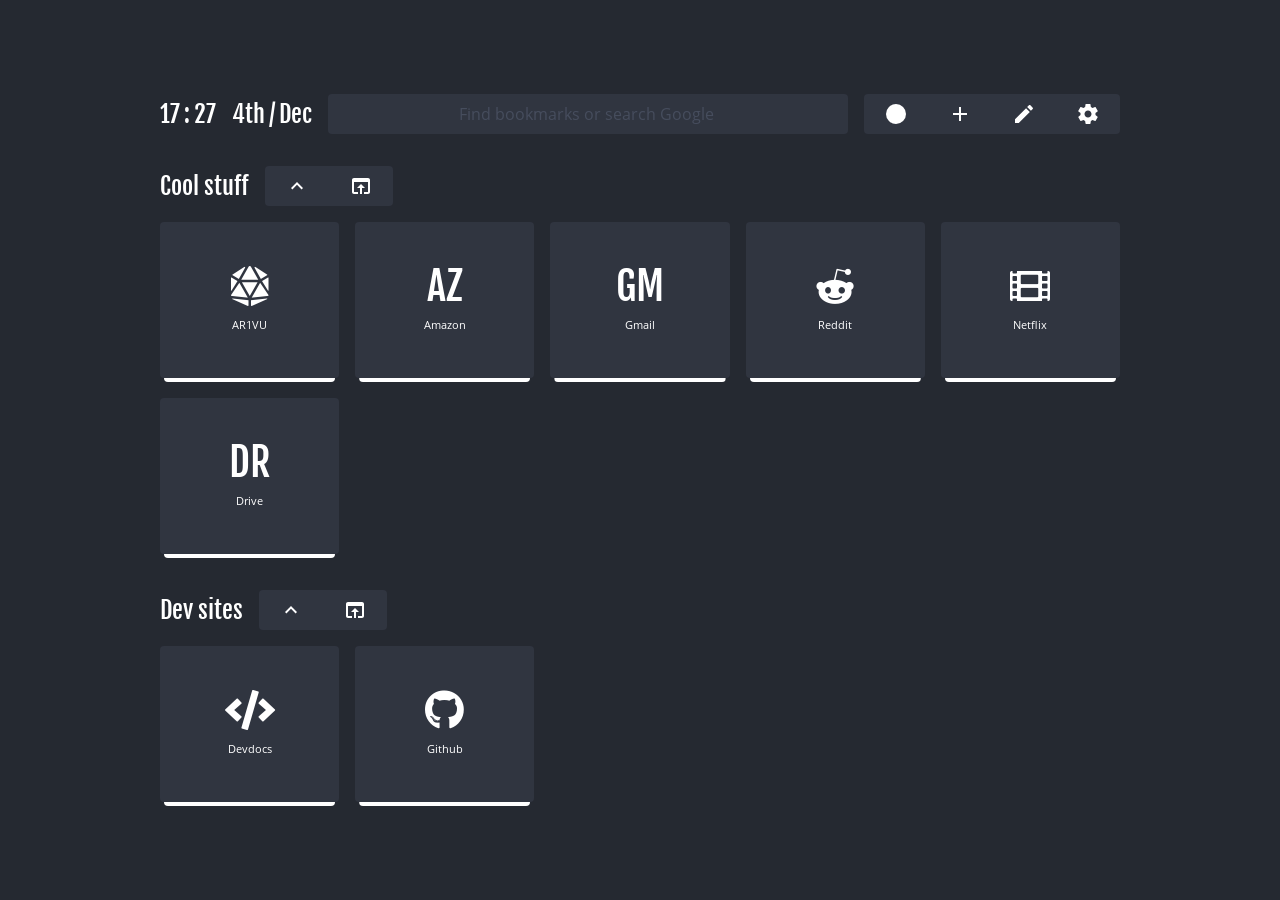
<file: index.html>
<!DOCTYPE html>
<html lang="en">
  <head>
    <meta charset="utf-8" />
    <meta
      name="viewport"
      content="width=device-width,initial-scale=1,user-scalable=no"
    />
    <title>New Tab</title>
    <link
      rel="icon"
      type="image/svg+xml"
      class="favicon"
      href="icon/favicon.svg"
    />
    <style media="screen">
      html,
      body {
        background-color: rgb(0, 0, 0);
      }
      @media (prefers-color-scheme: dark) {
        html,
        body {
          background-color: rgb(0, 0, 0);
        }
      }
      @media (prefers-color-scheme: light) {
        html,
        body {
          background-color: rgb(255, 255, 255);
        }
      }
    </style>
    <script src="initialBackground.js" async></script>
    <script defer="defer" src="index.1270f5e3158ce865641d.js"></script>
    <link href="index.faa7c980039112df5718.css" rel="stylesheet" />
  </head>
  <body></body>
</html>
</file>
<file: index.faa7c980039112df5718.css>
*,
::after,
::before {
  box-sizing: border-box;
}

  /* width */
::-webkit-scrollbar {
  width: 10px;
  opacity: 0.3;
}

/* Track */
::-webkit-scrollbar-track {
  background: #f1f1f1;
  
}

/* Handle */
::-webkit-scrollbar-thumb {
  background: #888;
}

/* Handle on hover */
::-webkit-scrollbar-thumb:hover {
  background: #555;
}

html {
  font-family: sans-serif;
  line-height: 1.15;
  -webkit-text-size-adjust: 100%;
  -ms-overflow-style: scrollbar;
  -webkit-tap-highlight-color: transparent;
}
article,
aside,
figcaption,
figure,
footer,
header,
hgroup,
main,
nav,
section {
  display: block;
}
body {
  margin: 0;
  font-family: -apple-system, BlinkMacSystemFont, "Segoe UI", Roboto,
    "Helvetica Neue", Arial, Noto Sans, sans-serif, "Apple Color Emoji",
    "Segoe UI Emoji", "Segoe UI Symbol", "Noto Color Emoji";
  font-size: 1rem;
  font-weight: 400;
  line-height: 1.5;
  color: #212529;
  text-align: left;
  background-color: #fff;
}
[tabindex="-1"]:focus {
  outline: 0 !important;
}
hr {
  box-sizing: content-box;
  height: 0;
  overflow: visible;
}
h1,
h2,
h3,
h4,
h5,
h6 {
  margin-top: 0;
  margin-bottom: 0.5rem;
}
p {
  margin-top: 0;
  margin-bottom: 1rem;
}
abbr[data-original-title],
abbr[title] {
  text-decoration: underline;
  -webkit-text-decoration: underline dotted;
  text-decoration: underline dotted;
  cursor: help;
  border-bottom: 0;
  text-decoration-skip-ink: none;
}
address {
  margin-bottom: 1rem;
  font-style: normal;
  line-height: inherit;
}
dl,
ol,
ul {
  margin-top: 0;
  margin-bottom: 1rem;
}
ol ol,
ol ul,
ul ol,
ul ul {
  margin-bottom: 0;
}
dt {
  font-weight: 700;
}
dd {
  margin-bottom: 0.5rem;
  margin-left: 0;
}
blockquote {
  margin: 0 0 1rem;
}
b,
strong {
  font-weight: bolder;
}
small {
  font-size: 80%;
}
sub,
sup {
  position: relative;
  font-size: 75%;
  line-height: 0;
  vertical-align: baseline;
}
sub {
  bottom: -0.25em;
}
sup {
  top: -0.5em;
}
a {
  color: #007bff;
  text-decoration: none;
  background-color: transparent;
}
a:hover {
  color: #0056b3;
  text-decoration: underline;
}
a:not([href]):not([tabindex]) {
  color: inherit;
  text-decoration: none;
}
a:not([href]):not([tabindex]):focus,
a:not([href]):not([tabindex]):hover {
  color: inherit;
  text-decoration: none;
}
a:not([href]):not([tabindex]):focus {
  outline: 0;
}
code,
kbd,
pre,
samp {
  font-family: SFMono-Regular, Menlo, Monaco, Consolas, "Liberation Mono",
    "Courier New", monospace;
  font-size: 1em;
}
pre {
  margin-top: 0;
  margin-bottom: 1rem;
  overflow: auto;
  -ms-overflow-style: scrollbar;
}
figure {
  margin: 0 0 1rem;
}
img {
  vertical-align: middle;
  border-style: none;
}
svg {
  overflow: hidden;
  vertical-align: middle;
}
table {
  border-collapse: collapse;
}
caption {
  padding-top: 0.75rem;
  padding-bottom: 0.75rem;
  color: #6c757d;
  text-align: left;
  caption-side: bottom;
}
th {
  text-align: inherit;
}
label {
  display: inline-block;
  margin-bottom: 0;
}
button {
  border-radius: 0;
}
button:focus {
  outline: 1px dotted;
  outline: 5px auto -webkit-focus-ring-color;
}
button,
input,
optgroup,
select,
textarea {
  margin: 0;
  font-family: inherit;
  font-size: inherit;
  line-height: inherit;
}
button,
input {
  overflow: visible;
}
button,
select {
  text-transform: none;
}
[type="button"],
[type="reset"],
[type="submit"],
button {
  -webkit-appearance: button;
}
[type="button"]::-moz-focus-inner,
[type="reset"]::-moz-focus-inner,
[type="submit"]::-moz-focus-inner,
button::-moz-focus-inner {
  padding: 0;
  border-style: none;
}
input[type="checkbox"],
input[type="radio"] {
  box-sizing: border-box;
  padding: 0;
}
input[type="date"],
input[type="datetime-local"],
input[type="month"],
input[type="time"] {
  -webkit-appearance: listbox;
}
textarea {
  overflow: auto;
  resize: vertical;
}
fieldset {
  min-width: 0;
  padding: 0;
  margin: 0;
  border: 0;
}
legend {
  display: block;
  width: 100%;
  max-width: 100%;
  padding: 0;
  margin-bottom: 0.5rem;
  font-size: 1.5rem;
  line-height: inherit;
  color: inherit;
  white-space: normal;
}
progress {
  vertical-align: baseline;
}
[type="number"]::-webkit-inner-spin-button,
[type="number"]::-webkit-outer-spin-button {
  height: auto;
}
[type="search"] {
  outline-offset: -2px;
  -webkit-appearance: none;
}
[type="search"]::-webkit-search-decoration {
  -webkit-appearance: none;
}
::-webkit-file-upload-button {
  font: inherit;
  -webkit-appearance: button;
}
output {
  display: inline-block;
}
summary {
  display: list-item;
  cursor: pointer;
}
template {
  display: none;
}
[hidden] {
  display: none !important;
}
@keyframes appear {
  0% {
    opacity: 0;
  }
  100% {
    opacity: 1;
  }
}
@keyframes shake {
  0% {
    transform: translate3d(0, 0, 0);
  }
  10% {
    transform: translate3d(-1.2em, 0, 0);
  }
  20% {
    transform: translate3d(1.2em, 0, 0);
  }
  30% {
    transform: translate3d(-1em, 0, 0);
  }
  40% {
    transform: translate3d(1em, 0, 0);
  }
  50% {
    transform: translate3d(-0.8em, 0, 0);
  }
  60% {
    transform: translate3d(0.8em, 0, 0);
  }
  70% {
    transform: translate3d(-0.3em, 0, 0);
  }
  80% {
    transform: translate3d(0.3em, 0, 0);
  }
  90% {
    transform: translate3d(-0.1em, 0, 0);
  }
  100% {
    transform: translate3d(0, 0, 0);
  }
}
@keyframes pop {
  0% {
    transform: scale(1);
  }
  25% {
    transform: scale(1.1);
  }
  50% {
    transform: scale(0.9);
  }
  75% {
    transform: scale(1.1);
  }
  100% {
    transform: scale(1);
  }
}
@keyframes jello {
  0% {
    transform: scale3d(1, 1, 1);
  }
  30% {
    transform: scale3d(1.25, 0.75, 1);
  }
  40% {
    transform: scale3d(0.75, 1.25, 1);
  }
  50% {
    transform: scale3d(1.15, 0.85, 1);
  }
  65% {
    transform: scale3d(0.95, 1.05, 1);
  }
  75% {
    transform: scale3d(1.05, 0.95, 1);
  }
  100% {
    transform: scale3d(1, 1, 1);
  }
}
@keyframes circle-in {
  0% {
    clip-path: circle(100% at 50% 50%);
  }
  100% {
    clip-path: circle(0% at 50% 50%);
  }
}
@keyframes circle-out {
  0% {
    clip-path: circle(0% at 50% 50%);
  }
  100% {
    clip-path: circle(100% at 50% 50%);
  }
}
@font-face {
  font-family: "Open Sans";
  font-weight: 400;
  font-style: normal;
  font-display: swap;
  src: local("Open Sans Regular"), local("OpenSans-Regular"),
    url(font/open-sans-400.woff) format("woff"),
    url(font/open-sans-400.woff2) format("woff2"),
    url(font/open-sans-400.ttf) format("truetype");
}
@font-face {
  font-family: "Fjalla One";
  font-weight: 400;
  font-style: normal;
  font-display: swap;
  src: local("Fjalla One"), url(font/fjalla-one-400.woff) format("woff"),
    url(font/fjalla-one-400.woff2) format("woff2"),
    url(font/fjalla-one-400.ttf) format("truetype");
}
.is-hidden {
  display: none !important;
}
.is-inline-block {
  display: inline-block !important;
}
.is-block {
  display: block !important;
}
.is-transparent {
  opacity: 0 !important;
}
.is-opaque {
  opacity: 1 !important;
}
.is-invisible {
  visibility: hidden !important;
}
.is-visible {
  visibility: visible !important;
}
.is-small {
  transform: scale(0.5) !important;
}
.is-large {
  transform: scale(1.5) !important;
}
.is-scroll-disabled {
  overflow: hidden !important;
}
.is-scroll-x-disabled {
  overflow-x: hidden !important;
}
.is-scroll-y-disabled {
  overflow-y: hidden !important;
}
.is-appear {
  animation: appear var(--layout-transition-medium) 1;
}
.is-shake {
  animation: shake var(--layout-transition-slow) 1;
}
.is-pop {
  animation: pop var(--layout-transition-medium) 1;
}
.is-jello {
  animation: jello var(--layout-transition-slow) 1;
}
h1,
h2,
h3,
h4,
h5,
h6 {
  margin: 0 0 1em 0;
  font-weight: 400;
  line-height: 1.6;
  color: hsl(var(--theme-primary-text-010));
}
h1 {
  font-size: 1.5em;
  font-family: var(--theme-font-display-name);
  font-weight: var(--theme-font-display-weight);
  font-style: var(--theme-font-display-style);
}
h2 {
  font-size: 1.3em;
  font-family: var(--theme-font-display-name);
  font-weight: var(--theme-font-display-weight);
  font-style: var(--theme-font-display-style);
}
h3 {
  font-size: 1.1em;
  font-family: var(--theme-font-ui-name);
  font-weight: var(--theme-font-ui-weight);
  font-style: var(--theme-font-ui-style);
}
h4 {
  font-size: 1em;
  font-family: var(--theme-font-ui-name);
  font-weight: var(--theme-font-ui-weight);
  font-style: var(--theme-font-ui-style);
}
h5 {
  font-size: 1em;
  font-family: var(--theme-font-ui-name);
  font-weight: var(--theme-font-ui-weight);
  font-style: var(--theme-font-ui-style);
  font-weight: 700;
}
h6 {
  font-size: 0.75em;
  font-family: var(--theme-font-ui-name);
  font-weight: var(--theme-font-ui-weight);
  font-style: var(--theme-font-ui-style);
  font-weight: 700;
}
p {
  color: hsl(var(--theme-primary-text-010));
  margin: 0;
  line-height: 1.6;
}
p:not(:last-child) {
  margin-bottom: 0.5em;
}
hr {
  border: 0;
  border-top: var(--layout-horizontal-rule-small);
  border-radius: calc(var(--theme-radius) * 0.01em);
  margin: calc(var(--wrap-space) * 2) 0;
  clear: both;
  transition: border-color var(--layout-transition-extra-fast);
}
b,
caption,
strong {
  color: hsl(var(--theme-primary-text-010));
  font-family: var(--theme-font-ui-name);
  font-weight: 600;
}
i {
  font-style: italic;
}
a {
  color: hsl(var(--theme-primary-text-010));
  text-decoration: underline;
  transition: text-decoration var(--layout-transition-extra-fast);
}
a:link,
a:visited {
  color: hsl(var(--theme-primary-text-010));
}
a:focus {
  text-decoration-color: hsl(var(--theme-primary-text-010));
  outline: 0;
}
a:hover {
  color: hsl(var(--theme-primary-text-010));
  text-decoration-color: rgb(var(--theme-accent));
}
a:active {
  color: hsl(var(--theme-primary-text-010));
  text-decoration-color: hsl(var(--theme-primary-text-010));
}
ol,
ul {
  margin: 0;
  padding: 0 0 0 1.5em;
}
ol:not(:last-child),
ul:not(:last-child) {
  margin-bottom: 1em;
}
li {
  margin: 0;
}
li > ol,
li > ul {
  margin: 0;
}
li:not(:last-child) {
  margin-bottom: 0.5em;
}
li > ol:not(:last-child),
li > ul:not(:last-child) {
  margin-bottom: 0.5em;
}
table {
  border: 0;
  margin: 0 0 1em;
  padding: 0;
  width: 100%;
  border-spacing: 0;
}
table thead tr td,
table thead tr th {
  background-color: hsl(var(--theme-primary-030));
  border: 0;
  border-bottom: 1px solid hsl(var(--theme-primary-040));
  padding: 0.5em;
  margin: 0;
  text-align: left;
  font-family: var(--theme-font-ui-name);
  font-weight: var(--theme-font-ui-weight);
  font-style: var(--theme-font-ui-style);
  font-weight: 700;
  box-sizing: border-box;
}
table tr:nth-child(odd) {
  background-color: hsl(var(--theme-primary-020));
}
table tbody tr td,
table tbody tr th {
  padding: 0.25em 0.5em;
  margin: 0;
  border: 0;
  text-align: left;
  box-sizing: border-box;
}
code {
  background-color: hsl(var(--theme-primary-040));
  padding: 0.2em 0.5em;
  border-radius: calc(var(--theme-radius) * 0.01em);
}
:root {
  --z-index-background: 1000;
  --z-index-layout: 2000;
  --z-index-toolbar: 3000;
  --z-index-edge: 4000;
  --z-index-dropdown: 5000;
  --z-index-shade: 6000;
  --z-index-menu: 7000;
  --z-index-modal: 8000;
  --z-index-suggest: 9000;
}
:root {
  --utility-muted: var(--theme-primary-110);
  --utility-muted-hover: var(--theme-primary-110);
  --utility-muted-focus-active: var(--theme-primary-110);
  --utility-muted-checked: var(--theme-primary-110);
  --utility-muted-disabled: var(--theme-primary-030);
}
.list-unstyled {
  padding-left: 0;
  margin-bottom: 0;
}
.list-unstyled li {
  list-style-type: none;
}
.list-unstyled li:not(:last-child) {
  margin-bottom: 0;
}
.list-feature {
  padding-left: 0;
  margin-bottom: 0;
  display: flex;
  flex-direction: column;
  gap: 0.5em;
}
.list-feature li {
  padding: 0.25em 0.5em;
  list-style-type: none;
}
.list-feature li:not(:last-child) {
  margin-bottom: 0;
}
.list-inline li {
  display: inline-block;
}
.small {
  font-size: 0.8em;
}
.large {
  font-size: 1.2em;
}
.muted {
  color: hsl(var(--utility-muted));
}
.sr-only {
  position: absolute;
  width: 1px;
  height: 1px;
  padding: 0;
  overflow: hidden;
  clip: rect(0, 0, 0, 0);
  white-space: nowrap;
  border: 0;
}
.d-flex {
  display: flex;
}
.d-horizontal {
  flex-direction: row;
}
.d-vertical {
  flex-direction: column;
}
.d-center {
  align-items: center;
  justify-content: center;
}
.d-gap {
  gap: 1em;
}
:root {
  --base-size: 12;
  --font-size: calc(var(--base-size) * 1px);
}
@media (min-width: 900px) {
  :root {
    --base-size: 16;
  }
}
::selection {
  background-color: rgb(var(--theme-accent));
  color: hsl(var(--theme-accent-text));
}
body,
html {
  background-color: hsl(var(--theme-primary-010));
  font-size: var(--font-size);
  line-height: 1.6;
  font-family: var(--theme-font-ui-name);
  font-weight: var(--theme-font-ui-weight);
  font-style: var(--theme-font-ui-style);
  color: hsl(var(--theme-primary-text-010));
  transition: background-color var(--layout-transition-extra-fast);
}
body {
  min-height: 100vh;
  display: flex;
  flex-direction: column;
  justify-content: center;
  align-items: center;
}
.is-theme-style-dark body,
.is-theme-style-light body,
html.is-theme-style-dark,
html.is-theme-style-light {
  background-color: hsl(var(--theme-primary-010));
  color: hsl(var(--theme-primary-text-010));
}
@media (prefers-color-scheme: light) {
  .is-theme-style-system body,
  html.is-theme-style-system {
    background-color: hsl(var(--theme-primary-010));
    color: hsl(var(--theme-primary-text-010));
  }
}
@media (prefers-color-scheme: dark) {
  .is-theme-style-system body,
  html.is-theme-style-system {
    background-color: hsl(var(--theme-primary-010));
    color: hsl(var(--theme-primary-text-010));
  }
}
.is-theme-background-type-theme body,
html.is-theme-background-type-theme {
  background-color: hsl(var(--theme-background-theme));
}
.is-theme-background-type-accent body,
html.is-theme-background-type-accent {
  background-color: rgb(var(--theme-background-accent));
}
.is-theme-background-type-color body,
html.is-theme-background-type-color {
  background-color: rgb(var(--theme-background-color));
}
.is-layout-alignment-top-left body {
  justify-content: flex-start;
  align-items: flex-start;
}
.is-layout-alignment-top-center body {
  justify-content: flex-start;
  align-items: center;
}
.is-layout-alignment-top-right body {
  justify-content: flex-start;
  align-items: flex-end;
}
.is-layout-alignment-center-left body {
  justify-content: center;
  align-items: flex-start;
}
.is-layout-alignment-center-center body {
  justify-content: center;
  align-items: center;
}
.is-layout-alignment-center-right body {
  justify-content: center;
  align-items: flex-end;
}
.is-layout-alignment-bottom-left body {
  justify-content: flex-end;
  align-items: flex-start;
}
.is-layout-alignment-bottom-center body {
  justify-content: flex-end;
  align-items: center;
}
.is-layout-alignment-bottom-right body {
  justify-content: flex-end;
  align-items: flex-end;
}
:root {
  --layout-size: 1;
}
:root {
  --layout-space: 0.05em;
  --layout-line-width: 0.25em;
}
:root {
  --layout-overscroll: 75;
}
:root {
  --layout-duration-01: 0.1s;
  --layout-duration-02: 0.2s;
  --layout-duration-03: 0.3s;
  --layout-duration-04: 0.4s;
  --layout-duration-05: 0.5s;
  --layout-duration-06: 0.6s;
  --layout-duration-07: 0.7s;
  --layout-duration-08: 0.8s;
  --layout-duration-09: 0.9s;
  --layout-duration-10: 1s;
  --layout-timing-ease: ease-in-out;
  --layout-timing-bounce: cubic-bezier(0.8, 0.8, 0.4, 1.4);
  --layout-transition-extra-fast: var(--layout-duration-02)
    var(--layout-timing-ease);
  --layout-transition-fast: var(--layout-duration-04) var(--layout-timing-ease);
  --layout-transition-medium: var(--layout-duration-06)
    var(--layout-timing-ease);
  --layout-transition-slow: var(--layout-duration-08) var(--layout-timing-ease);
  --layout-transition-extra-slow: var(--layout-duration-10)
    var(--layout-timing-ease);
}
:root {
  --layout-horizontal-rule-small: 1px solid hsl(var(--theme-primary-020));
  --layout-horizontal-rule-large: 2px solid hsl(var(--theme-primary-020));
}
.layout {
  width: calc(var(--layout-width) * 1%);
  font-size: calc(var(--layout-size) * 0.01rem);
  z-index: var(--z-index-layout);
  display: flex;
  position: relative;
}
.is-theme-layout-color-by-custom .layout {
  background-color: hsla(
    var(--theme-layout-color-hsl-h),
    calc(var(--theme-layout-color-hsl-s) * 1%),
    calc(var(--theme-layout-color-hsl-l) * 1%),
    calc(var(--theme-layout-color-opacity) / 100)
  );
  border-radius: calc(var(--theme-radius) * 0.01em);
  backdrop-filter: blur(calc(var(--theme-layout-color-blur) * 0.01em));
}
.is-theme-layout-color-by-custom.is-theme-bookmark-color-by-custom .layout,
.is-theme-layout-color-by-custom.is-theme-header-color-by-custom .layout {
  overflow: hidden;
}
.is-layout-direction-horizontal.is-layout-order-header-bookmark .layout {
  flex-direction: row;
  align-items: center;
}
.is-layout-direction-horizontal.is-layout-order-bookmark-header .layout {
  flex-direction: row-reverse;
  align-items: center;
}
.is-layout-direction-vertical.is-layout-order-header-bookmark .layout {
  flex-direction: column;
}
.is-layout-direction-vertical.is-layout-order-bookmark-header .layout {
  flex-direction: column-reverse;
}
.layout-header {
  display: flex;
  flex-direction: column;
  align-items: stretch;
  justify-content: stretch;
  z-index: 2;
}
.layout-bookmark {
  display: flex;
  flex-direction: column;
  align-items: stretch;
  justify-content: stretch;
  z-index: 1;
}
.layout-divider {
  background-color: rgb(var(--theme-accent));
  flex-shrink: 0;
  flex-grow: 0;
  align-self: stretch;
  justify-self: stretch;
}
.is-theme-layout-divider-size:not(.is-theme-layout-color-by-custom):not(
    .is-theme-header-color-by-custom
  ):not(.is-theme-bookmark-color-by-custom)
  .layout-divider {
  border-radius: calc(var(--theme-radius) * 0.01em);
}
.is-theme-background-type-accent .layout-divider {
  background-color: hsl(var(--theme-accent-text));
}
.is-layout-direction-horizontal .layout-divider {
  width: calc(var(--layout-line-width) * var(--theme-layout-divider-size));
}
.is-layout-direction-vertical .layout-divider {
  height: calc(var(--layout-line-width) * var(--theme-layout-divider-size));
}
.is-layout-direction-horizontal.is-bookmark-show .layout-header,
.is-layout-direction-horizontal.is-header-show .layout-bookmark {
  flex-grow: 1;
}
.is-layout-direction-horizontal .layout-header {
  align-self: stretch;
  max-height: 100vh;
  position: sticky;
  top: 0;
  left: initial;
  align-items: center;
  justify-content: center;
}
.is-layout-direction-vertical.is-layout-area-header-justify-left
  .layout-header {
  align-self: flex-start;
}
.is-layout-direction-vertical.is-layout-area-header-justify-center
  .layout-header {
  align-self: center;
}
.is-layout-direction-vertical.is-layout-area-header-justify-right
  .layout-header {
  align-self: flex-end;
}
.is-layout-direction-vertical.is-layout-area-bookmark-justify-left
  .layout-bookmark {
  align-self: flex-start;
}
.is-layout-direction-vertical.is-layout-area-bookmark-justify-center
  .layout-bookmark {
  align-self: center;
}
.is-layout-direction-vertical.is-layout-area-bookmark-justify-right
  .layout-bookmark {
  align-self: flex-end;
}
.is-layout-direction-horizontal .layout-header {
  width: calc(var(--layout-area-header-width) * 1%);
}
.is-layout-direction-horizontal .layout-bookmark {
  width: calc(var(--layout-area-bookmark-width) * 1%);
}
.is-layout-direction-horizontal.is-bookmark-show .layout-header {
  width: calc(
    (var(--layout-area-header-width) - (var(--layout-area-bookmark-width) / 2)) *
      1%
  );
}
.is-layout-direction-horizontal.is-header-show .layout-bookmark {
  width: calc(
    (var(--layout-area-bookmark-width) - (var(--layout-area-header-width) / 2)) *
      1%
  );
}
.is-layout-direction-vertical .layout-header {
  width: calc(var(--layout-area-header-width) * 1%);
}
.is-layout-direction-vertical .layout-bookmark {
  width: calc(var(--layout-area-bookmark-width) * 1%);
}
:not(
    .is-theme-layout-divider-size
  ).is-theme-header-color-by-theme.is-theme-bookmark-color-by-theme.is-bookmark-show.is-layout-direction-vertical.is-layout-order-bookmark-header
  .layout-header {
  margin-top: calc((var(--layout-space) * var(--layout-padding)) * -1);
}
:not(
    .is-theme-layout-divider-size
  ).is-theme-header-color-by-theme.is-theme-bookmark-color-by-theme.is-bookmark-show.is-layout-direction-vertical.is-layout-order-header-bookmark
  .layout-header {
  margin-bottom: calc((var(--layout-space) * var(--layout-padding)) * -1);
}
:not(
    .is-theme-layout-divider-size
  ).is-theme-header-color-by-theme.is-theme-bookmark-color-by-theme.is-bookmark-show.is-layout-direction-horizontal.is-layout-order-bookmark-header
  .layout-header {
  margin-left: calc((var(--layout-space) * var(--layout-padding)) * -1);
}
:not(
    .is-theme-layout-divider-size
  ).is-theme-header-color-by-theme.is-theme-bookmark-color-by-theme.is-bookmark-show.is-layout-direction-horizontal.is-layout-order-header-bookmark
  .layout-header {
  margin-right: calc((var(--layout-space) * var(--layout-padding)) * -1);
}
.is-layout-overscroll-active body {
  margin-bottom: calc(var(--layout-overscroll) * 1vh);
}
.is-layout-scrollbar-auto *,
.is-layout-scrollbar-auto body,
html.is-layout-scrollbar-auto {
  scrollbar-width: auto;
}
.is-layout-scrollbar-thin *,
.is-layout-scrollbar-thin body,
html.is-layout-scrollbar-thin {
  scrollbar-width: thin;
}
.is-layout-scrollbar-none *,
.is-layout-scrollbar-none body,
html.is-layout-scrollbar-none {
  scrollbar-width: none;
}
.is-layout-scrollbar-none ::-webkit-scrollbar {
  display: none;
}
.shade {
  background-color: rgba(
    var(--theme-accent),
    calc(var(--theme-shade-opacity) / 100)
  );
  position: fixed;
  top: -1em;
  left: -1em;
  width: calc(100vw + 2em);
  height: calc(100vh + 2em);
  opacity: 0;
  z-index: var(--z-index-shade);
  pointer-events: all;
  backdrop-filter: blur(calc(var(--theme-shade-blur) * 1px));
  transition: background-color var(--layout-transition-extra-fast),
    opacity var(--layout-transition-extra-fast),
    backdrop-filter var(--layout-transition-extra-fast);
}
.shade.is-transparent {
  pointer-events: none;
}
.is-edge .shade {
  background-color: rgba(
    var(--theme-accent),
    calc(var(--theme-shade-opacity) / 500)
  );
  backdrop-filter: blur(0);
}
.icon {
  width: 1em;
  height: 1em;
  font-size: 1.5em;
  display: flex;
}
.icon svg {
  width: 100%;
  height: 100%;
  fill: currentColor;
  vertical-align: middle;
  overflow: hidden;
  display: block;
}
:root {
  --form-feedback-space: 6;
}
:root {
  --form-feedback-background: var(--theme-primary-020);
  --form-feedback-background-disabled: var(--theme-primary-010);
  --form-feedback-text: var(--theme-primary-text-020);
  --form-feedback-text-muted: var(--theme-primary-070);
  --form-feedback-text-disabled: var(--theme-primary-030);
  --form-feedback-border: var(--theme-primary-030);
  --form-feedback-border-disabled: var(--theme-primary-010);
}
.form-feedback {
  background-color: hsl(var(--form-feedback-background));
  padding: calc((var(--form-feedback-space) / 4) * 0.5em)
    calc((var(--form-feedback-space) / 4) * 1em);
  border: 0;
  border-left-width: calc(var(--layout-line-width) * 2);
  border-left-style: solid;
  border-left-color: hsl(var(--form-feedback-border));
  border-top-right-radius: calc(var(--theme-radius) * 0.01em);
  border-bottom-right-radius: calc(var(--theme-radius) * 0.01em);
  width: 100%;
  transition: background-color var(--layout-transition-extra-fast),
    border-color var(--layout-transition-extra-fast);
}
.form-feedback p {
  color: hsl(var(--form-feedback-text));
}
.form-feedback p.muted {
  color: hsl(var(--form-feedback-text-muted));
}
.form-feedback.disabled {
  background-color: hsl(var(--form-feedback-background-disabled));
  border-color: hsl(var(--form-feedback-border-disabled));
}
.form-feedback.disabled p {
  color: hsl(var(--form-feedback-text-disabled));
}
.form-fieldset {
  position: relative;
  width: 100%;
  display: block;
}
:root {
  --form-group-border: var(--theme-primary-050);
}
.form-group {
  position: relative;
  display: inline-flex;
  justify-content: flex-start;
  align-items: stretch;
}
.form-group-horizontal {
  flex-direction: row;
}
.form-group-vertical {
  flex-direction: column;
}
.form-group-horizontal.form-group-reverse {
  flex-direction: row-reverse;
}
.form-group-vertical.form-group-reverse {
  flex-direction: column-reverse;
}
.form-group .form-wrap {
  margin-top: 0;
  margin-bottom: 0;
  margin-right: calc(var(--form-space) * 0.1em);
  display: flex;
  align-items: center;
}
.form-group-block {
  display: flex;
  width: 100%;
}
.form-group-justify-left {
  justify-content: flex-start;
}
.form-group-justify-right {
  justify-content: flex-end;
}
.form-group-justify-space-between {
  justify-content: space-between;
}
.form-group .button,
.form-group .form-group-text,
.form-group .form-input-button input[type="checkbox"] + label,
.form-group .form-input-button input[type="color"] + label,
.form-group .form-input-button input[type="file"] + label,
.form-group .form-input-button input[type="radio"] + label,
.form-group > input[type="color"],
.form-group > input[type="email"],
.form-group > input[type="number"],
.form-group > input[type="password"],
.form-group > input[type="range"],
.form-group > input[type="search"],
.form-group > input[type="tel"],
.form-group > input[type="text"],
.form-group > select {
  margin: 0;
  border-radius: 0;
  height: inherit;
  min-height: 2.5em;
  flex-grow: 1;
  flex-shrink: 1;
  flex-basis: auto;
  z-index: 1;
}
.form-group .form-group-text {
  flex-shrink: 0;
}
.form-group .button:focus,
.form-group .form-group-text:focus,
.form-group .form-input-button input[type="checkbox"]:focus + label,
.form-group .form-input-button input[type="color"]:focus + label,
.form-group .form-input-button input[type="file"]:focus + label,
.form-group .form-input-button input[type="radio"]:focus + label,
.form-group > input[type="color"]:focus,
.form-group > input[type="email"]:focus,
.form-group > input[type="number"]:focus,
.form-group > input[type="password"]:focus,
.form-group > input[type="range"]:focus,
.form-group > input[type="search"]:focus,
.form-group > input[type="tel"]:focus,
.form-group > input[type="text"]:focus,
.form-group > select:focus {
  z-index: 2;
}
.form-group .button:active,
.form-group .button:hover,
.form-group .form-group-text:active,
.form-group .form-group-text:hover,
.form-group .form-input-button input[type="checkbox"]:active + label,
.form-group .form-input-button input[type="checkbox"]:hover + label,
.form-group .form-input-button input[type="color"]:active + label,
.form-group .form-input-button input[type="color"]:hover + label,
.form-group .form-input-button input[type="file"]:active + label,
.form-group .form-input-button input[type="file"]:hover + label,
.form-group .form-input-button input[type="radio"]:active + label,
.form-group .form-input-button input[type="radio"]:hover + label,
.form-group > input[type="color"]:active,
.form-group > input[type="color"]:hover,
.form-group > input[type="email"]:active,
.form-group > input[type="email"]:hover,
.form-group > input[type="number"]:active,
.form-group > input[type="number"]:hover,
.form-group > input[type="password"]:active,
.form-group > input[type="password"]:hover,
.form-group > input[type="range"]:active,
.form-group > input[type="range"]:hover,
.form-group > input[type="search"]:active,
.form-group > input[type="search"]:hover,
.form-group > input[type="tel"]:active,
.form-group > input[type="tel"]:hover,
.form-group > input[type="text"]:active,
.form-group > input[type="text"]:hover,
.form-group > select:active,
.form-group > select:hover {
  z-index: 3;
}
.form-group .form-input-button input[type="checkbox"]:checked + label,
.form-group .form-input-button input[type="color"]:checked + label,
.form-group .form-input-button input[type="file"]:checked + label,
.form-group .form-input-button input[type="radio"]:checked + label {
  z-index: 3;
}
.form-group .button-line:after,
.form-group .form-input-button-line input[type="checkbox"] + label:after,
.form-group .form-input-button-line input[type="color"] + label:after,
.form-group .form-input-button-line input[type="file"] + label:after,
.form-group .form-input-button-line input[type="radio"] + label:after {
  border-radius: 0;
}
.form-group.form-group-horizontal .button-line:first-child:after,
.form-group.form-group-horizontal .button:first-child,
.form-group.form-group-horizontal .form-group-text:first-child,
.form-group.form-group-horizontal
  .form-input-button-line:first-child
  input[type="checkbox"]
  + label:after,
.form-group.form-group-horizontal
  .form-input-button-line:first-child
  input[type="color"]
  + label:after,
.form-group.form-group-horizontal
  .form-input-button-line:first-child
  input[type="file"]
  + label:after,
.form-group.form-group-horizontal
  .form-input-button-line:first-child
  input[type="radio"]
  + label:after,
.form-group.form-group-horizontal
  .form-input-button:first-child
  input[type="checkbox"]
  + label,
.form-group.form-group-horizontal
  .form-input-button:first-child
  input[type="color"]
  + label,
.form-group.form-group-horizontal
  .form-input-button:first-child
  input[type="file"]
  + label,
.form-group.form-group-horizontal
  .form-input-button:first-child
  input[type="radio"]
  + label,
.form-group.form-group-horizontal > input[type="color"]:first-child,
.form-group.form-group-horizontal > input[type="email"]:first-child,
.form-group.form-group-horizontal > input[type="number"]:first-child,
.form-group.form-group-horizontal > input[type="password"]:first-child,
.form-group.form-group-horizontal > input[type="range"]:first-child,
.form-group.form-group-horizontal > input[type="search"]:first-child,
.form-group.form-group-horizontal > input[type="tel"]:first-child,
.form-group.form-group-horizontal > input[type="text"]:first-child,
.form-group.form-group-horizontal > select:first-child {
  border-radius: calc(var(--theme-radius) * 0.01em) 0 0
    calc(var(--theme-radius) * 0.01em);
}
.form-group.form-group-horizontal .button-line:last-child:after,
.form-group.form-group-horizontal .button:last-child,
.form-group.form-group-horizontal .form-group-text:last-child,
.form-group.form-group-horizontal
  .form-input-button-line:last-child
  input[type="checkbox"]
  + label:after,
.form-group.form-group-horizontal
  .form-input-button-line:last-child
  input[type="color"]
  + label:after,
.form-group.form-group-horizontal
  .form-input-button-line:last-child
  input[type="file"]
  + label:after,
.form-group.form-group-horizontal
  .form-input-button-line:last-child
  input[type="radio"]
  + label:after,
.form-group.form-group-horizontal
  .form-input-button:last-child
  input[type="checkbox"]
  + label,
.form-group.form-group-horizontal
  .form-input-button:last-child
  input[type="color"]
  + label,
.form-group.form-group-horizontal
  .form-input-button:last-child
  input[type="file"]
  + label,
.form-group.form-group-horizontal
  .form-input-button:last-child
  input[type="radio"]
  + label,
.form-group.form-group-horizontal > input[type="color"]:last-child,
.form-group.form-group-horizontal > input[type="email"]:last-child,
.form-group.form-group-horizontal > input[type="number"]:last-child,
.form-group.form-group-horizontal > input[type="password"]:last-child,
.form-group.form-group-horizontal > input[type="range"]:last-child,
.form-group.form-group-horizontal > input[type="search"]:last-child,
.form-group.form-group-horizontal > input[type="tel"]:last-child,
.form-group.form-group-horizontal > input[type="text"]:last-child,
.form-group.form-group-horizontal > select:last-child {
  border-radius: 0 calc(var(--theme-radius) * 0.01em)
    calc(var(--theme-radius) * 0.01em) 0;
}
.form-group.form-group-vertical .button-line:first-child:after,
.form-group.form-group-vertical .button:first-child,
.form-group.form-group-vertical .form-group-text:first-child,
.form-group.form-group-vertical
  .form-input-button-line:first-child
  input[type="checkbox"]
  + label:after,
.form-group.form-group-vertical
  .form-input-button-line:first-child
  input[type="color"]
  + label:after,
.form-group.form-group-vertical
  .form-input-button-line:first-child
  input[type="file"]
  + label:after,
.form-group.form-group-vertical
  .form-input-button-line:first-child
  input[type="radio"]
  + label:after,
.form-group.form-group-vertical
  .form-input-button:first-child
  input[type="checkbox"]
  + label,
.form-group.form-group-vertical
  .form-input-button:first-child
  input[type="color"]
  + label,
.form-group.form-group-vertical
  .form-input-button:first-child
  input[type="file"]
  + label,
.form-group.form-group-vertical
  .form-input-button:first-child
  input[type="radio"]
  + label,
.form-group.form-group-vertical > input[type="color"]:first-child,
.form-group.form-group-vertical > input[type="email"]:first-child,
.form-group.form-group-vertical > input[type="number"]:first-child,
.form-group.form-group-vertical > input[type="password"]:first-child,
.form-group.form-group-vertical > input[type="range"]:first-child,
.form-group.form-group-vertical > input[type="search"]:first-child,
.form-group.form-group-vertical > input[type="tel"]:first-child,
.form-group.form-group-vertical > input[type="text"]:first-child,
.form-group.form-group-vertical > select:first-child {
  border-radius: calc(var(--theme-radius) * 0.01em)
    calc(var(--theme-radius) * 0.01em) 0 0;
}
.form-group.form-group-vertical .button-line:last-child:after,
.form-group.form-group-vertical .button:last-child,
.form-group.form-group-vertical .form-group-text:last-child,
.form-group.form-group-vertical
  .form-input-button-line:last-child
  input[type="checkbox"]
  + label:after,
.form-group.form-group-vertical
  .form-input-button-line:last-child
  input[type="color"]
  + label:after,
.form-group.form-group-vertical
  .form-input-button-line:last-child
  input[type="file"]
  + label:after,
.form-group.form-group-vertical
  .form-input-button-line:last-child
  input[type="radio"]
  + label:after,
.form-group.form-group-vertical
  .form-input-button:last-child
  input[type="checkbox"]
  + label,
.form-group.form-group-vertical
  .form-input-button:last-child
  input[type="color"]
  + label,
.form-group.form-group-vertical
  .form-input-button:last-child
  input[type="file"]
  + label,
.form-group.form-group-vertical
  .form-input-button:last-child
  input[type="radio"]
  + label,
.form-group.form-group-vertical > input[type="color"]:last-child,
.form-group.form-group-vertical > input[type="email"]:last-child,
.form-group.form-group-vertical > input[type="number"]:last-child,
.form-group.form-group-vertical > input[type="password"]:last-child,
.form-group.form-group-vertical > input[type="range"]:last-child,
.form-group.form-group-vertical > input[type="search"]:last-child,
.form-group.form-group-vertical > input[type="tel"]:last-child,
.form-group.form-group-vertical > input[type="text"]:last-child,
.form-group.form-group-vertical > select:last-child {
  border-radius: 0 0 calc(var(--theme-radius) * 0.01em)
    calc(var(--theme-radius) * 0.01em);
}
.form-group.form-group-horizontal .button-line:only-child:after,
.form-group.form-group-horizontal .button:only-child,
.form-group.form-group-horizontal .form-group-text:only-child,
.form-group.form-group-horizontal > input[type="color"]:only-child,
.form-group.form-group-horizontal > input[type="email"]:only-child,
.form-group.form-group-horizontal > input[type="number"]:only-child,
.form-group.form-group-horizontal > input[type="password"]:only-child,
.form-group.form-group-horizontal > input[type="range"]:only-child,
.form-group.form-group-horizontal > input[type="search"]:only-child,
.form-group.form-group-horizontal > input[type="tel"]:only-child,
.form-group.form-group-horizontal > input[type="text"]:only-child,
.form-group.form-group-horizontal > select:only-child,
.form-group.form-group-vertical .button-line:only-child:after,
.form-group.form-group-vertical .button:only-child,
.form-group.form-group-vertical .form-group-text:only-child,
.form-group.form-group-vertical > input[type="color"]:only-child,
.form-group.form-group-vertical > input[type="email"]:only-child,
.form-group.form-group-vertical > input[type="number"]:only-child,
.form-group.form-group-vertical > input[type="password"]:only-child,
.form-group.form-group-vertical > input[type="range"]:only-child,
.form-group.form-group-vertical > input[type="search"]:only-child,
.form-group.form-group-vertical > input[type="tel"]:only-child,
.form-group.form-group-vertical > input[type="text"]:only-child,
.form-group.form-group-vertical > select:only-child {
  border-radius: calc(var(--theme-radius) * 0.01em);
}
.form-group.form-group-nested-button * .button,
.form-group.form-group-nested-button * .button-line:after,
.form-group.form-group-nested-button * input[type="checkbox"] + label,
.form-group.form-group-nested-button * input[type="color"] + label,
.form-group.form-group-nested-button * input[type="radio"] + label {
  border-radius: 0;
}
.form-group.form-group-nested-button :first-child .button,
.form-group.form-group-nested-button :first-child .button-line:after,
.form-group.form-group-nested-button
  :first-child
  input[type="checkbox"]
  + label,
.form-group.form-group-nested-button :first-child input[type="color"] + label,
.form-group.form-group-nested-button :first-child input[type="radio"] + label {
  border-radius: calc(var(--theme-radius) * 0.01em) 0 0
    calc(var(--theme-radius) * 0.01em);
}
.form-group.form-group-nested-button :last-child .button,
.form-group.form-group-nested-button :last-child .button-line:after,
.form-group.form-group-nested-button :last-child input[type="checkbox"] + label,
.form-group.form-group-nested-button :last-child input[type="color"] + label,
.form-group.form-group-nested-button :last-child input[type="radio"] + label {
  border-radius: 0 calc(var(--theme-radius) * 0.01em)
    calc(var(--theme-radius) * 0.01em) 0;
}
.form-group .form-group-radius-left.button,
.form-group .form-group-radius-left.button-line:after,
.form-group .form-group-radius-left.form-group-text,
.form-group > input.form-group-radius-left[type="color"],
.form-group > input.form-group-radius-left[type="email"],
.form-group > input.form-group-radius-left[type="number"],
.form-group > input.form-group-radius-left[type="password"],
.form-group > input.form-group-radius-left[type="range"],
.form-group > input.form-group-radius-left[type="search"],
.form-group > input.form-group-radius-left[type="tel"],
.form-group > input.form-group-radius-left[type="text"],
.form-group > select.form-group-radius-left {
  border-top-left-radius: calc(var(--theme-radius) * 0.01em);
  border-bottom-left-radius: calc(var(--theme-radius) * 0.01em);
}
.form-group .form-group-radius-right.butbutton-lineton:after,
.form-group .form-group-radius-right.button,
.form-group .form-group-radius-right.form-group-text,
.form-group > input.form-group-radius-right[type="color"],
.form-group > input.form-group-radius-right[type="email"],
.form-group > input.form-group-radius-right[type="number"],
.form-group > input.form-group-radius-right[type="password"],
.form-group > input.form-group-radius-right[type="range"],
.form-group > input.form-group-radius-right[type="search"],
.form-group > input.form-group-radius-right[type="tel"],
.form-group > input.form-group-radius-right[type="text"],
.form-group > select.form-group-radius-right {
  border-top-right-radius: calc(var(--theme-radius) * 0.01em);
  border-bottom-right-radius: calc(var(--theme-radius) * 0.01em);
}
.form-group.form-group-reverse .button-line:first-child:after,
.form-group.form-group-reverse .button:first-child,
.form-group.form-group-reverse .form-group-text:first-child,
.form-group.form-group-reverse
  .form-input-button-line:first-child
  input[type="checkbox"]
  + label:after,
.form-group.form-group-reverse
  .form-input-button-line:first-child
  input[type="color"]
  + label:after,
.form-group.form-group-reverse
  .form-input-button-line:first-child
  input[type="file"]
  + label:after,
.form-group.form-group-reverse
  .form-input-button-line:first-child
  input[type="radio"]
  + label:after,
.form-group.form-group-reverse
  .form-input-button:first-child
  input[type="checkbox"]
  + label,
.form-group.form-group-reverse
  .form-input-button:first-child
  input[type="color"]
  + label,
.form-group.form-group-reverse
  .form-input-button:first-child
  input[type="file"]
  + label,
.form-group.form-group-reverse
  .form-input-button:first-child
  input[type="radio"]
  + label,
.form-group.form-group-reverse > input[type="color"]:first-child,
.form-group.form-group-reverse > input[type="email"]:first-child,
.form-group.form-group-reverse > input[type="number"]:first-child,
.form-group.form-group-reverse > input[type="password"]:first-child,
.form-group.form-group-reverse > input[type="range"]:first-child,
.form-group.form-group-reverse > input[type="search"]:first-child,
.form-group.form-group-reverse > input[type="tel"]:first-child,
.form-group.form-group-reverse > input[type="text"]:first-child,
.form-group.form-group-reverse > select:first-child {
  border-radius: 0 calc(var(--theme-radius) * 0.01em)
    calc(var(--theme-radius) * 0.01em) 0;
}
.form-group.form-group-reverse .button-line:last-child:after,
.form-group.form-group-reverse .button:last-child,
.form-group.form-group-reverse .form-group-text:last-child,
.form-group.form-group-reverse
  .form-input-button-line:last-child
  input[type="checkbox"]
  + label:after,
.form-group.form-group-reverse
  .form-input-button-line:last-child
  input[type="color"]
  + label:after,
.form-group.form-group-reverse
  .form-input-button-line:last-child
  input[type="file"]
  + label:after,
.form-group.form-group-reverse
  .form-input-button-line:last-child
  input[type="radio"]
  + label:after,
.form-group.form-group-reverse
  .form-input-button:last-child
  input[type="checkbox"]
  + label,
.form-group.form-group-reverse
  .form-input-button:last-child
  input[type="color"]
  + label,
.form-group.form-group-reverse
  .form-input-button:last-child
  input[type="file"]
  + label,
.form-group.form-group-reverse
  .form-input-button:last-child
  input[type="radio"]
  + label,
.form-group.form-group-reverse > input[type="color"]:last-child,
.form-group.form-group-reverse > input[type="email"]:last-child,
.form-group.form-group-reverse > input[type="number"]:last-child,
.form-group.form-group-reverse > input[type="password"]:last-child,
.form-group.form-group-reverse > input[type="range"]:last-child,
.form-group.form-group-reverse > input[type="search"]:last-child,
.form-group.form-group-reverse > input[type="tel"]:last-child,
.form-group.form-group-reverse > input[type="text"]:last-child,
.form-group.form-group-reverse > select:last-child {
  border-radius: calc(var(--theme-radius) * 0.01em) 0 0
    calc(var(--theme-radius) * 0.01em);
}
.form-group.form-group-reverse .button-line:only-child:after,
.form-group.form-group-reverse .button:only-child,
.form-group.form-group-reverse .form-group-text:only-child,
.form-group.form-group-reverse > input[type="color"]:only-child,
.form-group.form-group-reverse > input[type="email"]:only-child,
.form-group.form-group-reverse > input[type="number"]:only-child,
.form-group.form-group-reverse > input[type="password"]:only-child,
.form-group.form-group-reverse > input[type="range"]:only-child,
.form-group.form-group-reverse > input[type="search"]:only-child,
.form-group.form-group-reverse > input[type="tel"]:only-child,
.form-group.form-group-reverse > input[type="text"]:only-child,
.form-group.form-group-reverse > select:only-child {
  border-radius: calc(var(--theme-radius) * 0.01em);
}
.form-group.form-group-reverse.form-group-nested-button * .button,
.form-group.form-group-reverse.form-group-nested-button * .button-line:after,
.form-group.form-group-reverse.form-group-nested-button
  *
  input[type="checkbox"]
  + label,
.form-group.form-group-reverse.form-group-nested-button
  *
  input[type="color"]
  + label,
.form-group.form-group-reverse.form-group-nested-button
  *
  input[type="radio"]
  + label {
  border-radius: 0;
}
.form-group.form-group-reverse.form-group-nested-button :first-child .button,
.form-group.form-group-reverse.form-group-nested-button
  :first-child
  .button-line:after,
.form-group.form-group-reverse.form-group-nested-button
  :first-child
  input[type="checkbox"]
  + label,
.form-group.form-group-reverse.form-group-nested-button
  :first-child
  input[type="color"]
  + label,
.form-group.form-group-reverse.form-group-nested-button
  :first-child
  input[type="radio"]
  + label {
  border-radius: 0 calc(var(--theme-radius) * 0.01em)
    calc(var(--theme-radius) * 0.01em) 0;
}
.form-group.form-group-reverse.form-group-nested-button :last-child .button,
.form-group.form-group-reverse.form-group-nested-button
  :last-child
  .button-line:after,
.form-group.form-group-reverse.form-group-nested-button
  :last-child
  input[type="checkbox"]
  + label,
.form-group.form-group-reverse.form-group-nested-button
  :last-child
  input[type="color"]
  + label,
.form-group.form-group-reverse.form-group-nested-button
  :last-child
  input[type="radio"]
  + label {
  border-radius: calc(var(--theme-radius) * 0.01em) 0 0
    calc(var(--theme-radius) * 0.01em);
}
.form-group-border {
  border-radius: calc(var(--theme-radius) * 0.01em);
  border-width: var(--layout-line-width);
  border-color: hsl(var(--form-group-border));
  border-style: solid;
  overflow: hidden;
}
.form-group-border-theme-color {
  border-color: hsl(var(--theme-primary-050));
}
.form-group.form-group-border .button,
.form-group.form-group-border .button-line:after,
.form-group.form-group-border .form-group-text,
.form-group.form-group-border.form-group-nested-button * .button,
.form-group.form-group-border.form-group-nested-button * .button-line:after,
.form-group.form-group-border.form-group-nested-button
  *
  input[type="checkbox"]
  + label,
.form-group.form-group-border.form-group-nested-button
  *
  input[type="color"]
  + label,
.form-group.form-group-border.form-group-nested-button
  *
  input[type="file"]
  + label,
.form-group.form-group-border.form-group-nested-button
  *
  input[type="radio"]
  + label,
.form-group.form-group-border > input[type="color"],
.form-group.form-group-border > input[type="email"],
.form-group.form-group-border > input[type="number"],
.form-group.form-group-border > input[type="password"],
.form-group.form-group-border > input[type="range"],
.form-group.form-group-border > input[type="search"],
.form-group.form-group-border > input[type="tel"],
.form-group.form-group-border > input[type="text"],
.form-group.form-group-border > select {
  border-radius: 0;
}
.form-group-item-large,
.form-group-item-medium,
.form-group-item-small,
.form-group > .button.form-group-item-large,
.form-group > .button.form-group-item-medium,
.form-group > .button.form-group-item-small,
.form-group > input[type].form-group-item-large,
.form-group > input[type].form-group-item-medium,
.form-group > input[type].form-group-item-small,
.form-group > select.form-group-item-large,
.form-group > select.form-group-item-medium,
.form-group > select.form-group-item-small {
  padding-left: 0.5em;
  padding-right: 0.5em;
}
.form-group-item-small,
.form-group > .button.form-group-item-small,
.form-group > input[type].form-group-item-small,
.form-group > select.form-group-item-small {
  width: 4em;
  flex-shrink: 0;
}
.form-group-item-medium,
.form-group > .button.form-group-item-medium,
.form-group > input[type].form-group-item-medium,
.form-group > select.form-group-item-medium {
  width: 6em;
  flex-shrink: 0;
}
.form-group-item-large,
.form-group > .button.form-group-item-large,
.form-group > input[type].form-group-item-large,
.form-group > select.form-group-item-large {
  width: 8em;
  flex-shrink: 0;
}
.form-group-item-shrink,
.form-group > .button.form-group-item-shrink,
.form-group > input[type].form-group-item-shrink,
.form-group > select.form-group-item-shrink {
  flex-grow: 0;
}
.form-group-item-grow,
.form-group > .button.form-group-item-grow,
.form-group > input[type].form-group-item-grow,
.form-group > select.form-group-item-grow {
  flex-grow: 1;
}
.form-group-item-half,
.form-group > .button.form-group-item-half,
.form-group > input[type].form-group-item-half,
.form-group > select.form-group-item-half {
  flex-basis: 50%;
}
.form-group-item-equal,
.form-group > .button.form-group-item-equal,
.form-group > input[type].form-group-item-equal,
.form-group > select.form-group-item-equal {
  flex-basis: 0;
}
:root {
  --form-group-text-background: var(--theme-primary-020);
  --form-group-text-background-focus-hover: var(--theme-primary-020);
  --form-group-text-background-active: var(--theme-primary-020);
  --form-group-text-background-disabled: var(--theme-primary-010);
  --form-group-text-border: var(--theme-primary-020);
  --form-group-text-border-focus-hover: var(--theme-primary-020);
  --form-group-text-border-active: var(--theme-primary-020);
  --form-group-text-border-disabled: var(--theme-primary-010);
}
.form-group-text {
  background-color: hsl(var(--form-group-text-background));
  padding: 0 1.25em;
  margin: 0;
  color: hsl(var(--form-input-text));
  min-width: 4em;
  font-size: 1em;
  font-family: var(--theme-font-ui-name);
  font-weight: var(--theme-font-ui-weight);
  font-style: var(--theme-font-ui-style);
  display: flex;
  align-items: center;
  justify-content: center;
  border: 0;
  border-width: var(--layout-line-width);
  border-color: hsl(var(--form-group-text-border));
  border-style: solid;
  border-radius: calc(var(--theme-radius) * 0.01em);
  white-space: nowrap;
  transition: background-color var(--layout-transition-extra-fast),
    border-color var(--layout-transition-extra-fast),
    color var(--layout-transition-extra-fast);
}
.form-group-text:focus,
.form-group-text:hover {
  background-color: hsl(var(--form-group-text-background-focus-hover));
  border-color: hsl(var(--form-group-text-border-focus-hover));
  color: hsl(var(--form-input-text-hover));
  outline: 0;
}
.form-group-text:active {
  background-color: hsl(var(--form-group-text-background-active));
  border-color: hsl(var(--form-group-text-border-active));
  color: hsl(var(--form-input-text-hover));
  outline: 0;
}
.form-group-text.disable:active,
.form-group-text.disabled,
.form-group-text.disabled:focus,
.form-group-text.disabled:hover {
  background-color: hsl(var(--form-group-text-background-disabled));
  border-color: hsl(var(--form-group-text-border-disabled));
  color: hsl(var(--form-input-text-disabled));
  box-shadow: none;
  cursor: default;
}
.form-group-text-left {
  justify-content: flex-start;
}
.form-group-text-right {
  justify-content: flex-end;
}
.form-group-text-borderless {
  padding: 0;
  border-width: 0;
  min-width: inherit;
}
.form-group-text-transparent,
.form-group-text-transparent:active,
.form-group-text-transparent:focus,
.form-group-text-transparent:hover {
  background-color: transparent;
}
.form-group-text-transparent.disable:active,
.form-group-text-transparent.disabled,
.form-group-text-transparent.disabled:focus,
.form-group-text-transparent.disabled:hover {
  background-color: transparent;
  color: hsl(var(--form-label-disabled));
}
:root {
  --form-helper: var(--theme-primary-140);
  --form-helper-disabled: var(--theme-primary-030);
}
.form-helper-item {
  font-size: 0.8em;
  color: hsl(var(--form-helper));
  transition: color var(--layout-transition-extra-fast);
}
.form-helper-item.disabled {
  color: hsl(var(--form-helper-disabled));
}
.form-helper-item.disabled a,
.form-helper-item.disabled a:active,
.form-helper-item.disabled a:focus,
.form-helper-item.disabled a:hover,
.form-helper-item.disabled a:link,
.form-helper-item.disabled a:visited {
  color: hsl(var(--form-helper-disabled));
  text-decoration: none;
}
:root {
  --indent-size: 6;
  --indent-space: calc((var(--indent-size) / 4) * 1em);
}
@media (min-width: 900px) {
  :root {
    --indent-size: 10;
  }
}
.form-indent {
  margin-left: var(--indent-space);
}
:root {
  --form-inline-gap: 4;
  --form-inline-gap-small: calc(var(--form-inline-gap) * 1);
  --form-inline-gap-medium: calc(var(--form-inline-gap) * 2);
  --form-inline-gap-large: calc(var(--form-inline-gap) * 4);
}
.form-inline {
  position: relative;
  display: inline-flex;
  align-items: center;
}
.form-inline-justify-left {
  justify-content: flex-start;
}
.form-inline-justify-center {
  justify-content: center;
}
.form-inline-justify-right {
  justify-content: flex-end;
}
.form-inline-horizontal {
  flex-direction: row;
}
.form-inline-vertical {
  flex-direction: column;
}
.form-inline-gap-small {
  row-gap: calc((var(--form-inline-gap-small) / 12) * 1em);
  column-gap: calc((var(--form-inline-gap-small) / 4) * 1em);
}
.form-inline-gap-medium {
  row-gap: calc((var(--form-inline-gap-medium) / 12) * 1em);
  column-gap: calc((var(--form-inline-gap-medium) / 4) * 1em);
}
.form-inline-gap-large {
  row-gap: calc((var(--form-inline-gap-large) / 12) * 1em);
  column-gap: calc((var(--form-inline-gap-large) / 4) * 1em);
}
.form-inline-gap-equal.form-inline-gap-small {
  gap: calc((var(--form-inline-gap-small) / 4) * 1em);
}
.form-inline-gap-equal.form-inline-gap-medium {
  gap: calc((var(--form-inline-gap-medium) / 4) * 1em);
}
.form-inline-gap-equal.form-inline-gap-large {
  gap: calc((var(--form-inline-gap-large) / 4) * 1em);
}
.form-inline-wrap {
  flex-wrap: wrap;
}
.form-inline-block {
  display: flex;
}
.form-inline .form-wrap:not(:first-child),
.form-inline .form-wrap:not(:last-child) {
  margin-top: 0;
  margin-bottom: 0;
}
.form-inline .form-wrap {
  flex-grow: 0;
  flex-shrink: 1;
  flex-basis: 0;
}
.form-inline .form-wrap label {
  white-space: nowrap;
}
.form-inline label:not(:only-child):not(:last-child) {
  padding-bottom: 0;
}
:root {
  --form-label: var(--theme-primary-text-010);
  --form-label-hover: var(--theme-primary-text-010);
  --form-label-focus-active: var(--theme-primary-text-010);
  --form-label-checked: var(--theme-primary-text-010);
  --form-label-disabled: var(--theme-primary-030);
}
label {
  padding: 0;
  color: hsl(var(--form-label));
  margin-bottom: 0;
  font-size: 1em;
  display: block;
  transition: color var(--layout-transition-extra-fast);
}
label:not(.label-no-padding):not(:only-child):not(:last-child) {
  padding-bottom: 1em;
}
label.disabled {
  color: hsl(var(--form-label-disabled));
}
.label-block {
  display: flex;
  flex-direction: column;
  flex-wrap: nowrap;
  gap: 0.25em;
}
input:disabled + label .label-block-item,
input:disabled:focus + label .label-block-item,
input:disabled:hover + label .label-block-item {
  color: hsl(var(--form-label-disabled));
  cursor: default;
}
.form-sticky {
  background-color: hsl(var(--theme-primary-010));
  margin: -1em;
  padding: 1em;
  position: sticky;
  top: 0;
  z-index: 4;
  transition: background-color var(--layout-transition-extra-fast);
}
:root {
  --wrap-size: 6;
  --wrap-space: calc((var(--wrap-size) / 4) * 1em);
}
.form-wrap {
  position: relative;
  width: 100%;
  display: block;
}
.form-wrap:not(:first-child) {
  margin-top: var(--wrap-space);
}
.form-wrap:not(:last-child) {
  margin-bottom: var(--wrap-space);
}
:root {
  --form-grid-background: var(--theme-primary-020);
  --form-grid-background-hover: var(--theme-primary-020);
  --form-grid-background-focus: var(--theme-primary-020);
  --form-grid-background-disabled: var(--theme-primary-010);
  --form-grid-border: var(--theme-primary-030);
  --form-grid-border-hover-focus: var(--theme-primary-030);
  --form-grid-border-active: var(--theme-accent);
  --form-grid-border-checked: var(--theme-accent);
  --form-grid-border-disabled: var(--theme-primary-010);
}
.form-grid {
  background-color: hsl(var(--form-grid-background));
  padding: calc((var(--form-thumb-size) / 4) * 1em);
  display: inline-grid;
  gap: calc((var(--form-thumb-size) / 4) * 1em);
  overflow: hidden;
  transition: background-color var(--layout-transition-extra-fast);
}
.form-grid:hover {
  outline: 0;
  background-color: hsl(var(--form-grid-background-hover));
}
.form-grid:focus,
.form-grid:focus-within {
  outline: 0;
  background-color: hsl(var(--form-grid-background-focus));
}
.form-grid.disabled,
.form-grid.disabled:focus,
.form-grid.disabled:focus-within {
  background-color: hsl(var(--form-grid-background-disabled));
}
.form-grid-2x2 {
  grid-template-columns: repeat(2, 1fr);
  grid-template-rows: repeat(2, 1fr);
  border-radius: calc(var(--theme-radius) * 0.01em);
  grid-template-areas: "cell-1 cell-2" "cell-3 cell-4";
}
.form-grid-3x3 {
  grid-template-columns: repeat(3, 1fr);
  grid-template-rows: repeat(3, 1fr);
  border-radius: calc(var(--theme-radius) * 0.01em);
  grid-template-areas: "cell-1 cell-2 cell-3" "cell-4 cell-5 cell-6" "cell-7 cell-8 cell-9";
}
.form-grid-3x1 {
  grid-template-columns: repeat(3, 1fr);
  border-radius: calc(var(--theme-radius) * 0.01em);
  grid-template-areas: "cell-1 cell-2 cell-3";
}
.form-grid-1x3 {
  grid-template-rows: repeat(3, 1fr);
  border-radius: calc(var(--theme-radius) * 0.01em);
  grid-template-areas: "cell-1" "cell-2" "cell-3";
}
.form-grid-1x3 > *,
.form-grid-3x1 > *,
.form-grid-3x3 > * {
  grid-area: var(--form-grid-cell);
}
.form-grid .form-wrap {
  margin-top: 0;
  margin-bottom: 0;
}
.form-grid input[type="checkbox"] + label,
.form-grid input[type="radio"] + label {
  background-color: transparent;
  padding: 0;
  margin: 0;
  display: block;
  width: var(--form-thumb);
  height: var(--form-thumb);
  position: relative;
  transition: none;
  z-index: 1;
}
.form-grid input[type="checkbox"]:focus + label,
.form-grid input[type="checkbox"]:hover + label,
.form-grid input[type="radio"]:focus + label,
.form-grid input[type="radio"]:hover + label {
  box-shadow: none;
}
.form-grid input[type="checkbox"] + label .label-icon,
.form-grid input[type="radio"] + label .label-icon {
  margin-right: 0;
  position: absolute;
  top: 50%;
  left: 50%;
  transform: translate(-50%, -50%);
}
.form-grid-3x3 {
  --grid-radius-offset: calc((var(--theme-radius) / 100) * 0.1em);
  --grid-radius-positive: calc(var(--grid-radius-offset) + -50%);
  --grid-radius-negative: calc((var(--grid-radius-offset) * -1) + -50%);
}
.form-grid-3x3
  .form-wrap:nth-child(1)
  input[type="checkbox"]
  + label
  .label-icon,
.form-grid-3x3 .form-wrap:nth-child(1) input[type="radio"] + label .label-icon {
  transform: translate(
    var(--grid-radius-positive),
    var(--grid-radius-positive)
  );
}
.form-grid-3x3
  .form-wrap:nth-child(2)
  input[type="checkbox"]
  + label
  .label-icon,
.form-grid-3x3 .form-wrap:nth-child(2) input[type="radio"] + label .label-icon {
  transform: translate(-50%, var(--grid-radius-positive));
}
.form-grid-3x3
  .form-wrap:nth-child(3)
  input[type="checkbox"]
  + label
  .label-icon,
.form-grid-3x3 .form-wrap:nth-child(3) input[type="radio"] + label .label-icon {
  transform: translate(
    var(--grid-radius-negative),
    var(--grid-radius-positive)
  );
}
.form-grid-3x3
  .form-wrap:nth-child(4)
  input[type="checkbox"]
  + label
  .label-icon,
.form-grid-3x3 .form-wrap:nth-child(4) input[type="radio"] + label .label-icon {
  transform: translate(var(--grid-radius-positive), -50%);
}
.form-grid-3x3
  .form-wrap:nth-child(6)
  input[type="checkbox"]
  + label
  .label-icon,
.form-grid-3x3 .form-wrap:nth-child(6) input[type="radio"] + label .label-icon {
  transform: translate(var(--grid-radius-negative), -50%);
}
.form-grid-3x3
  .form-wrap:nth-child(7)
  input[type="checkbox"]
  + label
  .label-icon,
.form-grid-3x3 .form-wrap:nth-child(7) input[type="radio"] + label .label-icon {
  transform: translate(
    var(--grid-radius-positive),
    var(--grid-radius-negative)
  );
}
.form-grid-3x3
  .form-wrap:nth-child(8)
  input[type="checkbox"]
  + label
  .label-icon,
.form-grid-3x3 .form-wrap:nth-child(8) input[type="radio"] + label .label-icon {
  transform: translate(-50%, var(--grid-radius-negative));
}
.form-grid-3x3
  .form-wrap:nth-child(9)
  input[type="checkbox"]
  + label
  .label-icon,
.form-grid-3x3 .form-wrap:nth-child(9) input[type="radio"] + label .label-icon {
  transform: translate(
    var(--grid-radius-negative),
    var(--grid-radius-negative)
  );
}
input[type="checkbox"] {
  margin-bottom: 0;
  position: absolute;
  top: 0;
  left: 0;
  opacity: 0;
  display: block;
  font-size: 1em;
  line-height: 1;
  cursor: pointer;
  pointer-events: none;
  box-sizing: border-box;
  -webkit-tap-highlight-color: transparent;
  transition: color var(--layout-transition-extra-fast);
}
input[type="checkbox"] + label {
  padding: 0;
  margin: 0;
  font-size: 1em;
  font-family: var(--theme-font-ui-name);
  font-weight: var(--theme-font-ui-weight);
  font-style: var(--theme-font-ui-style);
  color: hsl(var(--form-label));
  cursor: pointer;
  display: flex;
  gap: var(--form-thumb);
  flex-direction: row;
  justify-content: flex-start;
  align-items: flex-start;
  transition: transform var(--layout-transition-extra-fast),
    color var(--layout-transition-extra-fast);
}
input[type="checkbox"]:focus + label,
input[type="checkbox"]:hover + label {
  color: hsl(var(--form-label-hover));
}
input[type="checkbox"]:active + label {
  color: hsl(var(--form-label-focus-active));
}
input[type="checkbox"]:checked + label {
  color: hsl(var(--form-label-checked));
}
input[type="checkbox"]:disabled + label,
input[type="checkbox"]:disabled:focus + label,
input[type="checkbox"]:disabled:hover + label {
  color: hsl(var(--form-label-disabled));
  cursor: default;
}
input[type="checkbox"] + label .label-icon {
  background-color: hsl(var(--form-icon));
  width: var(--form-thumb);
  height: var(--form-thumb);
  position: relative;
  top: calc((-1 * (var(--form-thumb) * 0.5)) + (1em * 0.8));
  display: block;
  flex-grow: 0;
  flex-shrink: 0;
  z-index: 1;
  box-shadow: none;
  transition: background-color var(--layout-transition-extra-fast),
    box-shadow var(--layout-transition-extra-fast);
}
input[type="checkbox"] + label .label-icon {
  border-radius: 0.25em;
}
input[type="checkbox"]:focus + label .label-icon,
input[type="checkbox"]:hover + label .label-icon {
  background-color: hsl(var(--form-icon-hover));
  box-shadow: var(--form-ring-hover);
}
input[type="checkbox"]:active + label .label-icon {
  background-color: hsl(var(--form-icon-active));
  box-shadow: var(--form-ring-accent);
  transition: none;
}
input[type="checkbox"]:checked + label .label-icon {
  background-color: hsl(var(--form-icon-checked));
}
input[type="checkbox"]:checked:active + label .label-icon,
input[type="checkbox"]:checked:focus + label .label-icon {
  box-shadow: var(--form-ring-accent);
}
input[type="checkbox"]:checked:disabled + label .label-icon,
input[type="checkbox"]:checked:disabled:focus + label .label-icon,
input[type="checkbox"]:checked:disabled:hover + label .label-icon,
input[type="checkbox"]:disabled + label .label-icon,
input[type="checkbox"]:disabled:focus + label .label-icon,
input[type="checkbox"]:disabled:hover + label .label-icon {
  background-color: hsl(var(--form-icon-disabled));
  box-shadow: none;
}
input[type="checkbox"] + label .label-icon:before {
  content: "";
  background-color: hsl(var(--form-icon-symbol));
  width: 100%;
  height: 100%;
  display: block;
  position: absolute;
  top: 0;
  left: 0;
  transform: scale(0.7);
  transform-origin: center;
  z-index: 2;
  transition: background-color var(--layout-transition-extra-fast),
    border-radius var(--layout-transition-extra-fast),
    transform var(--layout-transition-extra-fast);
}
input[type="checkbox"] + label .label-icon:before {
  border-radius: 0.1em;
}
input[type="checkbox"]:active + label .label-icon:before {
  background-color: hsl(var(--form-icon-symbol-active));
  transition: none;
}
input[type="checkbox"]:checked + label .label-icon:before {
  background-color: hsl(var(--form-icon-symbol-active));
  border-radius: 50%;
}
input[type="checkbox"]:checked + label .label-icon:before {
  transform: scale(0);
}
input[type="checkbox"]:checked:disabled + label .label-icon:before,
input[type="checkbox"]:checked:disabled:active + label .label-icon:before,
input[type="checkbox"]:checked:disabled:focus + label .label-icon:before,
input[type="checkbox"]:checked:disabled:hover + label .label-icon:before,
input[type="checkbox"]:disabled + label .label-icon:before,
input[type="checkbox"]:disabled:active + label .label-icon:before,
input[type="checkbox"]:disabled:focus + label .label-icon:before,
input[type="checkbox"]:disabled:hover + label .label-icon:before {
  background-color: hsl(var(--form-icon-symbol-disabled));
}
input[type="checkbox"] + label .label-icon:after {
  content: "";
  background-color: hsl(var(--form-icon-symbol));
  width: 100%;
  height: 100%;
  display: block;
  position: absolute;
  top: 0;
  left: 0;
  transform: scale(0);
  transform-origin: center;
  z-index: 2;
  transition: transform var(--layout-transition-extra-fast);
  clip-path: polygon(7% 56%, 37% 86%, 95% 27%, 84% 16%, 37% 64%, 18% 45%);
}
input[type="checkbox"]:checked + label .label-icon:after {
  background-color: hsl(var(--form-icon-symbol-active));
  transform: scale(0.8);
}
input[type="checkbox"]:checked:disabled + label .label-icon:after,
input[type="checkbox"]:checked:disabled:active + label .label-icon:after,
input[type="checkbox"]:checked:disabled:focus + label .label-icon:after,
input[type="checkbox"]:checked:disabled:hover + label .label-icon:after,
input[type="checkbox"]:disabled + label .label-icon:after,
input[type="checkbox"]:disabled:active + label .label-icon:after,
input[type="checkbox"]:disabled:focus + label .label-icon:after,
input[type="checkbox"]:disabled:hover + label .label-icon:after {
  background-color: hsl(var(--form-icon-symbol-disabled));
}
input[type="checkbox"] + label .label-block-item {
  color: hsl(var(--form-label));
  transition: color var(--layout-transition-extra-fast);
}
input[type="checkbox"]:focus + label .label-block-item,
input[type="checkbox"]:hover + label .label-block-item {
  color: hsl(var(--form-label-hover));
}
input[type="checkbox"]:active + label .label-block-item {
  color: hsl(var(--form-label-focus-active));
}
input[type="checkbox"]:checked + label .label-block-item {
  color: hsl(var(--form-label-checked));
}
input[type="checkbox"]:disabled + label .label-block-item,
input[type="checkbox"]:disabled:focus + label .label-block-item,
input[type="checkbox"]:disabled:hover + label .label-block-item {
  color: hsl(var(--form-label-disabled));
  cursor: default;
}
input[type="checkbox"] + label .label-block-item.muted {
  color: hsl(var(--utility-muted));
  transition: color var(--layout-transition-extra-fast);
}
input[type="checkbox"]:focus + label .label-block-item.muted,
input[type="checkbox"]:hover + label .label-block-item.muted {
  color: hsl(var(--utility-muted-hover));
}
input[type="checkbox"]:active + label .label-block-item.muted {
  color: hsl(var(--utility-muted-focus-active));
}
input[type="checkbox"]:checked + label .label-block-item.muted {
  color: hsl(var(--utility-muted-checked));
}
input[type="checkbox"]:disabled + label .label-block-item.muted,
input[type="checkbox"]:disabled:focus + label .label-block-item.muted,
input[type="checkbox"]:disabled:hover + label .label-block-item.muted {
  color: hsl(var(--utility-muted-disabled));
  cursor: default;
}
input[type="checkbox"]:disabled + label .label-block-item,
input[type="checkbox"]:disabled:focus + label .label-block-item,
input[type="checkbox"]:disabled:hover + label .label-block-item {
  color: hsl(var(--form-label-disabled));
  cursor: default;
}
input[type="color"] {
  background-color: transparent;
  padding: 0;
  margin: 0;
  width: 100%;
  min-width: 4em;
  height: 2.5em;
  display: block;
  border: 0;
  border-radius: calc(var(--theme-radius) * 0.01em);
  overflow: hidden;
  cursor: pointer;
  opacity: 1;
  transition: box-shadow var(--layout-transition-extra-fast),
    opacity var(--layout-transition-extra-fast);
}
input[type="color"]:hover {
  outline: 0;
  box-shadow: var(--form-ring-hover);
}
input[type="color"]:focus {
  outline: 0;
  box-shadow: var(--form-ring-focus);
}
input[type="color"]:disabled {
  opacity: 0.25;
  cursor: default;
}
input[type="color"]:disabled:focus,
input[type="color"]:disabled:hover {
  box-shadow: none;
}
input[type="color"]::-webkit-color-swatch-wrapper {
  border: 0;
  padding: 0;
  outline: 0;
}
input[type="color"]::-webkit-color-swatch {
  border: 0;
  padding: 0;
  outline: 0;
}
input[type="color"]::-moz-color-swatch-wrapper {
  border: 0;
  padding: 0;
  outline: 0;
}
input[type="color"]::-moz-color-swatch {
  border: 0;
  padding: 0;
  outline: 0;
}
input[type="color"]::-moz-focus-inner {
  border: 0;
  padding: 0;
  outline: 0;
}
.input-color-dot input[type="color"] {
  margin: 0;
  border-radius: 50%;
  position: absolute;
  top: 50%;
  right: 1em;
  width: var(--form-thumb);
  height: var(--form-thumb);
  min-width: inherit;
  z-index: 4;
  transform: translateY(-50%);
  transition: none;
}
.input-color-dot input[type="color"]:hover {
  outline: 0;
  box-shadow: none;
}
.input-color-dot input[type="color"]:focus {
  outline: 0;
  box-shadow: none;
}
.input-color-dot input[type="color"] + label {
  padding-right: calc(var(--form-thumb) + 2em);
  position: relative;
}
.input-color-dot.form-input-button-link input[type="color"] {
  box-shadow: 0 0 0 calc(var(--layout-line-width) * 0.75)
    hsl(var(--button-link-text));
  transition: box-shadow var(--layout-transition-extra-fast);
}
input[type="radio"] {
  margin-bottom: 0;
  position: absolute;
  top: 0;
  left: 0;
  opacity: 0;
  display: block;
  font-size: 1em;
  line-height: 1;
  cursor: pointer;
  pointer-events: none;
  box-sizing: border-box;
  -webkit-tap-highlight-color: transparent;
  transition: color var(--layout-transition-extra-fast);
}
input[type="radio"] + label {
  padding: 0;
  margin: 0;
  font-size: 1em;
  font-family: var(--theme-font-ui-name);
  font-weight: var(--theme-font-ui-weight);
  font-style: var(--theme-font-ui-style);
  color: hsl(var(--form-label));
  cursor: pointer;
  display: flex;
  gap: var(--form-thumb);
  flex-direction: row;
  justify-content: flex-start;
  align-items: flex-start;
  transition: transform var(--layout-transition-extra-fast),
    color var(--layout-transition-extra-fast);
}
input[type="radio"]:focus + label,
input[type="radio"]:hover + label {
  color: hsl(var(--form-label-hover));
}
input[type="radio"]:active + label {
  color: hsl(var(--form-label-focus-active));
}
input[type="radio"]:checked + label {
  color: hsl(var(--form-label-checked));
}
input[type="radio"]:disabled + label,
input[type="radio"]:disabled:focus + label,
input[type="radio"]:disabled:hover + label {
  color: hsl(var(--form-label-disabled));
  cursor: default;
}
input[type="radio"] + label .label-icon {
  background-color: hsl(var(--form-icon));
  width: var(--form-thumb);
  height: var(--form-thumb);
  position: relative;
  top: calc((-1 * (var(--form-thumb) * 0.5)) + (1em * 0.8));
  display: block;
  flex-grow: 0;
  flex-shrink: 0;
  z-index: 1;
  box-shadow: none;
  transition: background-color var(--layout-transition-extra-fast),
    box-shadow var(--layout-transition-extra-fast);
}
input[type="radio"] + label .label-icon {
  border-radius: 50%;
}
input[type="radio"]:focus + label .label-icon,
input[type="radio"]:hover + label .label-icon {
  background-color: hsl(var(--form-icon-hover));
  box-shadow: var(--form-ring-hover);
}
input[type="radio"]:active + label .label-icon {
  background-color: hsl(var(--form-icon-active));
  box-shadow: var(--form-ring-accent);
  transition: none;
}
input[type="radio"]:checked + label .label-icon {
  background-color: hsl(var(--form-icon-checked));
}
input[type="radio"]:checked:active + label .label-icon,
input[type="radio"]:checked:focus + label .label-icon {
  box-shadow: var(--form-ring-accent);
}
input[type="radio"]:checked:disabled + label .label-icon,
input[type="radio"]:checked:disabled:focus + label .label-icon,
input[type="radio"]:checked:disabled:hover + label .label-icon,
input[type="radio"]:disabled + label .label-icon,
input[type="radio"]:disabled:focus + label .label-icon,
input[type="radio"]:disabled:hover + label .label-icon {
  background-color: hsl(var(--form-icon-disabled));
  box-shadow: none;
}
input[type="radio"] + label .label-icon:before {
  content: "";
  background-color: hsl(var(--form-icon-symbol));
  width: 100%;
  height: 100%;
  display: block;
  position: absolute;
  top: 0;
  left: 0;
  transform: scale(0.7);
  transform-origin: center;
  z-index: 2;
  transition: background-color var(--layout-transition-extra-fast),
    border-radius var(--layout-transition-extra-fast),
    transform var(--layout-transition-extra-fast);
}
input[type="radio"] + label .label-icon:before {
  border-radius: 50%;
}
input[type="radio"]:active + label .label-icon:before {
  background-color: hsl(var(--form-icon-symbol-active));
  transition: none;
}
input[type="radio"]:checked + label .label-icon:before {
  background-color: hsl(var(--form-icon-symbol-active));
  border-radius: 50%;
}
input[type="radio"]:checked + label .label-icon:before {
  transform: scale(0.2);
}
input[type="radio"]:checked:disabled + label .label-icon:before,
input[type="radio"]:checked:disabled:active + label .label-icon:before,
input[type="radio"]:checked:disabled:focus + label .label-icon:before,
input[type="radio"]:checked:disabled:hover + label .label-icon:before,
input[type="radio"]:disabled + label .label-icon:before,
input[type="radio"]:disabled:active + label .label-icon:before,
input[type="radio"]:disabled:focus + label .label-icon:before,
input[type="radio"]:disabled:hover + label .label-icon:before {
  background-color: hsl(var(--form-icon-symbol-disabled));
}
input[type="radio"] + label .label-block-item {
  color: hsl(var(--form-label));
  transition: color var(--layout-transition-extra-fast);
}
input[type="radio"]:focus + label .label-block-item,
input[type="radio"]:hover + label .label-block-item {
  color: hsl(var(--form-label-hover));
}
input[type="radio"]:active + label .label-block-item {
  color: hsl(var(--form-label-focus-active));
}
input[type="radio"]:checked + label .label-block-item {
  color: hsl(var(--form-label-checked));
}
input[type="radio"]:disabled + label .label-block-item,
input[type="radio"]:disabled:focus + label .label-block-item,
input[type="radio"]:disabled:hover + label .label-block-item {
  color: hsl(var(--form-label-disabled));
  cursor: default;
}
input[type="radio"] + label .label-block-item.muted {
  color: hsl(var(--utility-muted));
  transition: color var(--layout-transition-extra-fast);
}
input[type="radio"]:focus + label .label-block-item.muted,
input[type="radio"]:hover + label .label-block-item.muted {
  color: hsl(var(--utility-muted-hover));
}
input[type="radio"]:active + label .label-block-item.muted {
  color: hsl(var(--utility-muted-focus-active));
}
input[type="radio"]:checked + label .label-block-item.muted {
  color: hsl(var(--utility-muted-checked));
}
input[type="radio"]:disabled + label .label-block-item.muted,
input[type="radio"]:disabled:focus + label .label-block-item.muted,
input[type="radio"]:disabled:hover + label .label-block-item.muted {
  color: hsl(var(--utility-muted-disabled));
  cursor: default;
}
input[type="radio"]:disabled + label .label-block-item,
input[type="radio"]:disabled:focus + label .label-block-item,
input[type="radio"]:disabled:hover + label .label-block-item {
  color: hsl(var(--form-label-disabled));
  cursor: default;
}
:root {
  --form-range-track-background: var(--theme-primary-020);
  --form-range-track-background-hover: var(--theme-primary-020);
  --form-range-track-background-focus: var(--theme-primary-020);
  --form-range-track-background-disabled: var(--theme-primary-010);
}
:root {
  --form-range-thumb-background: var(--theme-primary-text-010);
  --form-range-thumb-background-disabled: var(--theme-primary-030);
  --form-range-thumb-border: var(--theme-primary-010);
  --form-range-thumb-border-focus: var(--theme-primary-text-010);
  --form-range-thumb-border-disabled: var(--theme-primary-010);
}
:root {
  --form-range-hue: linear-gradient(
    to right,
    hsl(0, 100%, 50%),
    hsl(30, 100%, 50%),
    hsl(60, 100%, 50%),
    hsl(90, 100%, 50%),
    hsl(120, 100%, 50%),
    hsl(150, 100%, 50%),
    hsl(180, 100%, 50%),
    hsl(210, 100%, 50%),
    hsl(240, 100%, 50%),
    hsl(270, 100%, 50%),
    hsl(300, 100%, 50%),
    hsl(330, 100%, 50%),
    hsl(360, 100%, 50%)
  );
}
:root {
  --form-range-saturation: linear-gradient(
    to right,
    hsl(var(--theme-primary-1-h), 0%, 50%),
    hsl(var(--theme-primary-1-h), 50%, 50%),
    hsl(var(--theme-primary-1-h), 100%, 50%)
  );
}
:root {
  --form-range-contrast: linear-gradient(
    to right,
    hsl(var(--theme-primary-1-h), calc(var(--theme-primary-1-s) * 1%), 0%),
    hsl(var(--theme-primary-1-h), calc(var(--theme-primary-1-s) * 1%), 10%),
    hsl(var(--theme-primary-1-h), calc(var(--theme-primary-1-s) * 1%), 20%),
    hsl(var(--theme-primary-1-h), calc(var(--theme-primary-1-s) * 1%), 30%),
    hsl(var(--theme-primary-1-h), calc(var(--theme-primary-1-s) * 1%), 40%),
    hsl(var(--theme-primary-1-h), calc(var(--theme-primary-1-s) * 1%), 50%),
    hsl(var(--theme-primary-1-h), calc(var(--theme-primary-1-s) * 1%), 60%),
    hsl(var(--theme-primary-1-h), calc(var(--theme-primary-1-s) * 1%), 70%),
    hsl(var(--theme-primary-1-h), calc(var(--theme-primary-1-s) * 1%), 80%),
    hsl(var(--theme-primary-1-h), calc(var(--theme-primary-1-s) * 1%), 90%),
    hsl(var(--theme-primary-1-h), calc(var(--theme-primary-1-s) * 1%), 100%)
  );
}
input[type="range"] {
  background-color: transparent;
  padding: 0;
  margin: 0;
  font-size: 1em;
  display: block;
  height: 2.5em;
  width: 100%;
  position: relative;
  border: 0;
  cursor: pointer;
  touch-action: none;
  -webkit-tap-highlight-color: transparent;
  -webkit-appearance: none;
}
input[type="range"],
input[type="range"]:active,
input[type="range"]:focus,
input[type="range"]:hover {
  outline: 0;
}
input[type="range"]:disabled,
input[type="range"]:disabled:active,
input[type="range"]:disabled:focus,
input[type="range"]:disabled:hover {
  cursor: default;
}
input[type="range"]::-webkit-slider-runnable-track {
  background-color: hsl(var(--form-range-track-background));
  padding: 0;
  margin: 0;
  height: calc(var(--layout-line-width) * 3);
  border: 0;
  border-radius: calc(var(--theme-radius) * 0.01em);
  transition: background-color var(--layout-transition-extra-fast);
}
input[type="range"]:hover::-webkit-slider-runnable-track {
  background-color: hsl(var(--form-range-track-background-hover));
}
input[type="range"]:focus::-webkit-slider-runnable-track {
  background-color: hsl(var(--form-range-track-background-focus));
}
input[type="range"]:disabled::-webkit-slider-runnable-track,
input[type="range"]:disabled:focus::-webkit-slider-runnable-track,
input[type="range"]:disabled:hover::-webkit-slider-runnable-track {
  background-color: hsl(var(--form-range-track-background-disabled));
}
input[type="range"]::-webkit-slider-thumb {
  background-color: hsl(var(--form-range-thumb-background));
  border: 0;
  margin: 0;
  padding: 0;
  border-radius: 100%;
  width: var(--form-thumb);
  height: var(--form-thumb);
  top: 50%;
  transform: translateY(-50%);
  position: relative;
  cursor: pointer;
  box-sizing: border-box;
  -webkit-appearance: none;
  box-shadow: 0 0 0 calc(var(--layout-line-width) * 1.25)
    hsl(var(--form-range-thumb-border));
  transition: background-color var(--layout-transition-extra-fast),
    border var(--layout-transition-extra-fast),
    box-shadow var(--layout-transition-extra-fast),
    border-color var(--layout-transition-extra-fast);
}
input[type="range"]:focus::-webkit-slider-thumb {
  box-shadow: var(--form-ring-accent);
  border-color: hsl(var(--form-range-thumb-border-focus));
}
input[type="range"]:disabled::-webkit-slider-thumb,
input[type="range"]:disabled:focus::-webkit-slider-thumb,
input[type="range"]:disabled:hover::-webkit-slider-thumb {
  background-color: hsl(var(--form-range-thumb-background-disabled));
  border-color: hsl(var(--form-range-thumb-border-disabled));
  box-shadow: none;
  cursor: default;
}
input[type="range"].input-range-hue-spectrum::-webkit-slider-runnable-track {
  background-image: var(--form-range-hue);
}
input[type="range"].input-range-saturation-spectrum::-webkit-slider-runnable-track {
  background-image: var(--form-range-saturation);
}
input[type="range"].input-range-contrast-spectrum::-webkit-slider-runnable-track {
  background-image: var(--form-range-contrast);
}
input[type="range"]:disabled.input-range-hue-spectrum::-webkit-slider-runnable-track {
  background-image: none;
  background-color: hsl(var(--form-range-track-background-disabled));
}
input[type="range"]::-moz-range-track {
  background-color: hsl(var(--form-range-track-background));
  padding: 0;
  margin: 0;
  height: calc(var(--layout-line-width) * 4);
  border: 0;
  border-radius: calc(var(--theme-radius) * 0.01em);
  transition: background-color var(--layout-transition-extra-fast);
}
input[type="range"]:hover::-moz-range-track {
  background-color: hsl(var(--form-range-track-background-hover));
}
input[type="range"]:focus::-moz-range-track {
  background-color: hsl(var(--form-range-track-background-focus));
}
input[type="range"]:disabled::-moz-range-track,
input[type="range"]:disabled:focus::-moz-range-track,
input[type="range"]:disabled:hover::-moz-range-track {
  background-color: hsl(var(--form-range-track-background-disabled));
}
input[type="range"]::-moz-range-thumb {
  background-color: hsl(var(--form-range-thumb-background));
  border: 0;
  margin: 0;
  padding: 0;
  border-radius: 100%;
  width: var(--form-thumb);
  height: var(--form-thumb);
  position: relative;
  cursor: pointer;
  box-sizing: border-box;
  -webkit-appearance: none;
  box-shadow: 0 0 0 calc(var(--layout-line-width) * 1.25)
    hsl(var(--form-range-thumb-border));
  transition: background-color var(--layout-transition-extra-fast),
    border var(--layout-transition-extra-fast),
    box-shadow var(--layout-transition-extra-fast),
    border-color var(--layout-transition-extra-fast);
}
input[type="range"]:focus::-moz-range-thumb {
  box-shadow: var(--form-ring-accent);
  border-color: hsl(var(--form-range-thumb-border-focus));
}
input[type="range"]:disabled::-moz-range-thumb,
input[type="range"]:disabled:focus::-moz-range-thumb,
input[type="range"]:disabled:hover::-moz-range-thumb {
  background-color: hsl(var(--form-range-thumb-background-disabled));
  border-color: hsl(var(--form-range-thumb-border-disabled));
  box-shadow: none;
  cursor: default;
}
input[type="range"].input-range-hue-spectrum::-moz-range-track {
  background-image: var(--form-range-hue);
}
input[type="range"].input-range-saturation-spectrum::-moz-range-track {
  background-image: var(--form-range-saturation);
}
input[type="range"].input-range-contrast-spectrum::-moz-range-track {
  background-image: var(--form-range-contrast);
}
input[type="range"]:disabled.input-range-hue-spectrum::-moz-range-track {
  background-image: none;
  background-color: hsl(var(--form-range-track-background-disabled));
}
.slider-double {
  flex-grow: 1;
  position: relative;
}
.slider-double input[type="range"]:first-child {
  width: 100%;
}
.slider-double input[type="range"]:last-child {
  position: absolute;
  top: 0;
  left: 0;
  width: 100%;
  clip-path: polygon(
    calc(var(--slider-double-right-clip) * 1%) 0%,
    calc(100% + 2em) 0%,
    calc(100% + 2em) 100%,
    calc(var(--slider-double-right-clip) * 1%) 100%
  );
}
.slider-double input[type="range"]:last-child::-webkit-slider-runnable-track,
.slider-double
  input[type="range"]:last-child:disabled::-webkit-slider-runnable-track,
.slider-double
  input[type="range"]:last-child:disabled:focus::-webkit-slider-runnable-track,
.slider-double
  input[type="range"]:last-child:disabled:hover::-webkit-slider-runnable-track,
.slider-double
  input[type="range"]:last-child:focus::-webkit-slider-runnable-track,
.slider-double
  input[type="range"]:last-child:hover::-webkit-slider-runnable-track {
  background-color: transparent;
}
.slider-double input[type="range"]:last-child::-moz-range-track,
.slider-double input[type="range"]:last-child:disabled::-moz-range-track,
.slider-double input[type="range"]:last-child:disabled:focus::-moz-range-track,
.slider-double input[type="range"]:last-child:disabled:hover::-moz-range-track,
.slider-double input[type="range"]:last-child:focus::-moz-range-track,
.slider-double input[type="range"]:last-child:hover::-moz-range-track {
  background-color: transparent;
}
input[type="email"],
input[type="number"],
input[type="password"],
input[type="search"],
input[type="tel"],
input[type="text"] {
  background-color: hsl(var(--form-input-background));
  padding: 0 1.25em;
  margin: 0;
  color: hsl(var(--form-input-text));
  font-size: 1em;
  font-family: var(--theme-font-ui-name);
  font-weight: var(--theme-font-ui-weight);
  font-style: var(--theme-font-ui-style);
  line-height: 1.6;
  height: 2.5em;
  min-width: 0;
  width: 100%;
  border-width: 0;
  border-radius: calc(var(--theme-radius) * 0.01em);
  cursor: text;
  transition: background-color var(--layout-transition-extra-fast),
    border-color var(--layout-transition-extra-fast),
    color var(--layout-transition-extra-fast),
    box-shadow var(--layout-transition-extra-fast);
  -moz-appearance: textfield;
}
input[type="search"]::-webkit-search-cancel-button,
input[type="search"]::-webkit-search-decoration,
input[type="search"]::-webkit-search-results-button,
input[type="search"]::-webkit-search-results-decoration {
  -webkit-appearance: none;
}
input[type="number"] {
  text-align: center;
}
input[type="number"]::-webkit-inner-spin-button,
input[type="number"]::-webkit-outer-spin-button {
  -webkit-appearance: none;
  margin: 0;
}
input[type="email"]:hover,
input[type="number"]:hover,
input[type="password"]:hover,
input[type="search"]:hover,
input[type="tel"]:hover,
input[type="text"]:hover {
  background-color: hsl(var(--form-input-background-hover));
  color: hsl(var(--form-input-text-hover));
  outline: 0;
  box-shadow: var(--form-ring-hover);
}
input[type="email"]:active,
input[type="email"]:focus,
input[type="number"]:active,
input[type="number"]:focus,
input[type="password"]:active,
input[type="password"]:focus,
input[type="search"]:active,
input[type="search"]:focus,
input[type="tel"]:active,
input[type="tel"]:focus,
input[type="text"]:active,
input[type="text"]:focus {
  background-color: hsl(var(--form-input-background-focus-active));
  color: hsl(var(--form-input-text-focus-active));
  outline: 0;
  z-index: 2;
  box-shadow: var(--form-ring-accent);
}
input[type="email"]:disabled,
input[type="number"]:disabled,
input[type="password"]:disabled,
input[type="search"]:disabled,
input[type="tel"]:disabled,
input[type="text"]:disabled {
  background-color: hsl(var(--form-input-background-disabled));
  color: hsl(var(--form-input-text-disabled));
  cursor: default;
  box-shadow: none;
}
input[type="email"]:disabled:focus,
input[type="email"]:disabled:hover,
input[type="number"]:disabled:focus,
input[type="number"]:disabled:hover,
input[type="password"]:disabled:focus,
input[type="password"]:disabled:hover,
input[type="search"]:disabled:focus,
input[type="search"]:disabled:hover,
input[type="tel"]:disabled:focus,
input[type="tel"]:disabled:hover,
input[type="text"]:disabled:focus,
input[type="text"]:disabled:hover {
  color: hsl(var(--form-input-text-disabled));
}
input[type="email"]::placeholder,
input[type="number"]::placeholder,
input[type="password"]::placeholder,
input[type="search"]::placeholder,
input[type="tel"]::placeholder,
input[type="text"]::placeholder {
  color: hsl(var(--form-placeholder));
  transition: color var(--layout-transition-extra-fast);
}
input[type="email"]:hover::placeholder,
input[type="number"]:hover::placeholder,
input[type="password"]:hover::placeholder,
input[type="search"]:hover::placeholder,
input[type="tel"]:hover::placeholder,
input[type="text"]:hover::placeholder {
  color: hsl(var(--form-placeholder-focus-hover));
}
input[type="email"]:focus::placeholder,
input[type="number"]:focus::placeholder,
input[type="password"]:focus::placeholder,
input[type="search"]:focus::placeholder,
input[type="tel"]:focus::placeholder,
input[type="text"]:focus::placeholder {
  color: hsl(var(--form-placeholder-focus-hover));
}
input[type="email"]:disabled::placeholder,
input[type="email"]:disabled:focus::placeholder,
input[type="email"]:disabled:hover::placeholder,
input[type="number"]:disabled::placeholder,
input[type="number"]:disabled:focus::placeholder,
input[type="number"]:disabled:hover::placeholder,
input[type="password"]:disabled::placeholder,
input[type="password"]:disabled:focus::placeholder,
input[type="password"]:disabled:hover::placeholder,
input[type="search"]:disabled::placeholder,
input[type="search"]:disabled:focus::placeholder,
input[type="search"]:disabled:hover::placeholder,
input[type="tel"]:disabled::placeholder,
input[type="tel"]:disabled:focus::placeholder,
input[type="tel"]:disabled:hover::placeholder,
input[type="text"]:disabled::placeholder,
input[type="text"]:disabled:focus::placeholder,
input[type="text"]:disabled:hover::placeholder {
  color: hsl(var(--form-placeholder-disabled));
}
.input-clear[type="email"],
.input-clear[type="number"],
.input-clear[type="password"],
.input-clear[type="search"],
.input-clear[type="tel"],
.input-clear[type="text"] {
  background-color: transparent;
}
.input-clear[type="email"]:hover,
.input-clear[type="number"]:hover,
.input-clear[type="password"]:hover,
.input-clear[type="search"]:hover,
.input-clear[type="tel"]:hover,
.input-clear[type="text"]:hover {
  background-color: transparent;
  box-shadow: none;
}
.input-clear[type="email"]:active,
.input-clear[type="email"]:focus,
.input-clear[type="number"]:active,
.input-clear[type="number"]:focus,
.input-clear[type="password"]:active,
.input-clear[type="password"]:focus,
.input-clear[type="search"]:active,
.input-clear[type="search"]:focus,
.input-clear[type="tel"]:active,
.input-clear[type="tel"]:focus,
.input-clear[type="text"]:active,
.input-clear[type="text"]:focus {
  background-color: transparent;
  box-shadow: var(--form-ring-accent);
}
textarea {
  background-color: hsl(var(--form-input-background));
  padding: 0.5em 1.25em;
  margin: 0;
  color: hsl(var(--form-input-text));
  font-size: 1em;
  line-height: 1.6;
  font-family: var(--theme-font-ui-name);
  font-weight: var(--theme-font-ui-weight);
  font-style: var(--theme-font-ui-style);
  height: 10em;
  min-height: 2.5em;
  min-width: 0;
  width: 100%;
  border-width: 0;
  border-radius: calc(var(--theme-radius) * 0.01em);
  cursor: text;
  resize: vertical;
  display: block;
  transition: background-color var(--layout-transition-extra-fast),
    border-color var(--layout-transition-extra-fast),
    color var(--layout-transition-extra-fast),
    box-shadow var(--layout-transition-extra-fast);
  -moz-appearance: textfield;
}
textarea:hover {
  background-color: hsl(var(--form-input-background-hover));
  color: hsl(var(--form-input-text-hover));
  outline: 0;
  box-shadow: var(--form-ring-hover);
}
textarea:active,
textarea:focus {
  background-color: hsl(var(--form-input-background-focus-active));
  color: hsl(var(--form-input-text-focus-active));
  outline: 0;
  box-shadow: var(--form-ring-accent);
}
textarea:disabled {
  background-color: hsl(var(--form-input-background-disabled));
  color: hsl(var(--form-input-text-disabled));
  cursor: default;
  box-shadow: none;
  resize: none;
}
textarea:disabled:focus,
textarea:disabled:hover {
  color: hsl(var(--form-input-text-disabled));
}
textarea::placeholder {
  color: hsl(var(--form-placeholder));
  transition: color var(--layout-transition-extra-fast);
}
textarea:hover::placeholder {
  color: hsl(var(--form-placeholder-focus-hover));
}
textarea:focus::placeholder {
  color: hsl(var(--form-placeholder-focus-hover));
}
textarea:disabled::placeholder,
textarea:disabled:focus::placeholder,
textarea:disabled:hover::placeholder {
  color: hsl(var(--form-placeholder-disabled));
}
.form-input-button {
  position: relative;
  display: flex;
}
.form-input-button input[type="checkbox"] + label,
.form-input-button input[type="color"] + label,
.form-input-button input[type="file"] + label,
.form-input-button input[type="radio"] + label {
  background-color: hsl(var(--button-background));
  padding: 0.25em 1.25em;
  margin: 0;
  color: hsl(var(--button-text));
  font-size: 1em;
  font-family: var(--theme-font-ui-name);
  font-weight: var(--theme-font-ui-weight);
  font-style: var(--theme-font-ui-style);
  min-height: 2.5em;
  line-height: 1;
  border: 0;
  border-radius: calc(var(--theme-radius) * 0.01em);
  position: relative;
  text-align: center;
  text-decoration: none;
  white-space: nowrap;
  cursor: pointer;
  display: inline-flex;
  flex-direction: row;
  justify-content: center;
  align-items: center;
  overflow: hidden;
  box-shadow: none;
  transition: background-color var(--layout-transition-extra-fast),
    border-color var(--layout-transition-extra-fast),
    color var(--layout-transition-extra-fast);
}
.form-input-button input[type="checkbox"]:focus + label,
.form-input-button input[type="checkbox"]:hover + label,
.form-input-button input[type="color"]:focus + label,
.form-input-button input[type="color"]:hover + label,
.form-input-button input[type="file"]:focus + label,
.form-input-button input[type="file"]:hover + label,
.form-input-button input[type="radio"]:focus + label,
.form-input-button input[type="radio"]:hover + label {
  background-color: hsl(var(--button-background-focus-hover));
  color: hsl(var(--button-text-focus-hover));
  outline: 0;
  text-decoration: none;
}
.form-input-button input[type="checkbox"]:active + label,
.form-input-button input[type="color"]:active + label,
.form-input-button input[type="file"]:active + label,
.form-input-button input[type="radio"]:active + label {
  background-color: hsl(var(--button-background-active));
  color: hsl(var(--button-text-active));
  outline: 0;
  text-decoration: none;
  transition: none;
}
.form-input-button input[type="checkbox"]:checked + label,
.form-input-button input[type="color"]:checked + label,
.form-input-button input[type="file"]:checked + label,
.form-input-button input[type="radio"]:checked + label {
  background-color: hsl(var(--button-background-active));
  color: hsl(var(--button-text-active));
  outline: 0;
  text-decoration: none;
}
.form-input-button input[type="checkbox"]:disabled + label,
.form-input-button input[type="checkbox"]:disabled:active + label,
.form-input-button input[type="checkbox"]:disabled:focus + label,
.form-input-button input[type="checkbox"]:disabled:hover + label,
.form-input-button input[type="color"]:disabled + label,
.form-input-button input[type="color"]:disabled:active + label,
.form-input-button input[type="color"]:disabled:focus + label,
.form-input-button input[type="color"]:disabled:hover + label,
.form-input-button input[type="file"]:disabled + label,
.form-input-button input[type="file"]:disabled:active + label,
.form-input-button input[type="file"]:disabled:focus + label,
.form-input-button input[type="file"]:disabled:hover + label,
.form-input-button input[type="radio"]:disabled + label,
.form-input-button input[type="radio"]:disabled:active + label,
.form-input-button input[type="radio"]:disabled:focus + label,
.form-input-button input[type="radio"]:disabled:hover + label {
  background-color: hsl(var(--button-background-disabled));
  color: hsl(var(--button-text-disabled));
  cursor: default;
  text-decoration: none;
}
.form-input-button input[type="checkbox"] + label .label-icon,
.form-input-button input[type="radio"] + label .label-icon {
  top: inherit;
}
.form-input-button-ring input[type="checkbox"] + label,
.form-input-button-ring input[type="color"] + label,
.form-input-button-ring input[type="file"] + label,
.form-input-button-ring input[type="radio"] + label {
  transition: background-color var(--layout-transition-extra-fast),
    border-color var(--layout-transition-extra-fast),
    color var(--layout-transition-extra-fast),
    box-shadow var(--layout-transition-extra-fast);
}
.form-input-button-ring input[type="checkbox"]:focus + label,
.form-input-button-ring input[type="checkbox"]:hover + label,
.form-input-button-ring input[type="color"]:focus + label,
.form-input-button-ring input[type="color"]:hover + label,
.form-input-button-ring input[type="file"]:focus + label,
.form-input-button-ring input[type="file"]:hover + label,
.form-input-button-ring input[type="radio"]:focus + label,
.form-input-button-ring input[type="radio"]:hover + label {
  box-shadow: var(--form-ring-hover);
}
.form-input-button-ring input[type="checkbox"]:active + label,
.form-input-button-ring input[type="color"]:active + label,
.form-input-button-ring input[type="file"]:active + label,
.form-input-button-ring input[type="radio"]:active + label {
  box-shadow: var(--form-ring-accent);
}
.form-input-button-ring input[type="checkbox"]:checked + label,
.form-input-button-ring input[type="color"]:checked + label,
.form-input-button-ring input[type="file"]:checked + label,
.form-input-button-ring input[type="radio"]:checked + label {
  box-shadow: var(--form-ring-accent);
}
.form-input-button-ring input[type="checkbox"]:disabled + label,
.form-input-button-ring input[type="checkbox"]:disabled:active + label,
.form-input-button-ring input[type="checkbox"]:disabled:focus + label,
.form-input-button-ring input[type="checkbox"]:disabled:hover + label,
.form-input-button-ring input[type="color"]:disabled + label,
.form-input-button-ring input[type="color"]:disabled:active + label,
.form-input-button-ring input[type="color"]:disabled:focus + label,
.form-input-button-ring input[type="color"]:disabled:hover + label,
.form-input-button-ring input[type="file"]:disabled + label,
.form-input-button-ring input[type="file"]:disabled:active + label,
.form-input-button-ring input[type="file"]:disabled:focus + label,
.form-input-button-ring input[type="file"]:disabled:hover + label,
.form-input-button-ring input[type="radio"]:disabled + label,
.form-input-button-ring input[type="radio"]:disabled:active + label,
.form-input-button-ring input[type="radio"]:disabled:focus + label,
.form-input-button-ring input[type="radio"]:disabled:hover + label {
  box-shadow: none;
}
.form-input-button-line input[type="checkbox"] + label:after,
.form-input-button-line input[type="color"] + label:after,
.form-input-button-line input[type="file"] + label:after,
.form-input-button-line input[type="radio"] + label:after {
  content: "";
  background: 0 0;
  border-radius: calc(var(--theme-radius) * 0.01em);
  position: absolute;
  bottom: 0;
  left: 0;
  width: 100%;
  height: 100%;
  clip-path: polygon(
    0 calc(100% - var(--layout-line-width)),
    100% calc(100% - var(--layout-line-width)),
    100% 100%,
    0% 100%
  );
  transition: background-color var(--layout-transition-extra-fast);
  pointer-events: none;
}
.form-input-button-line input[type="checkbox"]:focus + label:after,
.form-input-button-line input[type="checkbox"]:hover + label:after,
.form-input-button-line input[type="color"]:focus + label:after,
.form-input-button-line input[type="color"]:hover + label:after,
.form-input-button-line input[type="file"]:focus + label:after,
.form-input-button-line input[type="file"]:hover + label:after,
.form-input-button-line input[type="radio"]:focus + label:after,
.form-input-button-line input[type="radio"]:hover + label:after {
  background-color: hsl(var(--button-border-focus-hover));
}
.form-input-button-line input[type="checkbox"]:active + label:after,
.form-input-button-line input[type="color"]:active + label:after,
.form-input-button-line input[type="file"]:active + label:after,
.form-input-button-line input[type="radio"]:active + label:after {
  background-color: rgb(var(--button-border-active));
  transition: none;
}
.form-input-button-line input[type="checkbox"]:checked + label:after,
.form-input-button-line input[type="color"]:checked + label:after,
.form-input-button-line input[type="file"]:checked + label:after,
.form-input-button-line input[type="radio"]:checked + label:after {
  background-color: rgb(var(--button-border-active));
  transition: none;
}
.form-input-button-line input[type="checkbox"]:disabled + label:after,
.form-input-button-line input[type="checkbox"]:disabled:active + label:after,
.form-input-button-line input[type="checkbox"]:disabled:focus + label:after,
.form-input-button-line input[type="checkbox"]:disabled:hover + label:after,
.form-input-button-line input[type="color"]:disabled + label:after,
.form-input-button-line input[type="color"]:disabled:active + label:after,
.form-input-button-line input[type="color"]:disabled:focus + label:after,
.form-input-button-line input[type="color"]:disabled:hover + label:after,
.form-input-button-line input[type="file"]:disabled + label:after,
.form-input-button-line input[type="file"]:disabled:active + label:after,
.form-input-button-line input[type="file"]:disabled:focus + label:after,
.form-input-button-line input[type="file"]:disabled:hover + label:after,
.form-input-button-line input[type="radio"]:disabled + label:after,
.form-input-button-line input[type="radio"]:disabled:active + label:after,
.form-input-button-line input[type="radio"]:disabled:focus + label:after,
.form-input-button-line input[type="radio"]:disabled:hover + label:after {
  background-color: hsl(var(--button-border-disabled));
}
.form-input-button-link input[type="checkbox"] + label,
.form-input-button-link input[type="color"] + label,
.form-input-button-link input[type="file"] + label,
.form-input-button-link input[type="radio"] + label {
  background-color: transparent;
}
.form-input-button-link input[type="checkbox"]:checked + label,
.form-input-button-link input[type="checkbox"]:focus + label,
.form-input-button-link input[type="checkbox"]:hover + label,
.form-input-button-link input[type="color"]:checked + label,
.form-input-button-link input[type="color"]:focus + label,
.form-input-button-link input[type="color"]:hover + label,
.form-input-button-link input[type="file"]:checked + label,
.form-input-button-link input[type="file"]:focus + label,
.form-input-button-link input[type="file"]:hover + label,
.form-input-button-link input[type="radio"]:checked + label,
.form-input-button-link input[type="radio"]:focus + label,
.form-input-button-link input[type="radio"]:hover + label {
  background-color: transparent;
}
.form-input-button-link input[type="checkbox"]:active + label,
.form-input-button-link input[type="color"]:active + label,
.form-input-button-link input[type="file"]:active + label,
.form-input-button-link input[type="radio"]:active + label {
  background-color: transparent;
}
.form-input-button-link input:disabled[type="checkbox"] + label,
.form-input-button-link input:disabled[type="color"] + label,
.form-input-button-link input:disabled[type="file"] + label,
.form-input-button-link input:disabled[type="radio"] + label {
  background-color: transparent;
  pointer-events: none;
}
.form-input-button-link input:disabled[type="checkbox"]:focus + label,
.form-input-button-link input:disabled[type="checkbox"]:hover + label,
.form-input-button-link input:disabled[type="color"]:focus + label,
.form-input-button-link input:disabled[type="color"]:hover + label,
.form-input-button-link input:disabled[type="file"]:focus + label,
.form-input-button-link input:disabled[type="file"]:hover + label,
.form-input-button-link input:disabled[type="radio"]:focus + label,
.form-input-button-link input:disabled[type="radio"]:hover + label {
  background-color: transparent;
}
.form-input-button-sr-only input[type="checkbox"] + label,
.form-input-button-sr-only input[type="color"] + label,
.form-input-button-sr-only input[type="file"] + label,
.form-input-button-sr-only input[type="radio"] + label {
  display: block;
}
.form-input-button-sr-only input[type="checkbox"] + label .label-block,
.form-input-button-sr-only input[type="color"] + label .label-block,
.form-input-button-sr-only input[type="file"] + label .label-block,
.form-input-button-sr-only input[type="radio"] + label .label-block {
  position: absolute;
  width: 1px;
  height: 1px;
  padding: 0;
  overflow: hidden;
  clip: rect(0, 0, 0, 0);
  white-space: nowrap;
  border: 0;
}
.form-input-button-sr-only.input-color-dot input[type="color"] + label {
  padding: 0.25em 1.75em;
  min-width: 4em;
}
.form-input-button-sr-only.input-color-dot input[type="color"] {
  top: 50%;
  left: 50%;
  right: initial;
  transform: translate(-50%, -50%);
}
.form-input-hide input[type="checkbox"] + label .label-icon,
.form-input-hide input[type="checkbox"]:checked + label .label-icon,
.form-input-hide input[type="file"] + label .label-icon,
.form-input-hide input[type="file"]:checked + label .label-icon,
.form-input-hide input[type="radio"] + label .label-icon,
.form-input-hide input[type="radio"]:checked + label .label-icon {
  display: none;
}
.form-input-hide input[type="color"],
.form-input-hide input[type="file"] {
  margin: 0;
  opacity: 0;
  width: 1px;
  height: 1px;
  min-width: 1px;
  min-height: 1px;
  position: absolute;
  bottom: 0;
  left: 0;
  -webkit-appearance: none;
}
select {
  background-color: hsl(var(--form-input-background));
  background-image: linear-gradient(
      45deg,
      transparent 60%,
      hsl(var(--form-label)) 60%
    ),
    linear-gradient(135deg, hsl(var(--form-label)) 40%, transparent 40%);
  background-position: calc(100% - 1.5em) 50%, calc(100% - 1em) 50%;
  background-size: 0.5em 0.375em, 0.5em 0.375em;
  background-repeat: no-repeat;
  padding: 0 3em 0 1.25em;
  margin: 0;
  color: hsl(var(--form-input-text));
  font-size: 1em;
  font-family: var(--theme-font-ui-name);
  font-weight: var(--theme-font-ui-weight);
  font-style: var(--theme-font-ui-style);
  line-height: 2.5;
  min-height: 2.5em;
  min-width: 0;
  width: 100%;
  border-width: 0;
  border-radius: calc(var(--theme-radius) * 0.01em);
  cursor: pointer;
  transition: background-color var(--layout-transition-extra-fast),
    background-image var(--layout-transition-extra-fast),
    border-color var(--layout-transition-extra-fast),
    color var(--layout-transition-extra-fast),
    box-shadow var(--layout-transition-extra-fast);
  -moz-appearance: none;
  -webkit-appearance: none;
  appearance: none;
}
select:hover {
  background-image: linear-gradient(
      45deg,
      transparent 60%,
      hsl(var(--form-label-hover)) 60%
    ),
    linear-gradient(135deg, hsl(var(--form-label-hover)) 40%, transparent 40%);
  background-color: hsl(var(--form-input-background-hover));
  color: hsl(var(--form-label-hover));
  outline: 0;
  box-shadow: var(--form-ring-hover);
}
select:active,
select:focus {
  background-image: linear-gradient(
      45deg,
      transparent 60%,
      hsl(var(--form-label-focus-active)) 60%
    ),
    linear-gradient(
      135deg,
      hsl(var(--form-label-focus-active)) 40%,
      transparent 40%
    );
  background-color: hsl(var(--form-input-background-border-focus-active));
  color: hsl(var(--form-label-focus-active));
  outline: 0;
  z-index: 2;
  box-shadow: var(--form-ring-accent);
}
select:disabled,
select:disabled:active,
select:disabled:focus,
select:disabled:hover {
  background-color: hsl(var(--form-input-background-disabled));
  background-image: linear-gradient(
      45deg,
      transparent 60%,
      hsl(var(--form-input-text-disabled)) 60%
    ),
    linear-gradient(
      135deg,
      hsl(var(--form-input-text-disabled)) 40%,
      transparent 40%
    );
  color: hsl(var(--form-input-text-disabled));
  cursor: default;
  box-shadow: none;
}
select option {
  background-color: initial;
  color: initial;
}
:root {
  --form-thumb-size: 5;
  --form-thumb: calc((var(--form-thumb-size) / 4) * 1em);
}
:root {
  --form-input-background: var(--theme-primary-020);
  --form-input-background-hover: var(--theme-primary-020);
  --form-input-background-focus-active: var(--theme-primary-010);
  --form-input-background-disabled: var(--theme-primary-010);
  --form-input-text: var(--theme-primary-text-020);
  --form-input-text-hover: var(--theme-primary-text-020);
  --form-input-text-focus-active: var(--theme-primary-text-010);
  --form-input-text-disabled: var(--theme-primary-030);
}
:root {
  --form-icon: var(--theme-primary-060);
  --form-icon-hover: var(--theme-primary-040);
  --form-icon-focus: var(--theme-primary-040);
  --form-icon-active: var(--theme-primary-text-010);
  --form-icon-checked: var(--theme-primary-text-010);
  --form-icon-disabled: var(--theme-primary-020);
}
:root {
  --form-icon-symbol: var(--theme-primary-010);
  --form-icon-symbol-active: var(--theme-primary-010);
  --form-icon-symbol-disabled: var(--theme-primary-010);
}
:root {
  --form-space: 8;
}
:root {
  --form-placeholder: var(--theme-primary-040);
  --form-placeholder-focus-hover: var(--theme-primary-040);
  --form-placeholder-disabled: var(--theme-primary-020);
}
:root {
  --form-ring-hover: 0 0 0 var(--layout-line-width)
    hsl(var(--theme-primary-080));
  --form-ring-focus: 0 0 0 var(--layout-line-width)
      hsl(var(--theme-primary-090)),
    0 0 0 calc(var(--layout-line-width) * 2)
      hsla(var(--theme-primary-090), 0.25);
  --form-ring-accent: 0 0 0 var(--layout-line-width) rgb(var(--theme-accent)),
    0 0 0 calc(var(--layout-line-width) * 2) rgba(var(--theme-accent), 0.25);
}
:root {
  --button-background: var(--theme-primary-020);
  --button-background-focus-hover: var(--theme-primary-030);
  --button-background-active: var(--theme-primary-040);
  --button-background-disabled: var(--theme-primary-010);
}
:root {
  --button-border: var(--theme-primary-030);
  --button-border-focus-hover: var(--theme-primary-050);
  --button-border-active: var(--theme-accent);
  --button-border-disabled: var(--theme-primary-010);
}
:root {
  --button-text: var(--theme-primary-text-020);
  --button-text-focus-hover: var(--theme-primary-text-030);
  --button-text-active: var(--theme-primary-text-030);
  --button-text-disabled: var(--theme-primary-030);
}
:root {
  --button-link-text: var(--theme-primary-text-010);
  --button-link-text-focus-hover: var(--theme-primary-text-010);
  --button-link-text-active: var(--theme-primary-text-010);
  --button-link-text-disabled: var(--theme-primary-030);
}
.button,
button,
input[type="button"],
input[type="reset"],
input[type="submit"] {
  background-color: hsl(var(--button-background));
  padding: 0.25em 1.25em;
  margin: 0;
  color: hsl(var(--button-text));
  font-size: 1em;
  font-family: var(--theme-font-ui-name);
  font-weight: var(--theme-font-ui-weight);
  font-style: var(--theme-font-ui-style);
  min-height: 2.5em;
  line-height: 1;
  border: 0;
  border-radius: calc(var(--theme-radius) * 0.01em);
  position: relative;
  text-align: center;
  text-decoration: none;
  white-space: nowrap;
  cursor: pointer;
  display: inline-flex;
  gap: 0.5em;
  flex-direction: row;
  justify-content: center;
  align-items: center;
  transition: background-color var(--layout-transition-extra-fast),
    border-color var(--layout-transition-extra-fast),
    color var(--layout-transition-extra-fast);
}
.button:focus,
.button:hover,
button:focus,
button:hover,
input[type="button"]:focus,
input[type="button"]:hover,
input[type="reset"]:focus,
input[type="reset"]:hover,
input[type="submit"]:focus,
input[type="submit"]:hover {
  background-color: hsl(var(--button-background-focus-hover));
  color: hsl(var(--button-text-focus-hover));
  outline: 0;
  text-decoration: none;
}
.button:active,
button:active,
input[type="button"]:active,
input[type="reset"]:active,
input[type="submit"]:active {
  background-color: hsl(var(--button-background-active));
  color: hsl(var(--button-text-active));
  outline: 0;
  text-decoration: none;
  transition: none;
}
.button.active,
button.active {
  background-color: hsl(var(--button-background-active));
  color: hsl(var(--button-text-active));
}
.button.disabled,
.button.disabled:active,
.button.disabled:focus,
.button.disabled:hover,
.button:disabled,
.button:disabled:active,
.button:disabled:focus,
.button:disabled:hover,
button.disabled,
button.disabled:active,
button.disabled:focus,
button.disabled:hover,
button:disabled,
button:disabled:active,
button:disabled:focus,
button:disabled:hover {
  background-color: hsl(var(--button-background-disabled));
  color: hsl(var(--button-text-disabled));
  cursor: default;
  text-decoration: none;
}
.button-line:after {
  content: "";
  background: 0 0;
  border-radius: calc(var(--theme-radius) * 0.01em);
  position: absolute;
  bottom: 0;
  left: 0;
  width: 100%;
  height: 100%;
  clip-path: polygon(
    0 calc(100% - var(--layout-line-width)),
    100% calc(100% - var(--layout-line-width)),
    100% 100%,
    0% 100%
  );
  transition: background-color var(--layout-transition-extra-fast);
  pointer-events: none;
}
.button-line:focus:after,
.button-line:hover:after {
  background-color: hsl(var(--button-border-focus-hover));
}
.button-line.active:after,
.button-line:active:after {
  background-color: rgb(var(--button-border-active));
  transition: none;
}
.button-line.disabled:active:after,
.button-line.disabled:after,
.button-line.disabled:focus:after,
.button-line.disabled:hover:after,
.button-line:disabled:active:after,
.button-line:disabled:after,
.button-line:disabled:focus:after,
.button-line:disabled:hover:after {
  background-color: hsl(var(--button-border-disabled));
}
.button-ring {
  transition: background-color var(--layout-transition-extra-fast),
    border-color var(--layout-transition-extra-fast),
    color var(--layout-transition-extra-fast),
    box-shadow var(--layout-transition-extra-fast);
}
.button-ring:focus,
.button-ring:hover {
  box-shadow: var(--form-ring-hover);
}
.button-ring.active,
.button-ring:active {
  box-shadow: var(--form-ring-accent);
}
.button-ring.disabled,
.button-ring.disabled:active,
.button-ring.disabled:focus,
.button-ring.disabled:hover,
.button-ring:disabled,
.button-ring:disabled:active,
.button-ring:disabled:focus,
.button-ring:disabled:hover {
  box-shadow: none;
}
.button-text {
  pointer-events: none;
}
.button .icon,
button .icon {
  line-height: 1;
  font-size: 1.5em;
}
.button-small {
  font-size: 0.8em;
}
.button-large {
  font-size: 1.2em;
}
.button-extra-large {
  font-size: 1.5em;
}
.button-block {
  display: flex;
  width: 100%;
}
.button-link {
  background-color: transparent;
  border: 0;
  color: hsl(var(--button-link-text));
}
.button-link:focus,
.button-link:hover {
  background-color: transparent;
  color: hsl(var(--button-link-text-focus-hover));
}
.button-link.active,
.button-link:active {
  background-color: transparent;
  color: hsl(var(--button-link-text-active));
}
.button-link.disabled,
.button-link:disabled {
  background-color: transparent;
  pointer-events: none;
}
.button-link.disabled:focus,
.button-link.disabled:hover,
.button-link:focus:disabled,
.button-link:hover:disabled {
  background-color: transparent;
}
:root {
  --menu-nav-space: 12;
}
.menu-nav {
  display: flex;
  flex-direction: row;
  flex-wrap: wrap;
}
@media (min-width: 700px) {
  .menu-nav {
    background-color: hsla(var(--theme-primary-020), 0.75);
    grid-column-start: 1;
    grid-column-end: 2;
    grid-row-start: 1;
    grid-row-end: 2;
    flex-direction: column;
    align-items: stretch;
    flex-wrap: nowrap;
    overflow-y: auto;
    z-index: 1;
    transition: background-color var(--layout-transition-extra-fast);
  }
  .is-edge .menu-nav {
    background-color: transparent;
  }
}
.menu-nav-item {
  flex-grow: 1;
  flex-basis: 20%;
}
@media (min-width: 700px) {
  .menu-nav-item {
    flex-grow: 0;
    flex-basis: auto;
    position: relative;
  }
  .menu-nav-item:before {
    content: "";
    position: absolute;
    background-color: transparent;
    top: 0;
    left: 0;
    width: var(--layout-line-width);
    height: 100%;
    z-index: 1;
    transition: background-color var(--layout-transition-extra-fast);
  }
  .menu-nav-item.active:before,
  .menu-nav-item:hover:before {
    background-color: rgb(var(--theme-accent));
  }
  .is-edge .menu-nav-item:before {
    background-color: transparent;
  }
}
.menu-nav-tab {
  margin: 0;
  padding-top: 0;
  padding-bottom: 0;
  border-radius: 0;
  height: calc((var(--menu-nav-space) / 4) * 1em);
  width: 100%;
  line-height: 1;
}
.menu-nav-tab:focus,
.menu-nav-tab:hover {
  background-color: hsl(var(--theme-primary-020));
}
.menu-nav-tab:active {
  background-color: hsl(var(--theme-primary-030));
}
.menu-nav-tab.active,
.menu-nav-tab.active:active,
.menu-nav-tab.active:hover {
  background-color: rgb(var(--theme-accent));
  color: hsl(var(--theme-accent-text));
}
.menu-nav-tab:after {
  border-radius: 0;
}
.is-edge .menu-nav-tab.active {
  background-color: transparent;
  color: hsl(var(--button-text));
}
@media (min-width: 700px) {
  .menu-nav-tab {
    padding-left: calc(
      ((var(--menu-nav-space) / 8) + (var(--theme-radius) * 0.0025)) * 1em
    );
    height: calc((var(--menu-nav-space) / 4) * 1em);
    justify-content: flex-start;
  }
}
.menu-subnav {
  display: none;
}
@media (min-width: 700px) {
  .menu-subnav {
    background-color: hsl(var(--theme-primary-010));
    display: flex;
    flex-direction: column;
    flex-wrap: nowrap;
    overflow: hidden;
    height: 0;
    transition: background-color var(--layout-transition-extra-fast),
      height var(--layout-transition-extra-fast);
  }
  .is-edge .menu-subnav {
    background-color: transparent;
  }
  .menu-subnav.active {
    height: var(--menu-subnav-height);
  }
}
.menu-nav-area-tab {
  display: flex;
  flex-direction: row;
  flex-wrap: wrap;
  align-items: flex-start;
  flex-grow: 1;
}
@media (min-width: 700px) {
  .menu-nav-sub {
    background-color: transparent;
    margin: 0;
    padding-top: 0;
    padding-bottom: 0;
    padding-left: calc(
      ((var(--menu-nav-space) / 4) + (var(--theme-radius) * 0.0025)) * 1em
    );
    border-radius: 0;
    height: calc((var(--menu-nav-space) / 4) * 1em);
    min-height: 3em;
    width: 100%;
    line-height: 1;
    justify-content: flex-start;
  }
  .menu-nav-sub:focus,
  .menu-nav-sub:hover {
    background-color: hsl(var(--theme-primary-020));
  }
  .menu-nav-sub:active {
    background-color: hsl(var(--theme-primary-030));
  }
  .menu-nav-sub:after {
    border-radius: 0;
  }
}
:root {
  --menu-close-size: 12;
  --menu-close-space: calc((var(--menu-close-size) / 4) * 1em);
}
@media (min-width: 700px) {
  :root {
    --menu-close-size: 14;
  }
}
.menu-close {
  grid-column-start: 3;
  grid-column-end: 4;
  grid-row-start: 1;
  grid-row-end: 2;
  align-self: start;
  z-index: 3;
}
.menu-close-button {
  background-color: transparent;
  margin: 0;
  padding: 0;
  border-radius: 0;
  line-height: 1;
  position: relative;
  top: calc((var(--theme-radius) * 0.25) * 0.01em);
  right: calc((var(--theme-radius) * 0.25) * 0.01em);
  height: var(--menu-close-space);
  width: var(--menu-close-space);
}
@media (min-width: 700px) {
  .menu-close-button {
    border-radius: calc(var(--theme-radius) * 0.01em);
  }
}
.fa,
.fab,
.fad,
.fal,
.far,
.fas {
  -moz-osx-font-smoothing: grayscale;
  -webkit-font-smoothing: antialiased;
  display: inline-block;
  font-style: normal;
  font-variant: normal;
  text-rendering: auto;
  line-height: 1;
}
.fa-lg {
  font-size: 1.33333em;
  line-height: 0.75em;
  vertical-align: -0.0667em;
}
.fa-xs {
  font-size: 0.75em;
}
.fa-sm {
  font-size: 0.875em;
}
.fa-1x {
  font-size: 1em;
}
.fa-2x {
  font-size: 2em;
}
.fa-3x {
  font-size: 3em;
}
.fa-4x {
  font-size: 4em;
}
.fa-5x {
  font-size: 5em;
}
.fa-6x {
  font-size: 6em;
}
.fa-7x {
  font-size: 7em;
}
.fa-8x {
  font-size: 8em;
}
.fa-9x {
  font-size: 9em;
}
.fa-10x {
  font-size: 10em;
}
.fa-fw {
  text-align: center;
  width: 1.25em;
}
.fa-ul {
  list-style-type: none;
  margin-left: 2.5em;
  padding-left: 0;
}
.fa-ul > li {
  position: relative;
}
.fa-li {
  left: -2em;
  position: absolute;
  text-align: center;
  width: 2em;
  line-height: inherit;
}
.fa-border {
  border: solid 0.08em #eee;
  border-radius: 0.1em;
  padding: 0.2em 0.25em 0.15em;
}
.fa-pull-left {
  float: left;
}
.fa-pull-right {
  float: right;
}
.fa.fa-pull-left,
.fab.fa-pull-left,
.fal.fa-pull-left,
.far.fa-pull-left,
.fas.fa-pull-left {
  margin-right: 0.3em;
}
.fa.fa-pull-right,
.fab.fa-pull-right,
.fal.fa-pull-right,
.far.fa-pull-right,
.fas.fa-pull-right {
  margin-left: 0.3em;
}
.fa-spin {
  -webkit-animation: fa-spin 2s infinite linear;
  animation: fa-spin 2s infinite linear;
}
.fa-pulse {
  -webkit-animation: fa-spin 1s infinite steps(8);
  animation: fa-spin 1s infinite steps(8);
}
@-webkit-keyframes fa-spin {
  0% {
    -webkit-transform: rotate(0);
    transform: rotate(0);
  }
  100% {
    -webkit-transform: rotate(360deg);
    transform: rotate(360deg);
  }
}
@keyframes fa-spin {
  0% {
    -webkit-transform: rotate(0);
    transform: rotate(0);
  }
  100% {
    -webkit-transform: rotate(360deg);
    transform: rotate(360deg);
  }
}
.fa-rotate-90 {
  -webkit-transform: rotate(90deg);
  transform: rotate(90deg);
}
.fa-rotate-180 {
  -webkit-transform: rotate(180deg);
  transform: rotate(180deg);
}
.fa-rotate-270 {
  -webkit-transform: rotate(270deg);
  transform: rotate(270deg);
}
.fa-flip-horizontal {
  -webkit-transform: scale(-1, 1);
  transform: scale(-1, 1);
}
.fa-flip-vertical {
  -webkit-transform: scale(1, -1);
  transform: scale(1, -1);
}
.fa-flip-both,
.fa-flip-horizontal.fa-flip-vertical {
  -webkit-transform: scale(-1, -1);
  transform: scale(-1, -1);
}
:root .fa-flip-both,
:root .fa-flip-horizontal,
:root .fa-flip-vertical,
:root .fa-rotate-180,
:root .fa-rotate-270,
:root .fa-rotate-90 {
  -webkit-filter: none;
  filter: none;
}
.fa-stack {
  display: inline-block;
  height: 2em;
  line-height: 2em;
  position: relative;
  vertical-align: middle;
  width: 2.5em;
}
.fa-stack-1x,
.fa-stack-2x {
  left: 0;
  position: absolute;
  text-align: center;
  width: 100%;
}
.fa-stack-1x {
  line-height: inherit;
}
.fa-stack-2x {
  font-size: 2em;
}
.fa-inverse {
  color: #fff;
}
.fa-500px:before {
  content: "\f26e";
}
.fa-accessible-icon:before {
  content: "\f368";
}
.fa-accusoft:before {
  content: "\f369";
}
.fa-acquisitions-incorporated:before {
  content: "\f6af";
}
.fa-ad:before {
  content: "\f641";
}
.fa-address-book:before {
  content: "\f2b9";
}
.fa-address-card:before {
  content: "\f2bb";
}
.fa-adjust:before {
  content: "\f042";
}
.fa-adn:before {
  content: "\f170";
}
.fa-adobe:before {
  content: "\f778";
}
.fa-adversal:before {
  content: "\f36a";
}
.fa-affiliatetheme:before {
  content: "\f36b";
}
.fa-air-freshener:before {
  content: "\f5d0";
}
.fa-airbnb:before {
  content: "\f834";
}
.fa-algolia:before {
  content: "\f36c";
}
.fa-align-center:before {
  content: "\f037";
}
.fa-align-justify:before {
  content: "\f039";
}
.fa-align-left:before {
  content: "\f036";
}
.fa-align-right:before {
  content: "\f038";
}
.fa-alipay:before {
  content: "\f642";
}
.fa-allergies:before {
  content: "\f461";
}
.fa-amazon:before {
  content: "\f270";
}
.fa-amazon-pay:before {
  content: "\f42c";
}
.fa-ambulance:before {
  content: "\f0f9";
}
.fa-american-sign-language-interpreting:before {
  content: "\f2a3";
}
.fa-amilia:before {
  content: "\f36d";
}
.fa-anchor:before {
  content: "\f13d";
}
.fa-android:before {
  content: "\f17b";
}
.fa-angellist:before {
  content: "\f209";
}
.fa-angle-double-down:before {
  content: "\f103";
}
.fa-angle-double-left:before {
  content: "\f100";
}
.fa-angle-double-right:before {
  content: "\f101";
}
.fa-angle-double-up:before {
  content: "\f102";
}
.fa-angle-down:before {
  content: "\f107";
}
.fa-angle-left:before {
  content: "\f104";
}
.fa-angle-right:before {
  content: "\f105";
}
.fa-angle-up:before {
  content: "\f106";
}
.fa-angry:before {
  content: "\f556";
}
.fa-angrycreative:before {
  content: "\f36e";
}
.fa-angular:before {
  content: "\f420";
}
.fa-ankh:before {
  content: "\f644";
}
.fa-app-store:before {
  content: "\f36f";
}
.fa-app-store-ios:before {
  content: "\f370";
}
.fa-apper:before {
  content: "\f371";
}
.fa-apple:before {
  content: "\f179";
}
.fa-apple-alt:before {
  content: "\f5d1";
}
.fa-apple-pay:before {
  content: "\f415";
}
.fa-archive:before {
  content: "\f187";
}
.fa-archway:before {
  content: "\f557";
}
.fa-arrow-alt-circle-down:before {
  content: "\f358";
}
.fa-arrow-alt-circle-left:before {
  content: "\f359";
}
.fa-arrow-alt-circle-right:before {
  content: "\f35a";
}
.fa-arrow-alt-circle-up:before {
  content: "\f35b";
}
.fa-arrow-circle-down:before {
  content: "\f0ab";
}
.fa-arrow-circle-left:before {
  content: "\f0a8";
}
.fa-arrow-circle-right:before {
  content: "\f0a9";
}
.fa-arrow-circle-up:before {
  content: "\f0aa";
}
.fa-arrow-down:before {
  content: "\f063";
}
.fa-arrow-left:before {
  content: "\f060";
}
.fa-arrow-right:before {
  content: "\f061";
}
.fa-arrow-up:before {
  content: "\f062";
}
.fa-arrows-alt:before {
  content: "\f0b2";
}
.fa-arrows-alt-h:before {
  content: "\f337";
}
.fa-arrows-alt-v:before {
  content: "\f338";
}
.fa-artstation:before {
  content: "\f77a";
}
.fa-assistive-listening-systems:before {
  content: "\f2a2";
}
.fa-asterisk:before {
  content: "\f069";
}
.fa-asymmetrik:before {
  content: "\f372";
}
.fa-at:before {
  content: "\f1fa";
}
.fa-atlas:before {
  content: "\f558";
}
.fa-atlassian:before {
  content: "\f77b";
}
.fa-atom:before {
  content: "\f5d2";
}
.fa-audible:before {
  content: "\f373";
}
.fa-audio-description:before {
  content: "\f29e";
}
.fa-autoprefixer:before {
  content: "\f41c";
}
.fa-avianex:before {
  content: "\f374";
}
.fa-aviato:before {
  content: "\f421";
}
.fa-award:before {
  content: "\f559";
}
.fa-aws:before {
  content: "\f375";
}
.fa-baby:before {
  content: "\f77c";
}
.fa-baby-carriage:before {
  content: "\f77d";
}
.fa-backspace:before {
  content: "\f55a";
}
.fa-backward:before {
  content: "\f04a";
}
.fa-bacon:before {
  content: "\f7e5";
}
.fa-bacteria:before {
  content: "\e059";
}
.fa-bacterium:before {
  content: "\e05a";
}
.fa-bahai:before {
  content: "\f666";
}
.fa-balance-scale:before {
  content: "\f24e";
}
.fa-balance-scale-left:before {
  content: "\f515";
}
.fa-balance-scale-right:before {
  content: "\f516";
}
.fa-ban:before {
  content: "\f05e";
}
.fa-band-aid:before {
  content: "\f462";
}
.fa-bandcamp:before {
  content: "\f2d5";
}
.fa-barcode:before {
  content: "\f02a";
}
.fa-bars:before {
  content: "\f0c9";
}
.fa-baseball-ball:before {
  content: "\f433";
}
.fa-basketball-ball:before {
  content: "\f434";
}
.fa-bath:before {
  content: "\f2cd";
}
.fa-battery-empty:before {
  content: "\f244";
}
.fa-battery-full:before {
  content: "\f240";
}
.fa-battery-half:before {
  content: "\f242";
}
.fa-battery-quarter:before {
  content: "\f243";
}
.fa-battery-three-quarters:before {
  content: "\f241";
}
.fa-battle-net:before {
  content: "\f835";
}
.fa-bed:before {
  content: "\f236";
}
.fa-beer:before {
  content: "\f0fc";
}
.fa-behance:before {
  content: "\f1b4";
}
.fa-behance-square:before {
  content: "\f1b5";
}
.fa-bell:before {
  content: "\f0f3";
}
.fa-bell-slash:before {
  content: "\f1f6";
}
.fa-bezier-curve:before {
  content: "\f55b";
}
.fa-bible:before {
  content: "\f647";
}
.fa-bicycle:before {
  content: "\f206";
}
.fa-biking:before {
  content: "\f84a";
}
.fa-bimobject:before {
  content: "\f378";
}
.fa-binoculars:before {
  content: "\f1e5";
}
.fa-biohazard:before {
  content: "\f780";
}
.fa-birthday-cake:before {
  content: "\f1fd";
}
.fa-bitbucket:before {
  content: "\f171";
}
.fa-bitcoin:before {
  content: "\f379";
}
.fa-bity:before {
  content: "\f37a";
}
.fa-black-tie:before {
  content: "\f27e";
}
.fa-blackberry:before {
  content: "\f37b";
}
.fa-blender:before {
  content: "\f517";
}
.fa-blender-phone:before {
  content: "\f6b6";
}
.fa-blind:before {
  content: "\f29d";
}
.fa-blog:before {
  content: "\f781";
}
.fa-blogger:before {
  content: "\f37c";
}
.fa-blogger-b:before {
  content: "\f37d";
}
.fa-bluetooth:before {
  content: "\f293";
}
.fa-bluetooth-b:before {
  content: "\f294";
}
.fa-bold:before {
  content: "\f032";
}
.fa-bolt:before {
  content: "\f0e7";
}
.fa-bomb:before {
  content: "\f1e2";
}
.fa-bone:before {
  content: "\f5d7";
}
.fa-bong:before {
  content: "\f55c";
}
.fa-book:before {
  content: "\f02d";
}
.fa-book-dead:before {
  content: "\f6b7";
}
.fa-book-medical:before {
  content: "\f7e6";
}
.fa-book-open:before {
  content: "\f518";
}
.fa-book-reader:before {
  content: "\f5da";
}
.fa-bookmark:before {
  content: "\f02e";
}
.fa-bootstrap:before {
  content: "\f836";
}
.fa-border-all:before {
  content: "\f84c";
}
.fa-border-none:before {
  content: "\f850";
}
.fa-border-style:before {
  content: "\f853";
}
.fa-bowling-ball:before {
  content: "\f436";
}
.fa-box:before {
  content: "\f466";
}
.fa-box-open:before {
  content: "\f49e";
}
.fa-box-tissue:before {
  content: "\e05b";
}
.fa-boxes:before {
  content: "\f468";
}
.fa-braille:before {
  content: "\f2a1";
}
.fa-brain:before {
  content: "\f5dc";
}
.fa-bread-slice:before {
  content: "\f7ec";
}
.fa-briefcase:before {
  content: "\f0b1";
}
.fa-briefcase-medical:before {
  content: "\f469";
}
.fa-broadcast-tower:before {
  content: "\f519";
}
.fa-broom:before {
  content: "\f51a";
}
.fa-brush:before {
  content: "\f55d";
}
.fa-btc:before {
  content: "\f15a";
}
.fa-buffer:before {
  content: "\f837";
}
.fa-bug:before {
  content: "\f188";
}
.fa-building:before {
  content: "\f1ad";
}
.fa-bullhorn:before {
  content: "\f0a1";
}
.fa-bullseye:before {
  content: "\f140";
}
.fa-burn:before {
  content: "\f46a";
}
.fa-buromobelexperte:before {
  content: "\f37f";
}
.fa-bus:before {
  content: "\f207";
}
.fa-bus-alt:before {
  content: "\f55e";
}
.fa-business-time:before {
  content: "\f64a";
}
.fa-buy-n-large:before {
  content: "\f8a6";
}
.fa-buysellads:before {
  content: "\f20d";
}
.fa-calculator:before {
  content: "\f1ec";
}
.fa-calendar:before {
  content: "\f133";
}
.fa-calendar-alt:before {
  content: "\f073";
}
.fa-calendar-check:before {
  content: "\f274";
}
.fa-calendar-day:before {
  content: "\f783";
}
.fa-calendar-minus:before {
  content: "\f272";
}
.fa-calendar-plus:before {
  content: "\f271";
}
.fa-calendar-times:before {
  content: "\f273";
}
.fa-calendar-week:before {
  content: "\f784";
}
.fa-camera:before {
  content: "\f030";
}
.fa-camera-retro:before {
  content: "\f083";
}
.fa-campground:before {
  content: "\f6bb";
}
.fa-canadian-maple-leaf:before {
  content: "\f785";
}
.fa-candy-cane:before {
  content: "\f786";
}
.fa-cannabis:before {
  content: "\f55f";
}
.fa-capsules:before {
  content: "\f46b";
}
.fa-car:before {
  content: "\f1b9";
}
.fa-car-alt:before {
  content: "\f5de";
}
.fa-car-battery:before {
  content: "\f5df";
}
.fa-car-crash:before {
  content: "\f5e1";
}
.fa-car-side:before {
  content: "\f5e4";
}
.fa-caravan:before {
  content: "\f8ff";
}
.fa-caret-down:before {
  content: "\f0d7";
}
.fa-caret-left:before {
  content: "\f0d9";
}
.fa-caret-right:before {
  content: "\f0da";
}
.fa-caret-square-down:before {
  content: "\f150";
}
.fa-caret-square-left:before {
  content: "\f191";
}
.fa-caret-square-right:before {
  content: "\f152";
}
.fa-caret-square-up:before {
  content: "\f151";
}
.fa-caret-up:before {
  content: "\f0d8";
}
.fa-carrot:before {
  content: "\f787";
}
.fa-cart-arrow-down:before {
  content: "\f218";
}
.fa-cart-plus:before {
  content: "\f217";
}
.fa-cash-register:before {
  content: "\f788";
}
.fa-cat:before {
  content: "\f6be";
}
.fa-cc-amazon-pay:before {
  content: "\f42d";
}
.fa-cc-amex:before {
  content: "\f1f3";
}
.fa-cc-apple-pay:before {
  content: "\f416";
}
.fa-cc-diners-club:before {
  content: "\f24c";
}
.fa-cc-discover:before {
  content: "\f1f2";
}
.fa-cc-jcb:before {
  content: "\f24b";
}
.fa-cc-mastercard:before {
  content: "\f1f1";
}
.fa-cc-paypal:before {
  content: "\f1f4";
}
.fa-cc-stripe:before {
  content: "\f1f5";
}
.fa-cc-visa:before {
  content: "\f1f0";
}
.fa-centercode:before {
  content: "\f380";
}
.fa-centos:before {
  content: "\f789";
}
.fa-certificate:before {
  content: "\f0a3";
}
.fa-chair:before {
  content: "\f6c0";
}
.fa-chalkboard:before {
  content: "\f51b";
}
.fa-chalkboard-teacher:before {
  content: "\f51c";
}
.fa-charging-station:before {
  content: "\f5e7";
}
.fa-chart-area:before {
  content: "\f1fe";
}
.fa-chart-bar:before {
  content: "\f080";
}
.fa-chart-line:before {
  content: "\f201";
}
.fa-chart-pie:before {
  content: "\f200";
}
.fa-check:before {
  content: "\f00c";
}
.fa-check-circle:before {
  content: "\f058";
}
.fa-check-double:before {
  content: "\f560";
}
.fa-check-square:before {
  content: "\f14a";
}
.fa-cheese:before {
  content: "\f7ef";
}
.fa-chess:before {
  content: "\f439";
}
.fa-chess-bishop:before {
  content: "\f43a";
}
.fa-chess-board:before {
  content: "\f43c";
}
.fa-chess-king:before {
  content: "\f43f";
}
.fa-chess-knight:before {
  content: "\f441";
}
.fa-chess-pawn:before {
  content: "\f443";
}
.fa-chess-queen:before {
  content: "\f445";
}
.fa-chess-rook:before {
  content: "\f447";
}
.fa-chevron-circle-down:before {
  content: "\f13a";
}
.fa-chevron-circle-left:before {
  content: "\f137";
}
.fa-chevron-circle-right:before {
  content: "\f138";
}
.fa-chevron-circle-up:before {
  content: "\f139";
}
.fa-chevron-down:before {
  content: "\f078";
}
.fa-chevron-left:before {
  content: "\f053";
}
.fa-chevron-right:before {
  content: "\f054";
}
.fa-chevron-up:before {
  content: "\f077";
}
.fa-child:before {
  content: "\f1ae";
}
.fa-chrome:before {
  content: "\f268";
}
.fa-chromecast:before {
  content: "\f838";
}
.fa-church:before {
  content: "\f51d";
}
.fa-circle:before {
  content: "\f111";
}
.fa-circle-notch:before {
  content: "\f1ce";
}
.fa-city:before {
  content: "\f64f";
}
.fa-clinic-medical:before {
  content: "\f7f2";
}
.fa-clipboard:before {
  content: "\f328";
}
.fa-clipboard-check:before {
  content: "\f46c";
}
.fa-clipboard-list:before {
  content: "\f46d";
}
.fa-clock:before {
  content: "\f017";
}
.fa-clone:before {
  content: "\f24d";
}
.fa-closed-captioning:before {
  content: "\f20a";
}
.fa-cloud:before {
  content: "\f0c2";
}
.fa-cloud-download-alt:before {
  content: "\f381";
}
.fa-cloud-meatball:before {
  content: "\f73b";
}
.fa-cloud-moon:before {
  content: "\f6c3";
}
.fa-cloud-moon-rain:before {
  content: "\f73c";
}
.fa-cloud-rain:before {
  content: "\f73d";
}
.fa-cloud-showers-heavy:before {
  content: "\f740";
}
.fa-cloud-sun:before {
  content: "\f6c4";
}
.fa-cloud-sun-rain:before {
  content: "\f743";
}
.fa-cloud-upload-alt:before {
  content: "\f382";
}
.fa-cloudscale:before {
  content: "\f383";
}
.fa-cloudsmith:before {
  content: "\f384";
}
.fa-cloudversify:before {
  content: "\f385";
}
.fa-cocktail:before {
  content: "\f561";
}
.fa-code:before {
  content: "\f121";
}
.fa-code-branch:before {
  content: "\f126";
}
.fa-codepen:before {
  content: "\f1cb";
}
.fa-codiepie:before {
  content: "\f284";
}
.fa-coffee:before {
  content: "\f0f4";
}
.fa-cog:before {
  content: "\f013";
}
.fa-cogs:before {
  content: "\f085";
}
.fa-coins:before {
  content: "\f51e";
}
.fa-columns:before {
  content: "\f0db";
}
.fa-comment:before {
  content: "\f075";
}
.fa-comment-alt:before {
  content: "\f27a";
}
.fa-comment-dollar:before {
  content: "\f651";
}
.fa-comment-dots:before {
  content: "\f4ad";
}
.fa-comment-medical:before {
  content: "\f7f5";
}
.fa-comment-slash:before {
  content: "\f4b3";
}
.fa-comments:before {
  content: "\f086";
}
.fa-comments-dollar:before {
  content: "\f653";
}
.fa-compact-disc:before {
  content: "\f51f";
}
.fa-compass:before {
  content: "\f14e";
}
.fa-compress:before {
  content: "\f066";
}
.fa-compress-alt:before {
  content: "\f422";
}
.fa-compress-arrows-alt:before {
  content: "\f78c";
}
.fa-concierge-bell:before {
  content: "\f562";
}
.fa-confluence:before {
  content: "\f78d";
}
.fa-connectdevelop:before {
  content: "\f20e";
}
.fa-contao:before {
  content: "\f26d";
}
.fa-cookie:before {
  content: "\f563";
}
.fa-cookie-bite:before {
  content: "\f564";
}
.fa-copy:before {
  content: "\f0c5";
}
.fa-copyright:before {
  content: "\f1f9";
}
.fa-cotton-bureau:before {
  content: "\f89e";
}
.fa-couch:before {
  content: "\f4b8";
}
.fa-cpanel:before {
  content: "\f388";
}
.fa-creative-commons:before {
  content: "\f25e";
}
.fa-creative-commons-by:before {
  content: "\f4e7";
}
.fa-creative-commons-nc:before {
  content: "\f4e8";
}
.fa-creative-commons-nc-eu:before {
  content: "\f4e9";
}
.fa-creative-commons-nc-jp:before {
  content: "\f4ea";
}
.fa-creative-commons-nd:before {
  content: "\f4eb";
}
.fa-creative-commons-pd:before {
  content: "\f4ec";
}
.fa-creative-commons-pd-alt:before {
  content: "\f4ed";
}
.fa-creative-commons-remix:before {
  content: "\f4ee";
}
.fa-creative-commons-sa:before {
  content: "\f4ef";
}
.fa-creative-commons-sampling:before {
  content: "\f4f0";
}
.fa-creative-commons-sampling-plus:before {
  content: "\f4f1";
}
.fa-creative-commons-share:before {
  content: "\f4f2";
}
.fa-creative-commons-zero:before {
  content: "\f4f3";
}
.fa-credit-card:before {
  content: "\f09d";
}
.fa-critical-role:before {
  content: "\f6c9";
}
.fa-crop:before {
  content: "\f125";
}
.fa-crop-alt:before {
  content: "\f565";
}
.fa-cross:before {
  content: "\f654";
}
.fa-crosshairs:before {
  content: "\f05b";
}
.fa-crow:before {
  content: "\f520";
}
.fa-crown:before {
  content: "\f521";
}
.fa-crutch:before {
  content: "\f7f7";
}
.fa-css3:before {
  content: "\f13c";
}
.fa-css3-alt:before {
  content: "\f38b";
}
.fa-cube:before {
  content: "\f1b2";
}
.fa-cubes:before {
  content: "\f1b3";
}
.fa-cut:before {
  content: "\f0c4";
}
.fa-cuttlefish:before {
  content: "\f38c";
}
.fa-d-and-d:before {
  content: "\f38d";
}
.fa-d-and-d-beyond:before {
  content: "\f6ca";
}
.fa-dailymotion:before {
  content: "\e052";
}
.fa-dashcube:before {
  content: "\f210";
}
.fa-database:before {
  content: "\f1c0";
}
.fa-deaf:before {
  content: "\f2a4";
}
.fa-deezer:before {
  content: "\e077";
}
.fa-delicious:before {
  content: "\f1a5";
}
.fa-democrat:before {
  content: "\f747";
}
.fa-deploydog:before {
  content: "\f38e";
}
.fa-deskpro:before {
  content: "\f38f";
}
.fa-desktop:before {
  content: "\f108";
}
.fa-dev:before {
  content: "\f6cc";
}
.fa-deviantart:before {
  content: "\f1bd";
}
.fa-dharmachakra:before {
  content: "\f655";
}
.fa-dhl:before {
  content: "\f790";
}
.fa-diagnoses:before {
  content: "\f470";
}
.fa-diaspora:before {
  content: "\f791";
}
.fa-dice:before {
  content: "\f522";
}
.fa-dice-d20:before {
  content: "\f6cf";
}
.fa-dice-d6:before {
  content: "\f6d1";
}
.fa-dice-five:before {
  content: "\f523";
}
.fa-dice-four:before {
  content: "\f524";
}
.fa-dice-one:before {
  content: "\f525";
}
.fa-dice-six:before {
  content: "\f526";
}
.fa-dice-three:before {
  content: "\f527";
}
.fa-dice-two:before {
  content: "\f528";
}
.fa-digg:before {
  content: "\f1a6";
}
.fa-digital-ocean:before {
  content: "\f391";
}
.fa-digital-tachograph:before {
  content: "\f566";
}
.fa-directions:before {
  content: "\f5eb";
}
.fa-discord:before {
  content: "\f392";
}
.fa-discourse:before {
  content: "\f393";
}
.fa-disease:before {
  content: "\f7fa";
}
.fa-divide:before {
  content: "\f529";
}
.fa-dizzy:before {
  content: "\f567";
}
.fa-dna:before {
  content: "\f471";
}
.fa-dochub:before {
  content: "\f394";
}
.fa-docker:before {
  content: "\f395";
}
.fa-dog:before {
  content: "\f6d3";
}
.fa-dollar-sign:before {
  content: "\f155";
}
.fa-dolly:before {
  content: "\f472";
}
.fa-dolly-flatbed:before {
  content: "\f474";
}
.fa-donate:before {
  content: "\f4b9";
}
.fa-door-closed:before {
  content: "\f52a";
}
.fa-door-open:before {
  content: "\f52b";
}
.fa-dot-circle:before {
  content: "\f192";
}
.fa-dove:before {
  content: "\f4ba";
}
.fa-download:before {
  content: "\f019";
}
.fa-draft2digital:before {
  content: "\f396";
}
.fa-drafting-compass:before {
  content: "\f568";
}
.fa-dragon:before {
  content: "\f6d5";
}
.fa-draw-polygon:before {
  content: "\f5ee";
}
.fa-dribbble:before {
  content: "\f17d";
}
.fa-dribbble-square:before {
  content: "\f397";
}
.fa-dropbox:before {
  content: "\f16b";
}
.fa-drum:before {
  content: "\f569";
}
.fa-drum-steelpan:before {
  content: "\f56a";
}
.fa-drumstick-bite:before {
  content: "\f6d7";
}
.fa-drupal:before {
  content: "\f1a9";
}
.fa-dumbbell:before {
  content: "\f44b";
}
.fa-dumpster:before {
  content: "\f793";
}
.fa-dumpster-fire:before {
  content: "\f794";
}
.fa-dungeon:before {
  content: "\f6d9";
}
.fa-dyalog:before {
  content: "\f399";
}
.fa-earlybirds:before {
  content: "\f39a";
}
.fa-ebay:before {
  content: "\f4f4";
}
.fa-edge:before {
  content: "\f282";
}
.fa-edge-legacy:before {
  content: "\e078";
}
.fa-edit:before {
  content: "\f044";
}
.fa-egg:before {
  content: "\f7fb";
}
.fa-eject:before {
  content: "\f052";
}
.fa-elementor:before {
  content: "\f430";
}
.fa-ellipsis-h:before {
  content: "\f141";
}
.fa-ellipsis-v:before {
  content: "\f142";
}
.fa-ello:before {
  content: "\f5f1";
}
.fa-ember:before {
  content: "\f423";
}
.fa-empire:before {
  content: "\f1d1";
}
.fa-envelope:before {
  content: "\f0e0";
}
.fa-envelope-open:before {
  content: "\f2b6";
}
.fa-envelope-open-text:before {
  content: "\f658";
}
.fa-envelope-square:before {
  content: "\f199";
}
.fa-envira:before {
  content: "\f299";
}
.fa-equals:before {
  content: "\f52c";
}
.fa-eraser:before {
  content: "\f12d";
}
.fa-erlang:before {
  content: "\f39d";
}
.fa-ethereum:before {
  content: "\f42e";
}
.fa-ethernet:before {
  content: "\f796";
}
.fa-etsy:before {
  content: "\f2d7";
}
.fa-euro-sign:before {
  content: "\f153";
}
.fa-evernote:before {
  content: "\f839";
}
.fa-exchange-alt:before {
  content: "\f362";
}
.fa-exclamation:before {
  content: "\f12a";
}
.fa-exclamation-circle:before {
  content: "\f06a";
}
.fa-exclamation-triangle:before {
  content: "\f071";
}
.fa-expand:before {
  content: "\f065";
}
.fa-expand-alt:before {
  content: "\f424";
}
.fa-expand-arrows-alt:before {
  content: "\f31e";
}
.fa-expeditedssl:before {
  content: "\f23e";
}
.fa-external-link-alt:before {
  content: "\f35d";
}
.fa-external-link-square-alt:before {
  content: "\f360";
}
.fa-eye:before {
  content: "\f06e";
}
.fa-eye-dropper:before {
  content: "\f1fb";
}
.fa-eye-slash:before {
  content: "\f070";
}
.fa-facebook:before {
  content: "\f09a";
}
.fa-facebook-f:before {
  content: "\f39e";
}
.fa-facebook-messenger:before {
  content: "\f39f";
}
.fa-facebook-square:before {
  content: "\f082";
}
.fa-fan:before {
  content: "\f863";
}
.fa-fantasy-flight-games:before {
  content: "\f6dc";
}
.fa-fast-backward:before {
  content: "\f049";
}
.fa-fast-forward:before {
  content: "\f050";
}
.fa-faucet:before {
  content: "\e005";
}
.fa-fax:before {
  content: "\f1ac";
}
.fa-feather:before {
  content: "\f52d";
}
.fa-feather-alt:before {
  content: "\f56b";
}
.fa-fedex:before {
  content: "\f797";
}
.fa-fedora:before {
  content: "\f798";
}
.fa-female:before {
  content: "\f182";
}
.fa-fighter-jet:before {
  content: "\f0fb";
}
.fa-figma:before {
  content: "\f799";
}
.fa-file:before {
  content: "\f15b";
}
.fa-file-alt:before {
  content: "\f15c";
}
.fa-file-archive:before {
  content: "\f1c6";
}
.fa-file-audio:before {
  content: "\f1c7";
}
.fa-file-code:before {
  content: "\f1c9";
}
.fa-file-contract:before {
  content: "\f56c";
}
.fa-file-csv:before {
  content: "\f6dd";
}
.fa-file-download:before {
  content: "\f56d";
}
.fa-file-excel:before {
  content: "\f1c3";
}
.fa-file-export:before {
  content: "\f56e";
}
.fa-file-image:before {
  content: "\f1c5";
}
.fa-file-import:before {
  content: "\f56f";
}
.fa-file-invoice:before {
  content: "\f570";
}
.fa-file-invoice-dollar:before {
  content: "\f571";
}
.fa-file-medical:before {
  content: "\f477";
}
.fa-file-medical-alt:before {
  content: "\f478";
}
.fa-file-pdf:before {
  content: "\f1c1";
}
.fa-file-powerpoint:before {
  content: "\f1c4";
}
.fa-file-prescription:before {
  content: "\f572";
}
.fa-file-signature:before {
  content: "\f573";
}
.fa-file-upload:before {
  content: "\f574";
}
.fa-file-video:before {
  content: "\f1c8";
}
.fa-file-word:before {
  content: "\f1c2";
}
.fa-fill:before {
  content: "\f575";
}
.fa-fill-drip:before {
  content: "\f576";
}
.fa-film:before {
  content: "\f008";
}
.fa-filter:before {
  content: "\f0b0";
}
.fa-fingerprint:before {
  content: "\f577";
}
.fa-fire:before {
  content: "\f06d";
}
.fa-fire-alt:before {
  content: "\f7e4";
}
.fa-fire-extinguisher:before {
  content: "\f134";
}
.fa-firefox:before {
  content: "\f269";
}
.fa-firefox-browser:before {
  content: "\e007";
}
.fa-first-aid:before {
  content: "\f479";
}
.fa-first-order:before {
  content: "\f2b0";
}
.fa-first-order-alt:before {
  content: "\f50a";
}
.fa-firstdraft:before {
  content: "\f3a1";
}
.fa-fish:before {
  content: "\f578";
}
.fa-fist-raised:before {
  content: "\f6de";
}
.fa-flag:before {
  content: "\f024";
}
.fa-flag-checkered:before {
  content: "\f11e";
}
.fa-flag-usa:before {
  content: "\f74d";
}
.fa-flask:before {
  content: "\f0c3";
}
.fa-flickr:before {
  content: "\f16e";
}
.fa-flipboard:before {
  content: "\f44d";
}
.fa-flushed:before {
  content: "\f579";
}
.fa-fly:before {
  content: "\f417";
}
.fa-folder:before {
  content: "\f07b";
}
.fa-folder-minus:before {
  content: "\f65d";
}
.fa-folder-open:before {
  content: "\f07c";
}
.fa-folder-plus:before {
  content: "\f65e";
}
.fa-font:before {
  content: "\f031";
}
.fa-font-awesome:before {
  content: "\f2b4";
}
.fa-font-awesome-alt:before {
  content: "\f35c";
}
.fa-font-awesome-flag:before {
  content: "\f425";
}
.fa-font-awesome-logo-full:before {
  content: "\f4e6";
}
.fa-fonticons:before {
  content: "\f280";
}
.fa-fonticons-fi:before {
  content: "\f3a2";
}
.fa-football-ball:before {
  content: "\f44e";
}
.fa-fort-awesome:before {
  content: "\f286";
}
.fa-fort-awesome-alt:before {
  content: "\f3a3";
}
.fa-forumbee:before {
  content: "\f211";
}
.fa-forward:before {
  content: "\f04e";
}
.fa-foursquare:before {
  content: "\f180";
}
.fa-free-code-camp:before {
  content: "\f2c5";
}
.fa-freebsd:before {
  content: "\f3a4";
}
.fa-frog:before {
  content: "\f52e";
}
.fa-frown:before {
  content: "\f119";
}
.fa-frown-open:before {
  content: "\f57a";
}
.fa-fulcrum:before {
  content: "\f50b";
}
.fa-funnel-dollar:before {
  content: "\f662";
}
.fa-futbol:before {
  content: "\f1e3";
}
.fa-galactic-republic:before {
  content: "\f50c";
}
.fa-galactic-senate:before {
  content: "\f50d";
}
.fa-gamepad:before {
  content: "\f11b";
}
.fa-gas-pump:before {
  content: "\f52f";
}
.fa-gavel:before {
  content: "\f0e3";
}
.fa-gem:before {
  content: "\f3a5";
}
.fa-genderless:before {
  content: "\f22d";
}
.fa-get-pocket:before {
  content: "\f265";
}
.fa-gg:before {
  content: "\f260";
}
.fa-gg-circle:before {
  content: "\f261";
}
.fa-ghost:before {
  content: "\f6e2";
}
.fa-gift:before {
  content: "\f06b";
}
.fa-gifts:before {
  content: "\f79c";
}
.fa-git:before {
  content: "\f1d3";
}
.fa-git-alt:before {
  content: "\f841";
}
.fa-git-square:before {
  content: "\f1d2";
}
.fa-github:before {
  content: "\f09b";
}
.fa-github-alt:before {
  content: "\f113";
}
.fa-github-square:before {
  content: "\f092";
}
.fa-gitkraken:before {
  content: "\f3a6";
}
.fa-gitlab:before {
  content: "\f296";
}
.fa-gitter:before {
  content: "\f426";
}
.fa-glass-cheers:before {
  content: "\f79f";
}
.fa-glass-martini:before {
  content: "\f000";
}
.fa-glass-martini-alt:before {
  content: "\f57b";
}
.fa-glass-whiskey:before {
  content: "\f7a0";
}
.fa-glasses:before {
  content: "\f530";
}
.fa-glide:before {
  content: "\f2a5";
}
.fa-glide-g:before {
  content: "\f2a6";
}
.fa-globe:before {
  content: "\f0ac";
}
.fa-globe-africa:before {
  content: "\f57c";
}
.fa-globe-americas:before {
  content: "\f57d";
}
.fa-globe-asia:before {
  content: "\f57e";
}
.fa-globe-europe:before {
  content: "\f7a2";
}
.fa-gofore:before {
  content: "\f3a7";
}
.fa-golf-ball:before {
  content: "\f450";
}
.fa-goodreads:before {
  content: "\f3a8";
}
.fa-goodreads-g:before {
  content: "\f3a9";
}
.fa-google:before {
  content: "\f1a0";
}
.fa-google-drive:before {
  content: "\f3aa";
}
.fa-google-pay:before {
  content: "\e079";
}
.fa-google-play:before {
  content: "\f3ab";
}
.fa-google-plus:before {
  content: "\f2b3";
}
.fa-google-plus-g:before {
  content: "\f0d5";
}
.fa-google-plus-square:before {
  content: "\f0d4";
}
.fa-google-wallet:before {
  content: "\f1ee";
}
.fa-gopuram:before {
  content: "\f664";
}
.fa-graduation-cap:before {
  content: "\f19d";
}
.fa-gratipay:before {
  content: "\f184";
}
.fa-grav:before {
  content: "\f2d6";
}
.fa-greater-than:before {
  content: "\f531";
}
.fa-greater-than-equal:before {
  content: "\f532";
}
.fa-grimace:before {
  content: "\f57f";
}
.fa-grin:before {
  content: "\f580";
}
.fa-grin-alt:before {
  content: "\f581";
}
.fa-grin-beam:before {
  content: "\f582";
}
.fa-grin-beam-sweat:before {
  content: "\f583";
}
.fa-grin-hearts:before {
  content: "\f584";
}
.fa-grin-squint:before {
  content: "\f585";
}
.fa-grin-squint-tears:before {
  content: "\f586";
}
.fa-grin-stars:before {
  content: "\f587";
}
.fa-grin-tears:before {
  content: "\f588";
}
.fa-grin-tongue:before {
  content: "\f589";
}
.fa-grin-tongue-squint:before {
  content: "\f58a";
}
.fa-grin-tongue-wink:before {
  content: "\f58b";
}
.fa-grin-wink:before {
  content: "\f58c";
}
.fa-grip-horizontal:before {
  content: "\f58d";
}
.fa-grip-lines:before {
  content: "\f7a4";
}
.fa-grip-lines-vertical:before {
  content: "\f7a5";
}
.fa-grip-vertical:before {
  content: "\f58e";
}
.fa-gripfire:before {
  content: "\f3ac";
}
.fa-grunt:before {
  content: "\f3ad";
}
.fa-guitar:before {
  content: "\f7a6";
}
.fa-gulp:before {
  content: "\f3ae";
}
.fa-h-square:before {
  content: "\f0fd";
}
.fa-hacker-news:before {
  content: "\f1d4";
}
.fa-hacker-news-square:before {
  content: "\f3af";
}
.fa-hackerrank:before {
  content: "\f5f7";
}
.fa-hamburger:before {
  content: "\f805";
}
.fa-hammer:before {
  content: "\f6e3";
}
.fa-hamsa:before {
  content: "\f665";
}
.fa-hand-holding:before {
  content: "\f4bd";
}
.fa-hand-holding-heart:before {
  content: "\f4be";
}
.fa-hand-holding-medical:before {
  content: "\e05c";
}
.fa-hand-holding-usd:before {
  content: "\f4c0";
}
.fa-hand-holding-water:before {
  content: "\f4c1";
}
.fa-hand-lizard:before {
  content: "\f258";
}
.fa-hand-middle-finger:before {
  content: "\f806";
}
.fa-hand-paper:before {
  content: "\f256";
}
.fa-hand-peace:before {
  content: "\f25b";
}
.fa-hand-point-down:before {
  content: "\f0a7";
}
.fa-hand-point-left:before {
  content: "\f0a5";
}
.fa-hand-point-right:before {
  content: "\f0a4";
}
.fa-hand-point-up:before {
  content: "\f0a6";
}
.fa-hand-pointer:before {
  content: "\f25a";
}
.fa-hand-rock:before {
  content: "\f255";
}
.fa-hand-scissors:before {
  content: "\f257";
}
.fa-hand-sparkles:before {
  content: "\e05d";
}
.fa-hand-spock:before {
  content: "\f259";
}
.fa-hands:before {
  content: "\f4c2";
}
.fa-hands-helping:before {
  content: "\f4c4";
}
.fa-hands-wash:before {
  content: "\e05e";
}
.fa-handshake:before {
  content: "\f2b5";
}
.fa-handshake-alt-slash:before {
  content: "\e05f";
}
.fa-handshake-slash:before {
  content: "\e060";
}
.fa-hanukiah:before {
  content: "\f6e6";
}
.fa-hard-hat:before {
  content: "\f807";
}
.fa-hashtag:before {
  content: "\f292";
}
.fa-hat-cowboy:before {
  content: "\f8c0";
}
.fa-hat-cowboy-side:before {
  content: "\f8c1";
}
.fa-hat-wizard:before {
  content: "\f6e8";
}
.fa-hdd:before {
  content: "\f0a0";
}
.fa-head-side-cough:before {
  content: "\e061";
}
.fa-head-side-cough-slash:before {
  content: "\e062";
}
.fa-head-side-mask:before {
  content: "\e063";
}
.fa-head-side-virus:before {
  content: "\e064";
}
.fa-heading:before {
  content: "\f1dc";
}
.fa-headphones:before {
  content: "\f025";
}
.fa-headphones-alt:before {
  content: "\f58f";
}
.fa-headset:before {
  content: "\f590";
}
.fa-heart:before {
  content: "\f004";
}
.fa-heart-broken:before {
  content: "\f7a9";
}
.fa-heartbeat:before {
  content: "\f21e";
}
.fa-helicopter:before {
  content: "\f533";
}
.fa-highlighter:before {
  content: "\f591";
}
.fa-hiking:before {
  content: "\f6ec";
}
.fa-hippo:before {
  content: "\f6ed";
}
.fa-hips:before {
  content: "\f452";
}
.fa-hire-a-helper:before {
  content: "\f3b0";
}
.fa-history:before {
  content: "\f1da";
}
.fa-hockey-puck:before {
  content: "\f453";
}
.fa-holly-berry:before {
  content: "\f7aa";
}
.fa-home:before {
  content: "\f015";
}
.fa-hooli:before {
  content: "\f427";
}
.fa-hornbill:before {
  content: "\f592";
}
.fa-horse:before {
  content: "\f6f0";
}
.fa-horse-head:before {
  content: "\f7ab";
}
.fa-hospital:before {
  content: "\f0f8";
}
.fa-hospital-alt:before {
  content: "\f47d";
}
.fa-hospital-symbol:before {
  content: "\f47e";
}
.fa-hospital-user:before {
  content: "\f80d";
}
.fa-hot-tub:before {
  content: "\f593";
}
.fa-hotdog:before {
  content: "\f80f";
}
.fa-hotel:before {
  content: "\f594";
}
.fa-hotjar:before {
  content: "\f3b1";
}
.fa-hourglass:before {
  content: "\f254";
}
.fa-hourglass-end:before {
  content: "\f253";
}
.fa-hourglass-half:before {
  content: "\f252";
}
.fa-hourglass-start:before {
  content: "\f251";
}
.fa-house-damage:before {
  content: "\f6f1";
}
.fa-house-user:before {
  content: "\e065";
}
.fa-houzz:before {
  content: "\f27c";
}
.fa-hryvnia:before {
  content: "\f6f2";
}
.fa-html5:before {
  content: "\f13b";
}
.fa-hubspot:before {
  content: "\f3b2";
}
.fa-i-cursor:before {
  content: "\f246";
}
.fa-ice-cream:before {
  content: "\f810";
}
.fa-icicles:before {
  content: "\f7ad";
}
.fa-icons:before {
  content: "\f86d";
}
.fa-id-badge:before {
  content: "\f2c1";
}
.fa-id-card:before {
  content: "\f2c2";
}
.fa-id-card-alt:before {
  content: "\f47f";
}
.fa-ideal:before {
  content: "\e013";
}
.fa-igloo:before {
  content: "\f7ae";
}
.fa-image:before {
  content: "\f03e";
}
.fa-images:before {
  content: "\f302";
}
.fa-imdb:before {
  content: "\f2d8";
}
.fa-inbox:before {
  content: "\f01c";
}
.fa-indent:before {
  content: "\f03c";
}
.fa-industry:before {
  content: "\f275";
}
.fa-infinity:before {
  content: "\f534";
}
.fa-info:before {
  content: "\f129";
}
.fa-info-circle:before {
  content: "\f05a";
}
.fa-instagram:before {
  content: "\f16d";
}
.fa-instagram-square:before {
  content: "\e055";
}
.fa-intercom:before {
  content: "\f7af";
}
.fa-internet-explorer:before {
  content: "\f26b";
}
.fa-invision:before {
  content: "\f7b0";
}
.fa-ioxhost:before {
  content: "\f208";
}
.fa-italic:before {
  content: "\f033";
}
.fa-itch-io:before {
  content: "\f83a";
}
.fa-itunes:before {
  content: "\f3b4";
}
.fa-itunes-note:before {
  content: "\f3b5";
}
.fa-java:before {
  content: "\f4e4";
}
.fa-jedi:before {
  content: "\f669";
}
.fa-jedi-order:before {
  content: "\f50e";
}
.fa-jenkins:before {
  content: "\f3b6";
}
.fa-jira:before {
  content: "\f7b1";
}
.fa-joget:before {
  content: "\f3b7";
}
.fa-joint:before {
  content: "\f595";
}
.fa-joomla:before {
  content: "\f1aa";
}
.fa-journal-whills:before {
  content: "\f66a";
}
.fa-js:before {
  content: "\f3b8";
}
.fa-js-square:before {
  content: "\f3b9";
}
.fa-jsfiddle:before {
  content: "\f1cc";
}
.fa-kaaba:before {
  content: "\f66b";
}
.fa-kaggle:before {
  content: "\f5fa";
}
.fa-key:before {
  content: "\f084";
}
.fa-keybase:before {
  content: "\f4f5";
}
.fa-keyboard:before {
  content: "\f11c";
}
.fa-keycdn:before {
  content: "\f3ba";
}
.fa-khanda:before {
  content: "\f66d";
}
.fa-kickstarter:before {
  content: "\f3bb";
}
.fa-kickstarter-k:before {
  content: "\f3bc";
}
.fa-kiss:before {
  content: "\f596";
}
.fa-kiss-beam:before {
  content: "\f597";
}
.fa-kiss-wink-heart:before {
  content: "\f598";
}
.fa-kiwi-bird:before {
  content: "\f535";
}
.fa-korvue:before {
  content: "\f42f";
}
.fa-landmark:before {
  content: "\f66f";
}
.fa-language:before {
  content: "\f1ab";
}
.fa-laptop:before {
  content: "\f109";
}
.fa-laptop-code:before {
  content: "\f5fc";
}
.fa-laptop-house:before {
  content: "\e066";
}
.fa-laptop-medical:before {
  content: "\f812";
}
.fa-laravel:before {
  content: "\f3bd";
}
.fa-lastfm:before {
  content: "\f202";
}
.fa-lastfm-square:before {
  content: "\f203";
}
.fa-laugh:before {
  content: "\f599";
}
.fa-laugh-beam:before {
  content: "\f59a";
}
.fa-laugh-squint:before {
  content: "\f59b";
}
.fa-laugh-wink:before {
  content: "\f59c";
}
.fa-layer-group:before {
  content: "\f5fd";
}
.fa-leaf:before {
  content: "\f06c";
}
.fa-leanpub:before {
  content: "\f212";
}
.fa-lemon:before {
  content: "\f094";
}
.fa-less:before {
  content: "\f41d";
}
.fa-less-than:before {
  content: "\f536";
}
.fa-less-than-equal:before {
  content: "\f537";
}
.fa-level-down-alt:before {
  content: "\f3be";
}
.fa-level-up-alt:before {
  content: "\f3bf";
}
.fa-life-ring:before {
  content: "\f1cd";
}
.fa-lightbulb:before {
  content: "\f0eb";
}
.fa-line:before {
  content: "\f3c0";
}
.fa-link:before {
  content: "\f0c1";
}
.fa-linkedin:before {
  content: "\f08c";
}
.fa-linkedin-in:before {
  content: "\f0e1";
}
.fa-linode:before {
  content: "\f2b8";
}
.fa-linux:before {
  content: "\f17c";
}
.fa-lira-sign:before {
  content: "\f195";
}
.fa-list:before {
  content: "\f03a";
}
.fa-list-alt:before {
  content: "\f022";
}
.fa-list-ol:before {
  content: "\f0cb";
}
.fa-list-ul:before {
  content: "\f0ca";
}
.fa-location-arrow:before {
  content: "\f124";
}
.fa-lock:before {
  content: "\f023";
}
.fa-lock-open:before {
  content: "\f3c1";
}
.fa-long-arrow-alt-down:before {
  content: "\f309";
}
.fa-long-arrow-alt-left:before {
  content: "\f30a";
}
.fa-long-arrow-alt-right:before {
  content: "\f30b";
}
.fa-long-arrow-alt-up:before {
  content: "\f30c";
}
.fa-low-vision:before {
  content: "\f2a8";
}
.fa-luggage-cart:before {
  content: "\f59d";
}
.fa-lungs:before {
  content: "\f604";
}
.fa-lungs-virus:before {
  content: "\e067";
}
.fa-lyft:before {
  content: "\f3c3";
}
.fa-magento:before {
  content: "\f3c4";
}
.fa-magic:before {
  content: "\f0d0";
}
.fa-magnet:before {
  content: "\f076";
}
.fa-mail-bulk:before {
  content: "\f674";
}
.fa-mailchimp:before {
  content: "\f59e";
}
.fa-male:before {
  content: "\f183";
}
.fa-mandalorian:before {
  content: "\f50f";
}
.fa-map:before {
  content: "\f279";
}
.fa-map-marked:before {
  content: "\f59f";
}
.fa-map-marked-alt:before {
  content: "\f5a0";
}
.fa-map-marker:before {
  content: "\f041";
}
.fa-map-marker-alt:before {
  content: "\f3c5";
}
.fa-map-pin:before {
  content: "\f276";
}
.fa-map-signs:before {
  content: "\f277";
}
.fa-markdown:before {
  content: "\f60f";
}
.fa-marker:before {
  content: "\f5a1";
}
.fa-mars:before {
  content: "\f222";
}
.fa-mars-double:before {
  content: "\f227";
}
.fa-mars-stroke:before {
  content: "\f229";
}
.fa-mars-stroke-h:before {
  content: "\f22b";
}
.fa-mars-stroke-v:before {
  content: "\f22a";
}
.fa-mask:before {
  content: "\f6fa";
}
.fa-mastodon:before {
  content: "\f4f6";
}
.fa-maxcdn:before {
  content: "\f136";
}
.fa-mdb:before {
  content: "\f8ca";
}
.fa-medal:before {
  content: "\f5a2";
}
.fa-medapps:before {
  content: "\f3c6";
}
.fa-medium:before {
  content: "\f23a";
}
.fa-medium-m:before {
  content: "\f3c7";
}
.fa-medkit:before {
  content: "\f0fa";
}
.fa-medrt:before {
  content: "\f3c8";
}
.fa-meetup:before {
  content: "\f2e0";
}
.fa-megaport:before {
  content: "\f5a3";
}
.fa-meh:before {
  content: "\f11a";
}
.fa-meh-blank:before {
  content: "\f5a4";
}
.fa-meh-rolling-eyes:before {
  content: "\f5a5";
}
.fa-memory:before {
  content: "\f538";
}
.fa-mendeley:before {
  content: "\f7b3";
}
.fa-menorah:before {
  content: "\f676";
}
.fa-mercury:before {
  content: "\f223";
}
.fa-meteor:before {
  content: "\f753";
}
.fa-microblog:before {
  content: "\e01a";
}
.fa-microchip:before {
  content: "\f2db";
}
.fa-microphone:before {
  content: "\f130";
}
.fa-microphone-alt:before {
  content: "\f3c9";
}
.fa-microphone-alt-slash:before {
  content: "\f539";
}
.fa-microphone-slash:before {
  content: "\f131";
}
.fa-microscope:before {
  content: "\f610";
}
.fa-microsoft:before {
  content: "\f3ca";
}
.fa-minus:before {
  content: "\f068";
}
.fa-minus-circle:before {
  content: "\f056";
}
.fa-minus-square:before {
  content: "\f146";
}
.fa-mitten:before {
  content: "\f7b5";
}
.fa-mix:before {
  content: "\f3cb";
}
.fa-mixcloud:before {
  content: "\f289";
}
.fa-mixer:before {
  content: "\e056";
}
.fa-mizuni:before {
  content: "\f3cc";
}
.fa-mobile:before {
  content: "\f10b";
}
.fa-mobile-alt:before {
  content: "\f3cd";
}
.fa-modx:before {
  content: "\f285";
}
.fa-monero:before {
  content: "\f3d0";
}
.fa-money-bill:before {
  content: "\f0d6";
}
.fa-money-bill-alt:before {
  content: "\f3d1";
}
.fa-money-bill-wave:before {
  content: "\f53a";
}
.fa-money-bill-wave-alt:before {
  content: "\f53b";
}
.fa-money-check:before {
  content: "\f53c";
}
.fa-money-check-alt:before {
  content: "\f53d";
}
.fa-monument:before {
  content: "\f5a6";
}
.fa-moon:before {
  content: "\f186";
}
.fa-mortar-pestle:before {
  content: "\f5a7";
}
.fa-mosque:before {
  content: "\f678";
}
.fa-motorcycle:before {
  content: "\f21c";
}
.fa-mountain:before {
  content: "\f6fc";
}
.fa-mouse:before {
  content: "\f8cc";
}
.fa-mouse-pointer:before {
  content: "\f245";
}
.fa-mug-hot:before {
  content: "\f7b6";
}
.fa-music:before {
  content: "\f001";
}
.fa-napster:before {
  content: "\f3d2";
}
.fa-neos:before {
  content: "\f612";
}
.fa-network-wired:before {
  content: "\f6ff";
}
.fa-neuter:before {
  content: "\f22c";
}
.fa-newspaper:before {
  content: "\f1ea";
}
.fa-nimblr:before {
  content: "\f5a8";
}
.fa-node:before {
  content: "\f419";
}
.fa-node-js:before {
  content: "\f3d3";
}
.fa-not-equal:before {
  content: "\f53e";
}
.fa-notes-medical:before {
  content: "\f481";
}
.fa-npm:before {
  content: "\f3d4";
}
.fa-ns8:before {
  content: "\f3d5";
}
.fa-nutritionix:before {
  content: "\f3d6";
}
.fa-object-group:before {
  content: "\f247";
}
.fa-object-ungroup:before {
  content: "\f248";
}
.fa-odnoklassniki:before {
  content: "\f263";
}
.fa-odnoklassniki-square:before {
  content: "\f264";
}
.fa-oil-can:before {
  content: "\f613";
}
.fa-old-republic:before {
  content: "\f510";
}
.fa-om:before {
  content: "\f679";
}
.fa-opencart:before {
  content: "\f23d";
}
.fa-openid:before {
  content: "\f19b";
}
.fa-opera:before {
  content: "\f26a";
}
.fa-optin-monster:before {
  content: "\f23c";
}
.fa-orcid:before {
  content: "\f8d2";
}
.fa-osi:before {
  content: "\f41a";
}
.fa-otter:before {
  content: "\f700";
}
.fa-outdent:before {
  content: "\f03b";
}
.fa-page4:before {
  content: "\f3d7";
}
.fa-pagelines:before {
  content: "\f18c";
}
.fa-pager:before {
  content: "\f815";
}
.fa-paint-brush:before {
  content: "\f1fc";
}
.fa-paint-roller:before {
  content: "\f5aa";
}
.fa-palette:before {
  content: "\f53f";
}
.fa-palfed:before {
  content: "\f3d8";
}
.fa-pallet:before {
  content: "\f482";
}
.fa-paper-plane:before {
  content: "\f1d8";
}
.fa-paperclip:before {
  content: "\f0c6";
}
.fa-parachute-box:before {
  content: "\f4cd";
}
.fa-paragraph:before {
  content: "\f1dd";
}
.fa-parking:before {
  content: "\f540";
}
.fa-passport:before {
  content: "\f5ab";
}
.fa-pastafarianism:before {
  content: "\f67b";
}
.fa-paste:before {
  content: "\f0ea";
}
.fa-patreon:before {
  content: "\f3d9";
}
.fa-pause:before {
  content: "\f04c";
}
.fa-pause-circle:before {
  content: "\f28b";
}
.fa-paw:before {
  content: "\f1b0";
}
.fa-paypal:before {
  content: "\f1ed";
}
.fa-peace:before {
  content: "\f67c";
}
.fa-pen:before {
  content: "\f304";
}
.fa-pen-alt:before {
  content: "\f305";
}
.fa-pen-fancy:before {
  content: "\f5ac";
}
.fa-pen-nib:before {
  content: "\f5ad";
}
.fa-pen-square:before {
  content: "\f14b";
}
.fa-pencil-alt:before {
  content: "\f303";
}
.fa-pencil-ruler:before {
  content: "\f5ae";
}
.fa-penny-arcade:before {
  content: "\f704";
}
.fa-people-arrows:before {
  content: "\e068";
}
.fa-people-carry:before {
  content: "\f4ce";
}
.fa-pepper-hot:before {
  content: "\f816";
}
.fa-percent:before {
  content: "\f295";
}
.fa-percentage:before {
  content: "\f541";
}
.fa-periscope:before {
  content: "\f3da";
}
.fa-person-booth:before {
  content: "\f756";
}
.fa-phabricator:before {
  content: "\f3db";
}
.fa-phoenix-framework:before {
  content: "\f3dc";
}
.fa-phoenix-squadron:before {
  content: "\f511";
}
.fa-phone:before {
  content: "\f095";
}
.fa-phone-alt:before {
  content: "\f879";
}
.fa-phone-slash:before {
  content: "\f3dd";
}
.fa-phone-square:before {
  content: "\f098";
}
.fa-phone-square-alt:before {
  content: "\f87b";
}
.fa-phone-volume:before {
  content: "\f2a0";
}
.fa-photo-video:before {
  content: "\f87c";
}
.fa-php:before {
  content: "\f457";
}
.fa-pied-piper:before {
  content: "\f2ae";
}
.fa-pied-piper-alt:before {
  content: "\f1a8";
}
.fa-pied-piper-hat:before {
  content: "\f4e5";
}
.fa-pied-piper-pp:before {
  content: "\f1a7";
}
.fa-pied-piper-square:before {
  content: "\e01e";
}
.fa-piggy-bank:before {
  content: "\f4d3";
}
.fa-pills:before {
  content: "\f484";
}
.fa-pinterest:before {
  content: "\f0d2";
}
.fa-pinterest-p:before {
  content: "\f231";
}
.fa-pinterest-square:before {
  content: "\f0d3";
}
.fa-pizza-slice:before {
  content: "\f818";
}
.fa-place-of-worship:before {
  content: "\f67f";
}
.fa-plane:before {
  content: "\f072";
}
.fa-plane-arrival:before {
  content: "\f5af";
}
.fa-plane-departure:before {
  content: "\f5b0";
}
.fa-plane-slash:before {
  content: "\e069";
}
.fa-play:before {
  content: "\f04b";
}
.fa-play-circle:before {
  content: "\f144";
}
.fa-playstation:before {
  content: "\f3df";
}
.fa-plug:before {
  content: "\f1e6";
}
.fa-plus:before {
  content: "\f067";
}
.fa-plus-circle:before {
  content: "\f055";
}
.fa-plus-square:before {
  content: "\f0fe";
}
.fa-podcast:before {
  content: "\f2ce";
}
.fa-poll:before {
  content: "\f681";
}
.fa-poll-h:before {
  content: "\f682";
}
.fa-poo:before {
  content: "\f2fe";
}
.fa-poo-storm:before {
  content: "\f75a";
}
.fa-poop:before {
  content: "\f619";
}
.fa-portrait:before {
  content: "\f3e0";
}
.fa-pound-sign:before {
  content: "\f154";
}
.fa-power-off:before {
  content: "\f011";
}
.fa-pray:before {
  content: "\f683";
}
.fa-praying-hands:before {
  content: "\f684";
}
.fa-prescription:before {
  content: "\f5b1";
}
.fa-prescription-bottle:before {
  content: "\f485";
}
.fa-prescription-bottle-alt:before {
  content: "\f486";
}
.fa-print:before {
  content: "\f02f";
}
.fa-procedures:before {
  content: "\f487";
}
.fa-product-hunt:before {
  content: "\f288";
}
.fa-project-diagram:before {
  content: "\f542";
}
.fa-pump-medical:before {
  content: "\e06a";
}
.fa-pump-soap:before {
  content: "\e06b";
}
.fa-pushed:before {
  content: "\f3e1";
}
.fa-puzzle-piece:before {
  content: "\f12e";
}
.fa-python:before {
  content: "\f3e2";
}
.fa-qq:before {
  content: "\f1d6";
}
.fa-qrcode:before {
  content: "\f029";
}
.fa-question:before {
  content: "\f128";
}
.fa-question-circle:before {
  content: "\f059";
}
.fa-quidditch:before {
  content: "\f458";
}
.fa-quinscape:before {
  content: "\f459";
}
.fa-quora:before {
  content: "\f2c4";
}
.fa-quote-left:before {
  content: "\f10d";
}
.fa-quote-right:before {
  content: "\f10e";
}
.fa-quran:before {
  content: "\f687";
}
.fa-r-project:before {
  content: "\f4f7";
}
.fa-radiation:before {
  content: "\f7b9";
}
.fa-radiation-alt:before {
  content: "\f7ba";
}
.fa-rainbow:before {
  content: "\f75b";
}
.fa-random:before {
  content: "\f074";
}
.fa-raspberry-pi:before {
  content: "\f7bb";
}
.fa-ravelry:before {
  content: "\f2d9";
}
.fa-react:before {
  content: "\f41b";
}
.fa-reacteurope:before {
  content: "\f75d";
}
.fa-readme:before {
  content: "\f4d5";
}
.fa-rebel:before {
  content: "\f1d0";
}
.fa-receipt:before {
  content: "\f543";
}
.fa-record-vinyl:before {
  content: "\f8d9";
}
.fa-recycle:before {
  content: "\f1b8";
}
.fa-red-river:before {
  content: "\f3e3";
}
.fa-reddit:before {
  content: "\f1a1";
}
.fa-reddit-alien:before {
  content: "\f281";
}
.fa-reddit-square:before {
  content: "\f1a2";
}
.fa-redhat:before {
  content: "\f7bc";
}
.fa-redo:before {
  content: "\f01e";
}
.fa-redo-alt:before {
  content: "\f2f9";
}
.fa-registered:before {
  content: "\f25d";
}
.fa-remove-format:before {
  content: "\f87d";
}
.fa-renren:before {
  content: "\f18b";
}
.fa-reply:before {
  content: "\f3e5";
}
.fa-reply-all:before {
  content: "\f122";
}
.fa-replyd:before {
  content: "\f3e6";
}
.fa-republican:before {
  content: "\f75e";
}
.fa-researchgate:before {
  content: "\f4f8";
}
.fa-resolving:before {
  content: "\f3e7";
}
.fa-restroom:before {
  content: "\f7bd";
}
.fa-retweet:before {
  content: "\f079";
}
.fa-rev:before {
  content: "\f5b2";
}
.fa-ribbon:before {
  content: "\f4d6";
}
.fa-ring:before {
  content: "\f70b";
}
.fa-road:before {
  content: "\f018";
}
.fa-robot:before {
  content: "\f544";
}
.fa-rocket:before {
  content: "\f135";
}
.fa-rocketchat:before {
  content: "\f3e8";
}
.fa-rockrms:before {
  content: "\f3e9";
}
.fa-route:before {
  content: "\f4d7";
}
.fa-rss:before {
  content: "\f09e";
}
.fa-rss-square:before {
  content: "\f143";
}
.fa-ruble-sign:before {
  content: "\f158";
}
.fa-ruler:before {
  content: "\f545";
}
.fa-ruler-combined:before {
  content: "\f546";
}
.fa-ruler-horizontal:before {
  content: "\f547";
}
.fa-ruler-vertical:before {
  content: "\f548";
}
.fa-running:before {
  content: "\f70c";
}
.fa-rupee-sign:before {
  content: "\f156";
}
.fa-rust:before {
  content: "\e07a";
}
.fa-sad-cry:before {
  content: "\f5b3";
}
.fa-sad-tear:before {
  content: "\f5b4";
}
.fa-safari:before {
  content: "\f267";
}
.fa-salesforce:before {
  content: "\f83b";
}
.fa-sass:before {
  content: "\f41e";
}
.fa-satellite:before {
  content: "\f7bf";
}
.fa-satellite-dish:before {
  content: "\f7c0";
}
.fa-save:before {
  content: "\f0c7";
}
.fa-schlix:before {
  content: "\f3ea";
}
.fa-school:before {
  content: "\f549";
}
.fa-screwdriver:before {
  content: "\f54a";
}
.fa-scribd:before {
  content: "\f28a";
}
.fa-scroll:before {
  content: "\f70e";
}
.fa-sd-card:before {
  content: "\f7c2";
}
.fa-search:before {
  content: "\f002";
}
.fa-search-dollar:before {
  content: "\f688";
}
.fa-search-location:before {
  content: "\f689";
}
.fa-search-minus:before {
  content: "\f010";
}
.fa-search-plus:before {
  content: "\f00e";
}
.fa-searchengin:before {
  content: "\f3eb";
}
.fa-seedling:before {
  content: "\f4d8";
}
.fa-sellcast:before {
  content: "\f2da";
}
.fa-sellsy:before {
  content: "\f213";
}
.fa-server:before {
  content: "\f233";
}
.fa-servicestack:before {
  content: "\f3ec";
}
.fa-shapes:before {
  content: "\f61f";
}
.fa-share:before {
  content: "\f064";
}
.fa-share-alt:before {
  content: "\f1e0";
}
.fa-share-alt-square:before {
  content: "\f1e1";
}
.fa-share-square:before {
  content: "\f14d";
}
.fa-shekel-sign:before {
  content: "\f20b";
}
.fa-shield-alt:before {
  content: "\f3ed";
}
.fa-shield-virus:before {
  content: "\e06c";
}
.fa-ship:before {
  content: "\f21a";
}
.fa-shipping-fast:before {
  content: "\f48b";
}
.fa-shirtsinbulk:before {
  content: "\f214";
}
.fa-shoe-prints:before {
  content: "\f54b";
}
.fa-shopify:before {
  content: "\e057";
}
.fa-shopping-bag:before {
  content: "\f290";
}
.fa-shopping-basket:before {
  content: "\f291";
}
.fa-shopping-cart:before {
  content: "\f07a";
}
.fa-shopware:before {
  content: "\f5b5";
}
.fa-shower:before {
  content: "\f2cc";
}
.fa-shuttle-van:before {
  content: "\f5b6";
}
.fa-sign:before {
  content: "\f4d9";
}
.fa-sign-in-alt:before {
  content: "\f2f6";
}
.fa-sign-language:before {
  content: "\f2a7";
}
.fa-sign-out-alt:before {
  content: "\f2f5";
}
.fa-signal:before {
  content: "\f012";
}
.fa-signature:before {
  content: "\f5b7";
}
.fa-sim-card:before {
  content: "\f7c4";
}
.fa-simplybuilt:before {
  content: "\f215";
}
.fa-sink:before {
  content: "\e06d";
}
.fa-sistrix:before {
  content: "\f3ee";
}
.fa-sitemap:before {
  content: "\f0e8";
}
.fa-sith:before {
  content: "\f512";
}
.fa-skating:before {
  content: "\f7c5";
}
.fa-sketch:before {
  content: "\f7c6";
}
.fa-skiing:before {
  content: "\f7c9";
}
.fa-skiing-nordic:before {
  content: "\f7ca";
}
.fa-skull:before {
  content: "\f54c";
}
.fa-skull-crossbones:before {
  content: "\f714";
}
.fa-skyatlas:before {
  content: "\f216";
}
.fa-skype:before {
  content: "\f17e";
}
.fa-slack:before {
  content: "\f198";
}
.fa-slack-hash:before {
  content: "\f3ef";
}
.fa-slash:before {
  content: "\f715";
}
.fa-sleigh:before {
  content: "\f7cc";
}
.fa-sliders-h:before {
  content: "\f1de";
}
.fa-slideshare:before {
  content: "\f1e7";
}
.fa-smile:before {
  content: "\f118";
}
.fa-smile-beam:before {
  content: "\f5b8";
}
.fa-smile-wink:before {
  content: "\f4da";
}
.fa-smog:before {
  content: "\f75f";
}
.fa-smoking:before {
  content: "\f48d";
}
.fa-smoking-ban:before {
  content: "\f54d";
}
.fa-sms:before {
  content: "\f7cd";
}
.fa-snapchat:before {
  content: "\f2ab";
}
.fa-snapchat-ghost:before {
  content: "\f2ac";
}
.fa-snapchat-square:before {
  content: "\f2ad";
}
.fa-snowboarding:before {
  content: "\f7ce";
}
.fa-snowflake:before {
  content: "\f2dc";
}
.fa-snowman:before {
  content: "\f7d0";
}
.fa-snowplow:before {
  content: "\f7d2";
}
.fa-soap:before {
  content: "\e06e";
}
.fa-socks:before {
  content: "\f696";
}
.fa-solar-panel:before {
  content: "\f5ba";
}
.fa-sort:before {
  content: "\f0dc";
}
.fa-sort-alpha-down:before {
  content: "\f15d";
}
.fa-sort-alpha-down-alt:before {
  content: "\f881";
}
.fa-sort-alpha-up:before {
  content: "\f15e";
}
.fa-sort-alpha-up-alt:before {
  content: "\f882";
}
.fa-sort-amount-down:before {
  content: "\f160";
}
.fa-sort-amount-down-alt:before {
  content: "\f884";
}
.fa-sort-amount-up:before {
  content: "\f161";
}
.fa-sort-amount-up-alt:before {
  content: "\f885";
}
.fa-sort-down:before {
  content: "\f0dd";
}
.fa-sort-numeric-down:before {
  content: "\f162";
}
.fa-sort-numeric-down-alt:before {
  content: "\f886";
}
.fa-sort-numeric-up:before {
  content: "\f163";
}
.fa-sort-numeric-up-alt:before {
  content: "\f887";
}
.fa-sort-up:before {
  content: "\f0de";
}
.fa-soundcloud:before {
  content: "\f1be";
}
.fa-sourcetree:before {
  content: "\f7d3";
}
.fa-spa:before {
  content: "\f5bb";
}
.fa-space-shuttle:before {
  content: "\f197";
}
.fa-speakap:before {
  content: "\f3f3";
}
.fa-speaker-deck:before {
  content: "\f83c";
}
.fa-spell-check:before {
  content: "\f891";
}
.fa-spider:before {
  content: "\f717";
}
.fa-spinner:before {
  content: "\f110";
}
.fa-splotch:before {
  content: "\f5bc";
}
.fa-spotify:before {
  content: "\f1bc";
}
.fa-spray-can:before {
  content: "\f5bd";
}
.fa-square:before {
  content: "\f0c8";
}
.fa-square-full:before {
  content: "\f45c";
}
.fa-square-root-alt:before {
  content: "\f698";
}
.fa-squarespace:before {
  content: "\f5be";
}
.fa-stack-exchange:before {
  content: "\f18d";
}
.fa-stack-overflow:before {
  content: "\f16c";
}
.fa-stackpath:before {
  content: "\f842";
}
.fa-stamp:before {
  content: "\f5bf";
}
.fa-star:before {
  content: "\f005";
}
.fa-star-and-crescent:before {
  content: "\f699";
}
.fa-star-half:before {
  content: "\f089";
}
.fa-star-half-alt:before {
  content: "\f5c0";
}
.fa-star-of-david:before {
  content: "\f69a";
}
.fa-star-of-life:before {
  content: "\f621";
}
.fa-staylinked:before {
  content: "\f3f5";
}
.fa-steam:before {
  content: "\f1b6";
}
.fa-steam-square:before {
  content: "\f1b7";
}
.fa-steam-symbol:before {
  content: "\f3f6";
}
.fa-step-backward:before {
  content: "\f048";
}
.fa-step-forward:before {
  content: "\f051";
}
.fa-stethoscope:before {
  content: "\f0f1";
}
.fa-sticker-mule:before {
  content: "\f3f7";
}
.fa-sticky-note:before {
  content: "\f249";
}
.fa-stop:before {
  content: "\f04d";
}
.fa-stop-circle:before {
  content: "\f28d";
}
.fa-stopwatch:before {
  content: "\f2f2";
}
.fa-stopwatch-20:before {
  content: "\e06f";
}
.fa-store:before {
  content: "\f54e";
}
.fa-store-alt:before {
  content: "\f54f";
}
.fa-store-alt-slash:before {
  content: "\e070";
}
.fa-store-slash:before {
  content: "\e071";
}
.fa-strava:before {
  content: "\f428";
}
.fa-stream:before {
  content: "\f550";
}
.fa-street-view:before {
  content: "\f21d";
}
.fa-strikethrough:before {
  content: "\f0cc";
}
.fa-stripe:before {
  content: "\f429";
}
.fa-stripe-s:before {
  content: "\f42a";
}
.fa-stroopwafel:before {
  content: "\f551";
}
.fa-studiovinari:before {
  content: "\f3f8";
}
.fa-stumbleupon:before {
  content: "\f1a4";
}
.fa-stumbleupon-circle:before {
  content: "\f1a3";
}
.fa-subscript:before {
  content: "\f12c";
}
.fa-subway:before {
  content: "\f239";
}
.fa-suitcase:before {
  content: "\f0f2";
}
.fa-suitcase-rolling:before {
  content: "\f5c1";
}
.fa-sun:before {
  content: "\f185";
}
.fa-superpowers:before {
  content: "\f2dd";
}
.fa-superscript:before {
  content: "\f12b";
}
.fa-supple:before {
  content: "\f3f9";
}
.fa-surprise:before {
  content: "\f5c2";
}
.fa-suse:before {
  content: "\f7d6";
}
.fa-swatchbook:before {
  content: "\f5c3";
}
.fa-swift:before {
  content: "\f8e1";
}
.fa-swimmer:before {
  content: "\f5c4";
}
.fa-swimming-pool:before {
  content: "\f5c5";
}
.fa-symfony:before {
  content: "\f83d";
}
.fa-synagogue:before {
  content: "\f69b";
}
.fa-sync:before {
  content: "\f021";
}
.fa-sync-alt:before {
  content: "\f2f1";
}
.fa-syringe:before {
  content: "\f48e";
}
.fa-table:before {
  content: "\f0ce";
}
.fa-table-tennis:before {
  content: "\f45d";
}
.fa-tablet:before {
  content: "\f10a";
}
.fa-tablet-alt:before {
  content: "\f3fa";
}
.fa-tablets:before {
  content: "\f490";
}
.fa-tachometer-alt:before {
  content: "\f3fd";
}
.fa-tag:before {
  content: "\f02b";
}
.fa-tags:before {
  content: "\f02c";
}
.fa-tape:before {
  content: "\f4db";
}
.fa-tasks:before {
  content: "\f0ae";
}
.fa-taxi:before {
  content: "\f1ba";
}
.fa-teamspeak:before {
  content: "\f4f9";
}
.fa-teeth:before {
  content: "\f62e";
}
.fa-teeth-open:before {
  content: "\f62f";
}
.fa-telegram:before {
  content: "\f2c6";
}
.fa-telegram-plane:before {
  content: "\f3fe";
}
.fa-temperature-high:before {
  content: "\f769";
}
.fa-temperature-low:before {
  content: "\f76b";
}
.fa-tencent-weibo:before {
  content: "\f1d5";
}
.fa-tenge:before {
  content: "\f7d7";
}
.fa-terminal:before {
  content: "\f120";
}
.fa-text-height:before {
  content: "\f034";
}
.fa-text-width:before {
  content: "\f035";
}
.fa-th:before {
  content: "\f00a";
}
.fa-th-large:before {
  content: "\f009";
}
.fa-th-list:before {
  content: "\f00b";
}
.fa-the-red-yeti:before {
  content: "\f69d";
}
.fa-theater-masks:before {
  content: "\f630";
}
.fa-themeco:before {
  content: "\f5c6";
}
.fa-themeisle:before {
  content: "\f2b2";
}
.fa-thermometer:before {
  content: "\f491";
}
.fa-thermometer-empty:before {
  content: "\f2cb";
}
.fa-thermometer-full:before {
  content: "\f2c7";
}
.fa-thermometer-half:before {
  content: "\f2c9";
}
.fa-thermometer-quarter:before {
  content: "\f2ca";
}
.fa-thermometer-three-quarters:before {
  content: "\f2c8";
}
.fa-think-peaks:before {
  content: "\f731";
}
.fa-thumbs-down:before {
  content: "\f165";
}
.fa-thumbs-up:before {
  content: "\f164";
}
.fa-thumbtack:before {
  content: "\f08d";
}
.fa-ticket-alt:before {
  content: "\f3ff";
}
.fa-tiktok:before {
  content: "\e07b";
}
.fa-times:before {
  content: "\f00d";
}
.fa-times-circle:before {
  content: "\f057";
}
.fa-tint:before {
  content: "\f043";
}
.fa-tint-slash:before {
  content: "\f5c7";
}
.fa-tired:before {
  content: "\f5c8";
}
.fa-toggle-off:before {
  content: "\f204";
}
.fa-toggle-on:before {
  content: "\f205";
}
.fa-toilet:before {
  content: "\f7d8";
}
.fa-toilet-paper:before {
  content: "\f71e";
}
.fa-toilet-paper-slash:before {
  content: "\e072";
}
.fa-toolbox:before {
  content: "\f552";
}
.fa-tools:before {
  content: "\f7d9";
}
.fa-tooth:before {
  content: "\f5c9";
}
.fa-torah:before {
  content: "\f6a0";
}
.fa-torii-gate:before {
  content: "\f6a1";
}
.fa-tractor:before {
  content: "\f722";
}
.fa-trade-federation:before {
  content: "\f513";
}
.fa-trademark:before {
  content: "\f25c";
}
.fa-traffic-light:before {
  content: "\f637";
}
.fa-trailer:before {
  content: "\e041";
}
.fa-train:before {
  content: "\f238";
}
.fa-tram:before {
  content: "\f7da";
}
.fa-transgender:before {
  content: "\f224";
}
.fa-transgender-alt:before {
  content: "\f225";
}
.fa-trash:before {
  content: "\f1f8";
}
.fa-trash-alt:before {
  content: "\f2ed";
}
.fa-trash-restore:before {
  content: "\f829";
}
.fa-trash-restore-alt:before {
  content: "\f82a";
}
.fa-tree:before {
  content: "\f1bb";
}
.fa-trello:before {
  content: "\f181";
}
.fa-tripadvisor:before {
  content: "\f262";
}
.fa-trophy:before {
  content: "\f091";
}
.fa-truck:before {
  content: "\f0d1";
}
.fa-truck-loading:before {
  content: "\f4de";
}
.fa-truck-monster:before {
  content: "\f63b";
}
.fa-truck-moving:before {
  content: "\f4df";
}
.fa-truck-pickup:before {
  content: "\f63c";
}
.fa-tshirt:before {
  content: "\f553";
}
.fa-tty:before {
  content: "\f1e4";
}
.fa-tumblr:before {
  content: "\f173";
}
.fa-tumblr-square:before {
  content: "\f174";
}
.fa-tv:before {
  content: "\f26c";
}
.fa-twitch:before {
  content: "\f1e8";
}
.fa-twitter:before {
  content: "\f099";
}
.fa-twitter-square:before {
  content: "\f081";
}
.fa-typo3:before {
  content: "\f42b";
}
.fa-uber:before {
  content: "\f402";
}
.fa-ubuntu:before {
  content: "\f7df";
}
.fa-uikit:before {
  content: "\f403";
}
.fa-umbraco:before {
  content: "\f8e8";
}
.fa-umbrella:before {
  content: "\f0e9";
}
.fa-umbrella-beach:before {
  content: "\f5ca";
}
.fa-underline:before {
  content: "\f0cd";
}
.fa-undo:before {
  content: "\f0e2";
}
.fa-undo-alt:before {
  content: "\f2ea";
}
.fa-uniregistry:before {
  content: "\f404";
}
.fa-unity:before {
  content: "\e049";
}
.fa-universal-access:before {
  content: "\f29a";
}
.fa-university:before {
  content: "\f19c";
}
.fa-unlink:before {
  content: "\f127";
}
.fa-unlock:before {
  content: "\f09c";
}
.fa-unlock-alt:before {
  content: "\f13e";
}
.fa-unsplash:before {
  content: "\e07c";
}
.fa-untappd:before {
  content: "\f405";
}
.fa-upload:before {
  content: "\f093";
}
.fa-ups:before {
  content: "\f7e0";
}
.fa-usb:before {
  content: "\f287";
}
.fa-user:before {
  content: "\f007";
}
.fa-user-alt:before {
  content: "\f406";
}
.fa-user-alt-slash:before {
  content: "\f4fa";
}
.fa-user-astronaut:before {
  content: "\f4fb";
}
.fa-user-check:before {
  content: "\f4fc";
}
.fa-user-circle:before {
  content: "\f2bd";
}
.fa-user-clock:before {
  content: "\f4fd";
}
.fa-user-cog:before {
  content: "\f4fe";
}
.fa-user-edit:before {
  content: "\f4ff";
}
.fa-user-friends:before {
  content: "\f500";
}
.fa-user-graduate:before {
  content: "\f501";
}
.fa-user-injured:before {
  content: "\f728";
}
.fa-user-lock:before {
  content: "\f502";
}
.fa-user-md:before {
  content: "\f0f0";
}
.fa-user-minus:before {
  content: "\f503";
}
.fa-user-ninja:before {
  content: "\f504";
}
.fa-user-nurse:before {
  content: "\f82f";
}
.fa-user-plus:before {
  content: "\f234";
}
.fa-user-secret:before {
  content: "\f21b";
}
.fa-user-shield:before {
  content: "\f505";
}
.fa-user-slash:before {
  content: "\f506";
}
.fa-user-tag:before {
  content: "\f507";
}
.fa-user-tie:before {
  content: "\f508";
}
.fa-user-times:before {
  content: "\f235";
}
.fa-users:before {
  content: "\f0c0";
}
.fa-users-cog:before {
  content: "\f509";
}
.fa-users-slash:before {
  content: "\e073";
}
.fa-usps:before {
  content: "\f7e1";
}
.fa-ussunnah:before {
  content: "\f407";
}
.fa-utensil-spoon:before {
  content: "\f2e5";
}
.fa-utensils:before {
  content: "\f2e7";
}
.fa-vaadin:before {
  content: "\f408";
}
.fa-vector-square:before {
  content: "\f5cb";
}
.fa-venus:before {
  content: "\f221";
}
.fa-venus-double:before {
  content: "\f226";
}
.fa-venus-mars:before {
  content: "\f228";
}
.fa-viacoin:before {
  content: "\f237";
}
.fa-viadeo:before {
  content: "\f2a9";
}
.fa-viadeo-square:before {
  content: "\f2aa";
}
.fa-vial:before {
  content: "\f492";
}
.fa-vials:before {
  content: "\f493";
}
.fa-viber:before {
  content: "\f409";
}
.fa-video:before {
  content: "\f03d";
}
.fa-video-slash:before {
  content: "\f4e2";
}
.fa-vihara:before {
  content: "\f6a7";
}
.fa-vimeo:before {
  content: "\f40a";
}
.fa-vimeo-square:before {
  content: "\f194";
}
.fa-vimeo-v:before {
  content: "\f27d";
}
.fa-vine:before {
  content: "\f1ca";
}
.fa-virus:before {
  content: "\e074";
}
.fa-virus-slash:before {
  content: "\e075";
}
.fa-viruses:before {
  content: "\e076";
}
.fa-vk:before {
  content: "\f189";
}
.fa-vnv:before {
  content: "\f40b";
}
.fa-voicemail:before {
  content: "\f897";
}
.fa-volleyball-ball:before {
  content: "\f45f";
}
.fa-volume-down:before {
  content: "\f027";
}
.fa-volume-mute:before {
  content: "\f6a9";
}
.fa-volume-off:before {
  content: "\f026";
}
.fa-volume-up:before {
  content: "\f028";
}
.fa-vote-yea:before {
  content: "\f772";
}
.fa-vr-cardboard:before {
  content: "\f729";
}
.fa-vuejs:before {
  content: "\f41f";
}
.fa-walking:before {
  content: "\f554";
}
.fa-wallet:before {
  content: "\f555";
}
.fa-warehouse:before {
  content: "\f494";
}
.fa-water:before {
  content: "\f773";
}
.fa-wave-square:before {
  content: "\f83e";
}
.fa-waze:before {
  content: "\f83f";
}
.fa-weebly:before {
  content: "\f5cc";
}
.fa-weibo:before {
  content: "\f18a";
}
.fa-weight:before {
  content: "\f496";
}
.fa-weight-hanging:before {
  content: "\f5cd";
}
.fa-weixin:before {
  content: "\f1d7";
}
.fa-whatsapp:before {
  content: "\f232";
}
.fa-whatsapp-square:before {
  content: "\f40c";
}
.fa-wheelchair:before {
  content: "\f193";
}
.fa-whmcs:before {
  content: "\f40d";
}
.fa-wifi:before {
  content: "\f1eb";
}
.fa-wikipedia-w:before {
  content: "\f266";
}
.fa-wind:before {
  content: "\f72e";
}
.fa-window-close:before {
  content: "\f410";
}
.fa-window-maximize:before {
  content: "\f2d0";
}
.fa-window-minimize:before {
  content: "\f2d1";
}
.fa-window-restore:before {
  content: "\f2d2";
}
.fa-windows:before {
  content: "\f17a";
}
.fa-wine-bottle:before {
  content: "\f72f";
}
.fa-wine-glass:before {
  content: "\f4e3";
}
.fa-wine-glass-alt:before {
  content: "\f5ce";
}
.fa-wix:before {
  content: "\f5cf";
}
.fa-wizards-of-the-coast:before {
  content: "\f730";
}
.fa-wolf-pack-battalion:before {
  content: "\f514";
}
.fa-won-sign:before {
  content: "\f159";
}
.fa-wordpress:before {
  content: "\f19a";
}
.fa-wordpress-simple:before {
  content: "\f411";
}
.fa-wpbeginner:before {
  content: "\f297";
}
.fa-wpexplorer:before {
  content: "\f2de";
}
.fa-wpforms:before {
  content: "\f298";
}
.fa-wpressr:before {
  content: "\f3e4";
}
.fa-wrench:before {
  content: "\f0ad";
}
.fa-x-ray:before {
  content: "\f497";
}
.fa-xbox:before {
  content: "\f412";
}
.fa-xing:before {
  content: "\f168";
}
.fa-xing-square:before {
  content: "\f169";
}
.fa-y-combinator:before {
  content: "\f23b";
}
.fa-yahoo:before {
  content: "\f19e";
}
.fa-yammer:before {
  content: "\f840";
}
.fa-yandex:before {
  content: "\f413";
}
.fa-yandex-international:before {
  content: "\f414";
}
.fa-yarn:before {
  content: "\f7e3";
}
.fa-yelp:before {
  content: "\f1e9";
}
.fa-yen-sign:before {
  content: "\f157";
}
.fa-yin-yang:before {
  content: "\f6ad";
}
.fa-yoast:before {
  content: "\f2b1";
}
.fa-youtube:before {
  content: "\f167";
}
.fa-youtube-square:before {
  content: "\f431";
}
.fa-zhihu:before {
  content: "\f63f";
}
.sr-only {
  border: 0;
  clip: rect(0, 0, 0, 0);
  height: 1px;
  margin: -1px;
  overflow: hidden;
  padding: 0;
  position: absolute;
  width: 1px;
}
.sr-only-focusable:active,
.sr-only-focusable:focus {
  clip: auto;
  height: auto;
  margin: 0;
  overflow: visible;
  position: static;
  width: auto;
}
@font-face {
  font-family: "Font Awesome 5 Brands";
  font-style: normal;
  font-weight: 400;
  font-display: block;
  src: url(font/fa-brands-400.woff2) format("woff2"),
    url(font/fa-brands-400.woff) format("woff"),
    url(font/fa-brands-400.ttf) format("truetype");
}
.fab {
  font-family: "Font Awesome 5 Brands";
  font-weight: 400;
}
@font-face {
  font-family: "Font Awesome 5 Free";
  font-style: normal;
  font-weight: 400;
  font-display: block;
  src: url(font/fa-regular-400.woff2) format("woff2"),
    url(font/fa-regular-400.woff) format("woff"),
    url(font/fa-regular-400.ttf) format("truetype");
}
.far {
  font-family: "Font Awesome 5 Free";
  font-weight: 400;
}
@font-face {
  font-family: "Font Awesome 5 Free";
  font-style: normal;
  font-weight: 900;
  font-display: block;
  src: url(font/fa-solid-900.woff2) format("woff2"),
    url(font/fa-solid-900.woff) format("woff"),
    url(font/fa-solid-900.ttf) format("truetype");
}
.fa,
.fas {
  font-family: "Font Awesome 5 Free";
  font-weight: 900;
}
:root {
  --modal-space: 8;
  --modal-width: calc(var(--modal-space) * 4);
}
.modal {
  background-color: hsl(var(--theme-primary-010));
  border-radius: calc(var(--theme-radius) * 0.01em);
  box-shadow: var(--theme-shadow-bottom-large);
  position: fixed;
  top: 50%;
  left: 50%;
  font-size: 1em;
  max-height: calc(100vh - 2em);
  width: calc(var(--modal-width) * 1em);
  max-width: calc(100% - 2em);
  min-width: 10em;
  display: grid;
  grid-template-columns: 1fr;
  grid-template-rows: 1fr auto;
  transform: translate(-50%, -50%);
  overflow: hidden;
  pointer-events: all;
  opacity: 0;
  transition: background-color var(--layout-transition-extra-fast),
    opacity var(--layout-transition-extra-fast);
  z-index: var(--z-index-modal);
}
.modal.is-transparent {
  pointer-events: none;
}
.modal.modal-max-height {
  min-height: calc(100vh - 2em);
}
.modal-content-wrapper {
  padding: calc((var(--modal-space) / 2) * 0.75em)
    calc((var(--modal-space) / 2) * 1em);
  position: relative;
  overflow-y: auto;
}
.modal-content {
  display: grid;
  grid-template-columns: 1fr;
  grid-template-rows: auto 1fr;
  justify-items: stretch;
  align-items: stretch;
  gap: calc((var(--modal-space) / 4) * 1em);
}
.modal-body {
  border-radius: calc(var(--theme-radius) * 0.01em)
    calc(var(--theme-radius) * 0.01em) 0 0;
  position: relative;
}
.modal-heading {
  overflow: hidden;
}
.modal-heading-text {
  margin-bottom: 0;
  overflow: hidden;
  text-overflow: ellipsis;
}
.modal-heading-text:focus {
  outline: 0;
}
.modal-container {
  max-width: 100%;
}
.modal-container:focus {
  outline: 0;
}
.modal-control {
  background-color: hsl(var(--theme-primary-010));
  border-radius: 0 0 calc(var(--theme-radius) * 0.01em)
    calc(var(--theme-radius) * 0.01em);
  position: relative;
  z-index: 2;
  display: flex;
  transition: background-color var(--layout-transition-extra-fast);
}
.modal-control-button {
  background-color: transparent;
  margin: 0;
  border-radius: 0;
  padding-top: 1.5em;
  padding-bottom: 1.5em;
  flex-basis: 50%;
}
.modal-control .modal-control-button:first-child,
.modal-control .modal-control-button:first-child:after {
  border-radius: 0 0 0 calc(var(--theme-radius) * 0.01em);
}
.modal-control .modal-control-button:last-child,
.modal-control .modal-control-button:last-child:after {
  border-radius: 0 0 calc(var(--theme-radius) * 0.01em) 0;
}
:root {
  --theme-custom-size: 14;
}
@media (min-width: 1100px) {
  :root {
    --theme-custom-size: 18;
  }
}
:root {
  --theme-custom-columns: 3;
  --theme-custom-preview-shift: 8;
  --theme-custom-preview-gap: 8;
  --theme-custom-preview-circle: 28;
  --theme-custom-edit-height: 10;
}
.theme-custom {
  display: grid;
  grid-template-columns: repeat(var(--theme-custom-columns), 1fr);
  grid-auto-rows: calc((var(--theme-custom-size) / 4) * 1em);
  grid-gap: calc((var(--form-space) / 8) * 1em);
}
.theme-custom-tile {
  width: 100%;
  height: 100%;
  position: relative;
  display: block;
}
.theme-custom-tile-back,
.theme-custom-tile-front {
  position: absolute;
  top: 0;
  left: 0;
  width: 100%;
  height: 100%;
  transition: background-color var(--layout-transition-extra-fast),
    height var(--layout-transition-extra-fast),
    box-shadow var(--layout-transition-extra-fast),
    border-radius var(--layout-transition-extra-fast);
}
.theme-custom-tile-front {
  border-radius: calc(var(--theme-radius) * 0.01em);
  z-index: 2;
}
.is-theme-custom-edit .theme-custom-tile-front {
  border-bottom-left-radius: 0;
  border-bottom-right-radius: 0;
}
.is-theme-custom-edit .theme-custom-tile-front {
  height: calc(
    ((var(--theme-custom-size) - var(--theme-custom-edit-height)) / 4) * 1em
  );
  box-shadow: var(--theme-shadow-bottom-medium);
}
.theme-custom-tile-back {
  background-color: hsl(var(--button-background));
  border-radius: calc(var(--theme-radius) * 0.01em);
  overflow: hidden;
  z-index: 1;
}
.theme-custom-button {
  padding: 0;
  width: 100%;
  height: 100%;
  min-height: initial;
  line-height: 1.6;
  display: block;
  overflow: hidden;
  transition: background-color var(--layout-transition-extra-fast),
    border-color var(--layout-transition-extra-fast),
    color var(--layout-transition-extra-fast),
    height var(--layout-transition-extra-fast),
    box-shadow var(--layout-transition-extra-fast),
    border-radius var(--layout-transition-extra-fast);
}
.is-theme-custom-edit .theme-custom-button {
  border-bottom-left-radius: 0;
  border-bottom-right-radius: 0;
}
.theme-custom-control {
  position: absolute;
  left: 0;
  bottom: calc(((var(--theme-custom-edit-height) / 4) * 1em) * -1);
  width: 100%;
  height: calc((var(--theme-custom-edit-height) / 4) * 1em);
  display: grid;
  grid-template-columns: repeat(2, 1fr);
  grid-template-rows: 1fr;
  overflow: hidden;
  transition: bottom var(--layout-transition-extra-fast);
}
.is-theme-custom-edit .theme-custom-control {
  bottom: 0;
}
.theme-custom-control-button {
  padding: 0;
  border-radius: 0;
  min-height: initial;
  position: relative;
}
.theme-custom-control-button:focus,
.theme-custom-control-button:hover {
  background-color: hsla(var(--theme-accent-text), 0.1);
}
.theme-custom-control-edit .icon,
.theme-custom-control-remove .icon {
  position: relative;
}
.theme-custom-control-edit .icon {
  bottom: calc((var(--theme-radius) / 32) * 0.01em);
  left: calc((var(--theme-radius) / 16) * 0.01em);
}
.theme-custom-control-remove .icon {
  bottom: calc((var(--theme-radius) / 32) * 0.01em);
  right: calc((var(--theme-radius) / 16) * 0.01em);
}
.theme-custom-preview {
  position: absolute;
  top: 0;
  left: 0;
  width: 100%;
  height: 100%;
  display: block;
}
.theme-custom-accent,
.theme-custom-background-01,
.theme-custom-background-02,
.theme-custom-background-03,
.theme-custom-background-04 {
  position: absolute;
  top: 0;
  left: 0;
  width: 100%;
  height: 100%;
  display: block;
  transition: clip-path var(--layout-transition-extra-fast);
}
.theme-custom-background-01 {
  background-color: rgb(var(--theme-custom-background-01));
  z-index: 1;
}
.theme-custom-background-02 {
  --theme-custom-preview-shift-02: calc(
    (var(--theme-custom-preview-shift) / 4) + 2
  );
  background-color: rgb(var(--theme-custom-background-02));
  z-index: 2;
  clip-path: polygon(
    100%
      calc(
        100% -
          (
            var(--theme-custom-preview-shift-02) *
              ((var(--theme-custom-preview-gap) / 4) * 1em)
          )
      ),
    100% 100%,
    calc(
        100% -
          (
            var(--theme-custom-preview-shift-02) *
              ((var(--theme-custom-preview-gap) / 4) * 1em)
          )
      )
      100%
  );
  transition-delay: var(--layout-duration-03);
}
.theme-custom-background-03 {
  --theme-custom-preview-shift-03: calc(
    (var(--theme-custom-preview-shift) / 4) + 1
  );
  background-color: rgb(var(--theme-custom-background-03));
  z-index: 3;
  clip-path: polygon(
    100%
      calc(
        100% -
          (
            var(--theme-custom-preview-shift-03) *
              ((var(--theme-custom-preview-gap) / 4) * 1em)
          )
      ),
    100% 100%,
    calc(
        100% -
          (
            var(--theme-custom-preview-shift-03) *
              ((var(--theme-custom-preview-gap) / 4) * 1em)
          )
      )
      100%
  );
  transition-delay: var(--layout-duration-02);
}
.theme-custom-background-04 {
  --theme-custom-preview-shift-04: calc(var(--theme-custom-preview-shift) / 4);
  background-color: rgb(var(--theme-custom-background-04));
  z-index: 4;
  clip-path: polygon(
    100%
      calc(
        100% -
          (
            var(--theme-custom-preview-shift-04) *
              ((var(--theme-custom-preview-gap) / 4) * 1em)
          )
      ),
    100% 100%,
    calc(
        100% -
          (
            var(--theme-custom-preview-shift-04) *
              ((var(--theme-custom-preview-gap) / 4) * 1em)
          )
      )
      100%
  );
  transition-delay: var(--layout-duration-01);
}
.theme-custom-accent {
  z-index: 5;
  background-color: rgb(var(--theme-custom-accent));
  clip-path: circle(calc(var(--theme-custom-preview-circle) * 1%) at 100% 100%);
}
.theme-custom-button:focus,
.theme-custom-button:hover {
  --theme-custom-preview-shift: 10;
  --theme-custom-preview-circle: 34;
}
.theme-custom-name {
  padding: calc(0.75em + ((var(--theme-radius) / 8) * 0.01em));
  color: hsl(var(--theme-custom-text));
  font-style: normal;
  font-size: 0.75em;
  text-align: left;
  display: block;
  width: 100%;
  height: 100%;
  position: absolute;
  top: 0;
  left: 0;
  z-index: 6;
  overflow: hidden;
  text-overflow: ellipsis;
  white-space: initial;
  transform: scale(1);
  transition: color var(--layout-transition-extra-fast),
    transform var(--layout-transition-extra-fast),
    max-width var(--layout-transition-extra-fast),
    max-height var(--layout-transition-extra-fast),
    top var(--layout-transition-extra-fast),
    left var(--layout-transition-extra-fast);
}
.collapse {
  margin-top: calc(var(--wrap-space) * -1);
  position: relative;
  display: grid;
  transition: margin var(--layout-transition-fast);
  pointer-events: none;
}
.collapse-area {
  margin-top: calc(var(--wrap-space) - 1em);
  margin-right: -1em;
  margin-bottom: -1em;
  margin-left: -1em;
  position: relative;
  display: block;
  overflow: hidden;
  transition: margin var(--layout-transition-fast);
}
.collapse-area.is-collapsed {
  margin: 0;
}
.collapse-spacer {
  padding: 1em;
  transition: margin var(--layout-transition-fast);
}
.collapse-spacer > * {
  pointer-events: all;
}
.collapse-area.is-collapsed .collapse-spacer {
  margin-bottom: -200vh;
  position: relative;
}
.collapse-toggle .icon {
  transition: transform var(--layout-transition-fast);
}
.collapse-toggle.is-collapsed .icon {
  transform: rotate(180deg);
}
.collapse-spacer hr:first-child {
  margin-top: var(--wrap-space);
}
:root {
  --theme-preset-size: 14;
}
@media (min-width: 1100px) {
  :root {
    --theme-preset-size: 18;
  }
}
:root {
  --theme-preset-columns: 3;
  --theme-preset-preview-shift: 8;
  --theme-preset-preview-gap: 8;
  --theme-preset-preview-circle: 28;
}
.theme-preset {
  display: grid;
  grid-template-columns: repeat(var(--theme-preset-columns), 1fr);
  grid-auto-rows: calc((var(--theme-preset-size) / 4) * 1em);
  grid-gap: calc((var(--form-space) / 8) * 1em);
}
.theme-preset-tile {
  width: 100%;
  height: 100%;
  position: relative;
  display: block;
}
.theme-preset-tile-back,
.theme-preset-tile-front {
  position: absolute;
  top: 0;
  left: 0;
  width: 100%;
  height: 100%;
  transition: background-color var(--layout-transition-extra-fast),
    height var(--layout-transition-extra-fast),
    box-shadow var(--layout-transition-extra-fast),
    border-radius var(--layout-transition-extra-fast);
}
.theme-preset-tile-front {
  z-index: 2;
}
.theme-preset-tile-back {
  background-color: hsl(var(--button-background));
  border-radius: calc(var(--theme-radius) * 0.01em);
  overflow: hidden;
  z-index: 1;
}
.theme-preset-button {
  padding: 0;
  width: 100%;
  height: 100%;
  min-height: initial;
  line-height: 1.6;
  display: block;
  overflow: hidden;
  transition: background-color var(--layout-transition-extra-fast),
    border-color var(--layout-transition-extra-fast),
    color var(--layout-transition-extra-fast),
    height var(--layout-transition-extra-fast),
    box-shadow var(--layout-transition-extra-fast),
    border-radius var(--layout-transition-extra-fast);
}
.theme-preset-preview {
  position: absolute;
  top: 0;
  left: 0;
  width: 100%;
  height: 100%;
  display: block;
}
.theme-preset-accent,
.theme-preset-background-01,
.theme-preset-background-02,
.theme-preset-background-03,
.theme-preset-background-04 {
  position: absolute;
  top: 0;
  left: 0;
  width: 100%;
  height: 100%;
  display: block;
  transition: clip-path var(--layout-transition-extra-fast);
}
.theme-preset-background-01 {
  background-color: rgb(var(--theme-preset-background-01));
  z-index: 1;
}
.theme-preset-background-02 {
  --theme-preset-preview-shift-02: calc(
    (var(--theme-preset-preview-shift) / 4) + 2
  );
  background-color: rgb(var(--theme-preset-background-02));
  z-index: 2;
  clip-path: polygon(
    100%
      calc(
        100% -
          (
            var(--theme-preset-preview-shift-02) *
              ((var(--theme-preset-preview-gap) / 4) * 1em)
          )
      ),
    100% 100%,
    calc(
        100% -
          (
            var(--theme-preset-preview-shift-02) *
              ((var(--theme-preset-preview-gap) / 4) * 1em)
          )
      )
      100%
  );
  transition-delay: var(--layout-duration-03);
}
.theme-preset-background-03 {
  --theme-preset-preview-shift-03: calc(
    (var(--theme-preset-preview-shift) / 4) + 1
  );
  background-color: rgb(var(--theme-preset-background-03));
  z-index: 3;
  clip-path: polygon(
    100%
      calc(
        100% -
          (
            var(--theme-preset-preview-shift-03) *
              ((var(--theme-preset-preview-gap) / 4) * 1em)
          )
      ),
    100% 100%,
    calc(
        100% -
          (
            var(--theme-preset-preview-shift-03) *
              ((var(--theme-preset-preview-gap) / 4) * 1em)
          )
      )
      100%
  );
  transition-delay: var(--layout-duration-02);
}
.theme-preset-background-04 {
  --theme-preset-preview-shift-04: calc(var(--theme-preset-preview-shift) / 4);
  background-color: rgb(var(--theme-preset-background-04));
  z-index: 4;
  clip-path: polygon(
    100%
      calc(
        100% -
          (
            var(--theme-preset-preview-shift-04) *
              ((var(--theme-preset-preview-gap) / 4) * 1em)
          )
      ),
    100% 100%,
    calc(
        100% -
          (
            var(--theme-preset-preview-shift-04) *
              ((var(--theme-preset-preview-gap) / 4) * 1em)
          )
      )
      100%
  );
  transition-delay: var(--layout-duration-01);
}
.theme-preset-accent {
  z-index: 5;
  background-color: rgb(var(--theme-preset-accent));
  clip-path: circle(calc(var(--theme-preset-preview-circle) * 1%) at 100% 100%);
}
.theme-preset-button:focus,
.theme-preset-button:hover {
  --theme-preset-preview-shift: 10;
  --theme-preset-preview-circle: 34;
}
.theme-preset-name {
  padding: calc(0.75em + ((var(--theme-radius) / 8) * 0.01em));
  color: hsl(var(--theme-preset-text));
  font-style: normal;
  font-size: 0.75em;
  text-align: left;
  display: block;
  width: 100%;
  height: 100%;
  position: absolute;
  top: 0;
  left: 0;
  z-index: 6;
  overflow: hidden;
  text-overflow: ellipsis;
  white-space: initial;
  transform: scale(1);
  transition: color var(--layout-transition-extra-fast),
    transform var(--layout-transition-extra-fast),
    max-width var(--layout-transition-extra-fast),
    max-height var(--layout-transition-extra-fast),
    top var(--layout-transition-extra-fast),
    left var(--layout-transition-extra-fast);
}
:root {
  --theme-accent-preset-preview-space: 5;
}
.theme-accent-preset {
  display: grid;
  grid-gap: calc((var(--theme-accent-preset-preview-space) / 8) * 1em);
  grid-template-columns: repeat(7, auto);
  grid-auto-flow: row;
  justify-items: center;
  width: min-content;
}
@media (min-width: 550px) {
  .theme-accent-preset {
    grid-template-rows: repeat(7, auto);
    grid-auto-flow: column;
  }
}
.theme-accent-preset-button {
  padding: 0;
  width: calc((var(--theme-accent-preset-preview-space) / 4) * 1em);
  height: calc((var(--theme-accent-preset-preview-space) / 4) * 1em);
  min-width: initial;
  min-height: initial;
  overflow: hidden;
}
.theme-accent-preset-preview {
  background-color: hsl(
    var(--theme-accent-preset-color-hsl-h),
    calc(var(--theme-accent-preset-color-hsl-s) * 1%),
    calc(var(--theme-accent-preset-color-hsl-l) * 1%)
  );
  position: absolute;
  top: 0;
  left: 0;
  width: 100%;
  height: 100%;
  display: block;
}
:root {
  --alert-space: 4;
}
:root {
  --alert-header-background: var(--theme-primary-030);
  --alert-body-background: var(--theme-primary-020);
}
.alert {
  width: 100%;
  display: flex;
  flex-direction: row;
}
.alert-header {
  background-color: hsl(var(--alert-header-background));
  padding: calc((var(--alert-space) / 4) * 1em)
    calc((var(--alert-space) / 4) * 1em) calc((var(--alert-space) / 4) * 1em)
    calc(((var(--alert-space) / 4) * 1em) + (var(--theme-radius) / 100) * 0.1em);
  border-top-left-radius: calc(var(--theme-radius) * 0.01em);
  border-bottom-left-radius: calc(var(--theme-radius) * 0.01em);
  display: flex;
  flex-direction: row;
  align-items: center;
  transition: background-color var(--layout-transition-extra-fast);
}
.alert-body {
  background-color: hsl(var(--alert-body-background));
  border-top-right-radius: calc(var(--theme-radius) * 0.01em);
  border-bottom-right-radius: calc(var(--theme-radius) * 0.01em);
  padding: calc((var(--alert-space) / 4) * 1em)
    calc(((var(--alert-space) / 4) * 1em) + (var(--theme-radius) / 100) * 0.1em)
    calc((var(--alert-space) / 4) * 1em) calc((var(--alert-space) / 4) * 1em);
  flex-grow: 1;
  display: flex;
  flex-direction: row;
  align-items: center;
  transition: background-color var(--layout-transition-extra-fast);
}
.alert-body:only-child {
  border-radius: calc(var(--theme-radius) * 0.01em);
  padding: calc((var(--alert-space) / 4) * 1em)
    calc(((var(--alert-space) / 4) * 1em) + (var(--theme-radius) / 100) * 0.1em);
}
.alert-icon {
  font-size: 1em;
}
:root {
  --theme-t: 0.55;
  --theme-t-r: 0.2721;
  --theme-t-g: 0.7152;
  --theme-t-b: 0.1255;
}
:root {
  --theme-accent: var(--theme-accent-rgb-r), var(--theme-accent-rgb-g),
    var(--theme-accent-rgb-b);
  --theme-accent-text: 0, 0%,
    calc(
      (
          (
              (
                  (var(--theme-accent-rgb-r) * var(--theme-t-r)) +
                    (var(--theme-accent-rgb-g) * var(--theme-t-g)) +
                    (var(--theme-accent-rgb-b) * var(--theme-t-b))
                ) / 255
            ) - var(--theme-t)
        ) * -10000000%
    );
}
:root {
  --theme-font-display-name: "Fjalla One", sans-serif;
  --theme-font-display-weight: 400;
  --theme-font-display-style: "normal";
  --theme-font-ui-name: "Open Sans", sans-serif;
  --theme-font-ui-weight: 400;
  --theme-font-ui-style: "normal";
}
:root {
  --theme-background-accent: var(--theme-accent);
}
:root {
  --theme-background-theme: var(--theme-primary-010);
}
:root {
  --theme-background-gradient-start: var(
      --theme-background-gradient-start-rgb-r
    ),
    var(--theme-background-gradient-start-rgb-g),
    var(--theme-background-gradient-start-rgb-b);
  --theme-background-gradient-end: var(--theme-background-gradient-end-rgb-r),
    var(--theme-background-gradient-end-rgb-g),
    var(--theme-background-gradient-end-rgb-b);
}
:root {
  --theme-background-color: var(--theme-background-color-rgb-r),
    var(--theme-background-color-rgb-g), var(--theme-background-color-rgb-b);
  --theme-background-color-text: 0, 0%,
    calc(
      (
          (
              (
                  (var(--theme-background-color-rgb-r) * var(--theme-t-r)) +
                    (var(--theme-background-color-rgb-g) * var(--theme-t-g)) +
                    (var(--theme-background-color-rgb-b) * var(--theme-t-b))
                ) / 255
            ) - var(--theme-t)
        ) * -10000000%
    );
}
.is-theme-style-light {
  --theme-primary-010: var(--theme-primary-14);
  --theme-primary-020: var(--theme-primary-13);
  --theme-primary-030: var(--theme-primary-12);
  --theme-primary-040: var(--theme-primary-11);
  --theme-primary-050: var(--theme-primary-10);
  --theme-primary-060: var(--theme-primary-9);
  --theme-primary-070: var(--theme-primary-8);
  --theme-primary-080: var(--theme-primary-7);
  --theme-primary-090: var(--theme-primary-6);
  --theme-primary-100: var(--theme-primary-5);
  --theme-primary-110: var(--theme-primary-4);
  --theme-primary-120: var(--theme-primary-3);
  --theme-primary-130: var(--theme-primary-2);
  --theme-primary-140: var(--theme-primary-1);
}
.is-theme-style-dark {
  --theme-primary-010: var(--theme-primary-1);
  --theme-primary-020: var(--theme-primary-2);
  --theme-primary-030: var(--theme-primary-3);
  --theme-primary-040: var(--theme-primary-4);
  --theme-primary-050: var(--theme-primary-5);
  --theme-primary-060: var(--theme-primary-6);
  --theme-primary-070: var(--theme-primary-7);
  --theme-primary-080: var(--theme-primary-8);
  --theme-primary-090: var(--theme-primary-9);
  --theme-primary-100: var(--theme-primary-10);
  --theme-primary-110: var(--theme-primary-11);
  --theme-primary-120: var(--theme-primary-12);
  --theme-primary-130: var(--theme-primary-13);
  --theme-primary-140: var(--theme-primary-14);
}
.is-theme-style-light {
  --theme-primary-text-010: 0, 0%,
    calc(
      (
          (
              (
                  (var(--theme-primary-14-r) * var(--theme-t-r)) +
                    (var(--theme-primary-14-g) * var(--theme-t-g)) +
                    (var(--theme-primary-14-b) * var(--theme-t-b))
                ) / 255
            ) - var(--theme-t)
        ) * -10000000%
    );
  --theme-primary-text-020: 0, 0%,
    calc(
      (
          (
              (
                  (var(--theme-primary-13-r) * var(--theme-t-r)) +
                    (var(--theme-primary-13-g) * var(--theme-t-g)) +
                    (var(--theme-primary-13-b) * var(--theme-t-b))
                ) / 255
            ) - var(--theme-t)
        ) * -10000000%
    );
  --theme-primary-text-030: 0, 0%,
    calc(
      (
          (
              (
                  (var(--theme-primary-12-r) * var(--theme-t-r)) +
                    (var(--theme-primary-12-g) * var(--theme-t-g)) +
                    (var(--theme-primary-12-b) * var(--theme-t-b))
                ) / 255
            ) - var(--theme-t)
        ) * -10000000%
    );
  --theme-primary-text-040: 0, 0%,
    calc(
      (
          (
              (
                  (var(--theme-primary-11-r) * var(--theme-t-r)) +
                    (var(--theme-primary-11-g) * var(--theme-t-g)) +
                    (var(--theme-primary-11-b) * var(--theme-t-b))
                ) / 255
            ) - var(--theme-t)
        ) * -10000000%
    );
  --theme-primary-text-050: 0, 0%,
    calc(
      (
          (
              (
                  (var(--theme-primary-10-r) * var(--theme-t-r)) +
                    (var(--theme-primary-10-g) * var(--theme-t-g)) +
                    (var(--theme-primary-10-b) * var(--theme-t-b))
                ) / 255
            ) - var(--theme-t)
        ) * -10000000%
    );
  --theme-primary-text-060: 0, 0%,
    calc(
      (
          (
              (
                  (var(--theme-primary-9-r) * var(--theme-t-r)) +
                    (var(--theme-primary-9-g) * var(--theme-t-g)) +
                    (var(--theme-primary-9-b) * var(--theme-t-b))
                ) / 255
            ) - var(--theme-t)
        ) * -10000000%
    );
  --theme-primary-text-070: 0, 0%,
    calc(
      (
          (
              (
                  (var(--theme-primary-8-r) * var(--theme-t-r)) +
                    (var(--theme-primary-8-g) * var(--theme-t-g)) +
                    (var(--theme-primary-8-b) * var(--theme-t-b))
                ) / 255
            ) - var(--theme-t)
        ) * -10000000%
    );
  --theme-primary-text-080: 0, 0%,
    calc(
      (
          (
              (
                  (var(--theme-primary-7-r) * var(--theme-t-r)) +
                    (var(--theme-primary-7-g) * var(--theme-t-g)) +
                    (var(--theme-primary-7-b) * var(--theme-t-b))
                ) / 255
            ) - var(--theme-t)
        ) * -10000000%
    );
  --theme-primary-text-090: 0, 0%,
    calc(
      (
          (
              (
                  (var(--theme-primary-6-r) * var(--theme-t-r)) +
                    (var(--theme-primary-6-g) * var(--theme-t-g)) +
                    (var(--theme-primary-6-b) * var(--theme-t-b))
                ) / 255
            ) - var(--theme-t)
        ) * -10000000%
    );
  --theme-primary-text-100: 0, 0%,
    calc(
      (
          (
              (
                  (var(--theme-primary-5-r) * var(--theme-t-r)) +
                    (var(--theme-primary-5-g) * var(--theme-t-g)) +
                    (var(--theme-primary-5-b) * var(--theme-t-b))
                ) / 255
            ) - var(--theme-t)
        ) * -10000000%
    );
  --theme-primary-text-110: 0, 0%,
    calc(
      (
          (
              (
                  (var(--theme-primary-4-r) * var(--theme-t-r)) +
                    (var(--theme-primary-4-g) * var(--theme-t-g)) +
                    (var(--theme-primary-4-b) * var(--theme-t-b))
                ) / 255
            ) - var(--theme-t)
        ) * -10000000%
    );
  --theme-primary-text-120: 0, 0%,
    calc(
      (
          (
              (
                  (var(--theme-primary-3-r) * var(--theme-t-r)) +
                    (var(--theme-primary-3-g) * var(--theme-t-g)) +
                    (var(--theme-primary-3-b) * var(--theme-t-b))
                ) / 255
            ) - var(--theme-t)
        ) * -10000000%
    );
  --theme-primary-text-130: 0, 0%,
    calc(
      (
          (
              (
                  (var(--theme-primary-2-r) * var(--theme-t-r)) +
                    (var(--theme-primary-2-g) * var(--theme-t-g)) +
                    (var(--theme-primary-2-b) * var(--theme-t-b))
                ) / 255
            ) - var(--theme-t)
        ) * -10000000%
    );
  --theme-primary-text-140: 0, 0%,
    calc(
      (
          (
              (
                  (var(--theme-primary-1-r) * var(--theme-t-r)) +
                    (var(--theme-primary-1-g) * var(--theme-t-g)) +
                    (var(--theme-primary-1-b) * var(--theme-t-b))
                ) / 255
            ) - var(--theme-t)
        ) * -10000000%
    );
}
.is-theme-style-dark {
  --theme-primary-text-010: 0, 0%,
    calc(
      (
          (
              (
                  (var(--theme-primary-1-r) * var(--theme-t-r)) +
                    (var(--theme-primary-1-g) * var(--theme-t-g)) +
                    (var(--theme-primary-1-b) * var(--theme-t-b))
                ) / 255
            ) - var(--theme-t)
        ) * -10000000%
    );
  --theme-primary-text-020: 0, 0%,
    calc(
      (
          (
              (
                  (var(--theme-primary-2-r) * var(--theme-t-r)) +
                    (var(--theme-primary-2-g) * var(--theme-t-g)) +
                    (var(--theme-primary-2-b) * var(--theme-t-b))
                ) / 255
            ) - var(--theme-t)
        ) * -10000000%
    );
  --theme-primary-text-030: 0, 0%,
    calc(
      (
          (
              (
                  (var(--theme-primary-3-r) * var(--theme-t-r)) +
                    (var(--theme-primary-3-g) * var(--theme-t-g)) +
                    (var(--theme-primary-3-b) * var(--theme-t-b))
                ) / 255
            ) - var(--theme-t)
        ) * -10000000%
    );
  --theme-primary-text-040: 0, 0%,
    calc(
      (
          (
              (
                  (var(--theme-primary-4-r) * var(--theme-t-r)) +
                    (var(--theme-primary-4-g) * var(--theme-t-g)) +
                    (var(--theme-primary-4-b) * var(--theme-t-b))
                ) / 255
            ) - var(--theme-t)
        ) * -10000000%
    );
  --theme-primary-text-050: 0, 0%,
    calc(
      (
          (
              (
                  (var(--theme-primary-5-r) * var(--theme-t-r)) +
                    (var(--theme-primary-5-g) * var(--theme-t-g)) +
                    (var(--theme-primary-5-b) * var(--theme-t-b))
                ) / 255
            ) - var(--theme-t)
        ) * -10000000%
    );
  --theme-primary-text-060: 0, 0%,
    calc(
      (
          (
              (
                  (var(--theme-primary-6-r) * var(--theme-t-r)) +
                    (var(--theme-primary-6-g) * var(--theme-t-g)) +
                    (var(--theme-primary-6-b) * var(--theme-t-b))
                ) / 255
            ) - var(--theme-t)
        ) * -10000000%
    );
  --theme-primary-text-070: 0, 0%,
    calc(
      (
          (
              (
                  (var(--theme-primary-7-r) * var(--theme-t-r)) +
                    (var(--theme-primary-7-g) * var(--theme-t-g)) +
                    (var(--theme-primary-7-b) * var(--theme-t-b))
                ) / 255
            ) - var(--theme-t)
        ) * -10000000%
    );
  --theme-primary-text-080: 0, 0%,
    calc(
      (
          (
              (
                  (var(--theme-primary-8-r) * var(--theme-t-r)) +
                    (var(--theme-primary-8-g) * var(--theme-t-g)) +
                    (var(--theme-primary-8-b) * var(--theme-t-b))
                ) / 255
            ) - var(--theme-t)
        ) * -10000000%
    );
  --theme-primary-text-090: 0, 0%,
    calc(
      (
          (
              (
                  (var(--theme-primary-9-r) * var(--theme-t-r)) +
                    (var(--theme-primary-9-g) * var(--theme-t-g)) +
                    (var(--theme-primary-9-b) * var(--theme-t-b))
                ) / 255
            ) - var(--theme-t)
        ) * -10000000%
    );
  --theme-primary-text-100: 0, 0%,
    calc(
      (
          (
              (
                  (var(--theme-primary-10-r) * var(--theme-t-r)) +
                    (var(--theme-primary-10-g) * var(--theme-t-g)) +
                    (var(--theme-primary-10-b) * var(--theme-t-b))
                ) / 255
            ) - var(--theme-t)
        ) * -10000000%
    );
  --theme-primary-text-110: 0, 0%,
    calc(
      (
          (
              (
                  (var(--theme-primary-11-r) * var(--theme-t-r)) +
                    (var(--theme-primary-11-g) * var(--theme-t-g)) +
                    (var(--theme-primary-11-b) * var(--theme-t-b))
                ) / 255
            ) - var(--theme-t)
        ) * -10000000%
    );
  --theme-primary-text-120: 0, 0%,
    calc(
      (
          (
              (
                  (var(--theme-primary-12-r) * var(--theme-t-r)) +
                    (var(--theme-primary-12-g) * var(--theme-t-g)) +
                    (var(--theme-primary-12-b) * var(--theme-t-b))
                ) / 255
            ) - var(--theme-t)
        ) * -10000000%
    );
  --theme-primary-text-130: 0, 0%,
    calc(
      (
          (
              (
                  (var(--theme-primary-13-r) * var(--theme-t-r)) +
                    (var(--theme-primary-13-g) * var(--theme-t-g)) +
                    (var(--theme-primary-13-b) * var(--theme-t-b))
                ) / 255
            ) - var(--theme-t)
        ) * -10000000%
    );
  --theme-primary-text-140: 0, 0%,
    calc(
      (
          (
              (
                  (var(--theme-primary-14-r) * var(--theme-t-r)) +
                    (var(--theme-primary-14-g) * var(--theme-t-g)) +
                    (var(--theme-primary-14-b) * var(--theme-t-b))
                ) / 255
            ) - var(--theme-t)
        ) * -10000000%
    );
}
@media (prefers-color-scheme: light) {
  .is-theme-style-system {
    --theme-primary-010: var(--theme-primary-14);
    --theme-primary-020: var(--theme-primary-13);
    --theme-primary-030: var(--theme-primary-12);
    --theme-primary-040: var(--theme-primary-11);
    --theme-primary-050: var(--theme-primary-10);
    --theme-primary-060: var(--theme-primary-9);
    --theme-primary-070: var(--theme-primary-8);
    --theme-primary-080: var(--theme-primary-7);
    --theme-primary-090: var(--theme-primary-6);
    --theme-primary-100: var(--theme-primary-5);
    --theme-primary-110: var(--theme-primary-4);
    --theme-primary-120: var(--theme-primary-3);
    --theme-primary-130: var(--theme-primary-2);
    --theme-primary-140: var(--theme-primary-1);
  }
  .is-theme-style-system {
    --theme-primary-text-010: 0, 0%,
      calc(
        (
            (
                (
                    (var(--theme-primary-14-r) * var(--theme-t-r)) +
                      (var(--theme-primary-14-g) * var(--theme-t-g)) +
                      (var(--theme-primary-14-b) * var(--theme-t-b))
                  ) / 255
              ) - var(--theme-t)
          ) * -10000000%
      );
    --theme-primary-text-020: 0, 0%,
      calc(
        (
            (
                (
                    (var(--theme-primary-13-r) * var(--theme-t-r)) +
                      (var(--theme-primary-13-g) * var(--theme-t-g)) +
                      (var(--theme-primary-13-b) * var(--theme-t-b))
                  ) / 255
              ) - var(--theme-t)
          ) * -10000000%
      );
    --theme-primary-text-030: 0, 0%,
      calc(
        (
            (
                (
                    (var(--theme-primary-12-r) * var(--theme-t-r)) +
                      (var(--theme-primary-12-g) * var(--theme-t-g)) +
                      (var(--theme-primary-12-b) * var(--theme-t-b))
                  ) / 255
              ) - var(--theme-t)
          ) * -10000000%
      );
    --theme-primary-text-040: 0, 0%,
      calc(
        (
            (
                (
                    (var(--theme-primary-11-r) * var(--theme-t-r)) +
                      (var(--theme-primary-11-g) * var(--theme-t-g)) +
                      (var(--theme-primary-11-b) * var(--theme-t-b))
                  ) / 255
              ) - var(--theme-t)
          ) * -10000000%
      );
    --theme-primary-text-050: 0, 0%,
      calc(
        (
            (
                (
                    (var(--theme-primary-10-r) * var(--theme-t-r)) +
                      (var(--theme-primary-10-g) * var(--theme-t-g)) +
                      (var(--theme-primary-10-b) * var(--theme-t-b))
                  ) / 255
              ) - var(--theme-t)
          ) * -10000000%
      );
    --theme-primary-text-060: 0, 0%,
      calc(
        (
            (
                (
                    (var(--theme-primary-9-r) * var(--theme-t-r)) +
                      (var(--theme-primary-9-g) * var(--theme-t-g)) +
                      (var(--theme-primary-9-b) * var(--theme-t-b))
                  ) / 255
              ) - var(--theme-t)
          ) * -10000000%
      );
    --theme-primary-text-070: 0, 0%,
      calc(
        (
            (
                (
                    (var(--theme-primary-8-r) * var(--theme-t-r)) +
                      (var(--theme-primary-8-g) * var(--theme-t-g)) +
                      (var(--theme-primary-8-b) * var(--theme-t-b))
                  ) / 255
              ) - var(--theme-t)
          ) * -10000000%
      );
    --theme-primary-text-080: 0, 0%,
      calc(
        (
            (
                (
                    (var(--theme-primary-7-r) * var(--theme-t-r)) +
                      (var(--theme-primary-7-g) * var(--theme-t-g)) +
                      (var(--theme-primary-7-b) * var(--theme-t-b))
                  ) / 255
              ) - var(--theme-t)
          ) * -10000000%
      );
    --theme-primary-text-090: 0, 0%,
      calc(
        (
            (
                (
                    (var(--theme-primary-6-r) * var(--theme-t-r)) +
                      (var(--theme-primary-6-g) * var(--theme-t-g)) +
                      (var(--theme-primary-6-b) * var(--theme-t-b))
                  ) / 255
              ) - var(--theme-t)
          ) * -10000000%
      );
    --theme-primary-text-100: 0, 0%,
      calc(
        (
            (
                (
                    (var(--theme-primary-5-r) * var(--theme-t-r)) +
                      (var(--theme-primary-5-g) * var(--theme-t-g)) +
                      (var(--theme-primary-5-b) * var(--theme-t-b))
                  ) / 255
              ) - var(--theme-t)
          ) * -10000000%
      );
    --theme-primary-text-110: 0, 0%,
      calc(
        (
            (
                (
                    (var(--theme-primary-4-r) * var(--theme-t-r)) +
                      (var(--theme-primary-4-g) * var(--theme-t-g)) +
                      (var(--theme-primary-4-b) * var(--theme-t-b))
                  ) / 255
              ) - var(--theme-t)
          ) * -10000000%
      );
    --theme-primary-text-120: 0, 0%,
      calc(
        (
            (
                (
                    (var(--theme-primary-3-r) * var(--theme-t-r)) +
                      (var(--theme-primary-3-g) * var(--theme-t-g)) +
                      (var(--theme-primary-3-b) * var(--theme-t-b))
                  ) / 255
              ) - var(--theme-t)
          ) * -10000000%
      );
    --theme-primary-text-130: 0, 0%,
      calc(
        (
            (
                (
                    (var(--theme-primary-2-r) * var(--theme-t-r)) +
                      (var(--theme-primary-2-g) * var(--theme-t-g)) +
                      (var(--theme-primary-2-b) * var(--theme-t-b))
                  ) / 255
              ) - var(--theme-t)
          ) * -10000000%
      );
    --theme-primary-text-140: 0, 0%,
      calc(
        (
            (
                (
                    (var(--theme-primary-1-r) * var(--theme-t-r)) +
                      (var(--theme-primary-1-g) * var(--theme-t-g)) +
                      (var(--theme-primary-1-b) * var(--theme-t-b))
                  ) / 255
              ) - var(--theme-t)
          ) * -10000000%
      );
  }
}
@media (prefers-color-scheme: dark) {
  .is-theme-style-system {
    --theme-primary-010: var(--theme-primary-1);
    --theme-primary-020: var(--theme-primary-2);
    --theme-primary-030: var(--theme-primary-3);
    --theme-primary-040: var(--theme-primary-4);
    --theme-primary-050: var(--theme-primary-5);
    --theme-primary-060: var(--theme-primary-6);
    --theme-primary-070: var(--theme-primary-7);
    --theme-primary-080: var(--theme-primary-8);
    --theme-primary-090: var(--theme-primary-9);
    --theme-primary-100: var(--theme-primary-10);
    --theme-primary-110: var(--theme-primary-11);
    --theme-primary-120: var(--theme-primary-12);
    --theme-primary-130: var(--theme-primary-13);
    --theme-primary-140: var(--theme-primary-14);
  }
  .is-theme-style-system {
    --theme-primary-text-010: 0, 0%,
      calc(
        (
            (
                (
                    (var(--theme-primary-1-r) * var(--theme-t-r)) +
                      (var(--theme-primary-1-g) * var(--theme-t-g)) +
                      (var(--theme-primary-1-b) * var(--theme-t-b))
                  ) / 255
              ) - var(--theme-t)
          ) * -10000000%
      );
    --theme-primary-text-020: 0, 0%,
      calc(
        (
            (
                (
                    (var(--theme-primary-2-r) * var(--theme-t-r)) +
                      (var(--theme-primary-2-g) * var(--theme-t-g)) +
                      (var(--theme-primary-2-b) * var(--theme-t-b))
                  ) / 255
              ) - var(--theme-t)
          ) * -10000000%
      );
    --theme-primary-text-030: 0, 0%,
      calc(
        (
            (
                (
                    (var(--theme-primary-3-r) * var(--theme-t-r)) +
                      (var(--theme-primary-3-g) * var(--theme-t-g)) +
                      (var(--theme-primary-3-b) * var(--theme-t-b))
                  ) / 255
              ) - var(--theme-t)
          ) * -10000000%
      );
    --theme-primary-text-040: 0, 0%,
      calc(
        (
            (
                (
                    (var(--theme-primary-4-r) * var(--theme-t-r)) +
                      (var(--theme-primary-4-g) * var(--theme-t-g)) +
                      (var(--theme-primary-4-b) * var(--theme-t-b))
                  ) / 255
              ) - var(--theme-t)
          ) * -10000000%
      );
    --theme-primary-text-050: 0, 0%,
      calc(
        (
            (
                (
                    (var(--theme-primary-5-r) * var(--theme-t-r)) +
                      (var(--theme-primary-5-g) * var(--theme-t-g)) +
                      (var(--theme-primary-5-b) * var(--theme-t-b))
                  ) / 255
              ) - var(--theme-t)
          ) * -10000000%
      );
    --theme-primary-text-060: 0, 0%,
      calc(
        (
            (
                (
                    (var(--theme-primary-6-r) * var(--theme-t-r)) +
                      (var(--theme-primary-6-g) * var(--theme-t-g)) +
                      (var(--theme-primary-6-b) * var(--theme-t-b))
                  ) / 255
              ) - var(--theme-t)
          ) * -10000000%
      );
    --theme-primary-text-070: 0, 0%,
      calc(
        (
            (
                (
                    (var(--theme-primary-7-r) * var(--theme-t-r)) +
                      (var(--theme-primary-7-g) * var(--theme-t-g)) +
                      (var(--theme-primary-7-b) * var(--theme-t-b))
                  ) / 255
              ) - var(--theme-t)
          ) * -10000000%
      );
    --theme-primary-text-080: 0, 0%,
      calc(
        (
            (
                (
                    (var(--theme-primary-8-r) * var(--theme-t-r)) +
                      (var(--theme-primary-8-g) * var(--theme-t-g)) +
                      (var(--theme-primary-8-b) * var(--theme-t-b))
                  ) / 255
              ) - var(--theme-t)
          ) * -10000000%
      );
    --theme-primary-text-090: 0, 0%,
      calc(
        (
            (
                (
                    (var(--theme-primary-9-r) * var(--theme-t-r)) +
                      (var(--theme-primary-9-g) * var(--theme-t-g)) +
                      (var(--theme-primary-9-b) * var(--theme-t-b))
                  ) / 255
              ) - var(--theme-t)
          ) * -10000000%
      );
    --theme-primary-text-100: 0, 0%,
      calc(
        (
            (
                (
                    (var(--theme-primary-10-r) * var(--theme-t-r)) +
                      (var(--theme-primary-10-g) * var(--theme-t-g)) +
                      (var(--theme-primary-10-b) * var(--theme-t-b))
                  ) / 255
              ) - var(--theme-t)
          ) * -10000000%
      );
    --theme-primary-text-110: 0, 0%,
      calc(
        (
            (
                (
                    (var(--theme-primary-11-r) * var(--theme-t-r)) +
                      (var(--theme-primary-11-g) * var(--theme-t-g)) +
                      (var(--theme-primary-11-b) * var(--theme-t-b))
                  ) / 255
              ) - var(--theme-t)
          ) * -10000000%
      );
    --theme-primary-text-120: 0, 0%,
      calc(
        (
            (
                (
                    (var(--theme-primary-12-r) * var(--theme-t-r)) +
                      (var(--theme-primary-12-g) * var(--theme-t-g)) +
                      (var(--theme-primary-12-b) * var(--theme-t-b))
                  ) / 255
              ) - var(--theme-t)
          ) * -10000000%
      );
    --theme-primary-text-130: 0, 0%,
      calc(
        (
            (
                (
                    (var(--theme-primary-13-r) * var(--theme-t-r)) +
                      (var(--theme-primary-13-g) * var(--theme-t-g)) +
                      (var(--theme-primary-13-b) * var(--theme-t-b))
                  ) / 255
              ) - var(--theme-t)
          ) * -10000000%
      );
    --theme-primary-text-140: 0, 0%,
      calc(
        (
            (
                (
                    (var(--theme-primary-14-r) * var(--theme-t-r)) +
                      (var(--theme-primary-14-g) * var(--theme-t-g)) +
                      (var(--theme-primary-14-b) * var(--theme-t-b))
                  ) / 255
              ) - var(--theme-t)
          ) * -10000000%
      );
  }
}
:root {
  --theme-shadow: 1;
  --theme-shadow-size-small: calc(calc(var(--theme-shadow) / 100) * 1);
  --theme-shadow-size-medium: calc(calc(var(--theme-shadow) / 100) * 2);
  --theme-shadow-size-large: calc(calc(var(--theme-shadow) / 100) * 3);
  --theme-shadow-offset-base: 20;
  --theme-shadow-offset-y: calc(
    calc(var(--theme-shadow-offset-base) / 1000) * 1em
  );
  --theme-shadow-blur-base: 30;
  --theme-shadow-blur: calc(calc(var(--theme-shadow-blur-base) / 1000) * 1em);
  --theme-shadow-opacity-base: 20;
  --theme-shadow-opacity: calc(var(--theme-shadow-opacity-base) / 1000);
  --theme-shadow-bottom-small: 0
      calc(
        var(--theme-shadow-size-small) * calc(var(--theme-shadow-offset-y) * 2)
      )
      calc(var(--theme-shadow-size-small) * calc(var(--theme-shadow-blur) * 4))
      rgba(
        0,
        0,
        0,
        calc(
          var(--theme-shadow-size-small) * calc(var(--theme-shadow-opacity) * 1)
        )
      ),
    0
      calc(
        var(--theme-shadow-size-small) * calc(var(--theme-shadow-offset-y) * 4)
      )
      calc(var(--theme-shadow-size-small) * calc(var(--theme-shadow-blur) * 8))
      rgba(
        0,
        0,
        0,
        calc(
          var(--theme-shadow-size-small) * calc(var(--theme-shadow-opacity) * 2)
        )
      ),
    0
      calc(
        var(--theme-shadow-size-small) * calc(var(--theme-shadow-offset-y) * 8)
      )
      calc(var(--theme-shadow-size-small) * calc(var(--theme-shadow-blur) * 16))
      rgba(
        0,
        0,
        0,
        calc(
          var(--theme-shadow-size-small) * calc(var(--theme-shadow-opacity) * 3)
        )
      ),
    0
      calc(
        var(--theme-shadow-size-small) * calc(var(--theme-shadow-offset-y) * 16)
      )
      calc(var(--theme-shadow-size-small) * calc(var(--theme-shadow-blur) * 32))
      rgba(
        0,
        0,
        0,
        calc(
          var(--theme-shadow-size-small) * calc(var(--theme-shadow-opacity) * 4)
        )
      );
  --theme-shadow-bottom-medium: 0
      calc(
        var(--theme-shadow-size-medium) * calc(var(--theme-shadow-offset-y) * 2)
      )
      calc(var(--theme-shadow-size-medium) * calc(var(--theme-shadow-blur) * 4))
      rgba(
        0,
        0,
        0,
        calc(
          var(--theme-shadow-size-medium) *
            calc(var(--theme-shadow-opacity) * 1)
        )
      ),
    0
      calc(
        var(--theme-shadow-size-medium) * calc(var(--theme-shadow-offset-y) * 4)
      )
      calc(var(--theme-shadow-size-medium) * calc(var(--theme-shadow-blur) * 8))
      rgba(
        0,
        0,
        0,
        calc(
          var(--theme-shadow-size-medium) *
            calc(var(--theme-shadow-opacity) * 2)
        )
      ),
    0
      calc(
        var(--theme-shadow-size-medium) * calc(var(--theme-shadow-offset-y) * 8)
      )
      calc(
        var(--theme-shadow-size-medium) * calc(var(--theme-shadow-blur) * 16)
      )
      rgba(
        0,
        0,
        0,
        calc(
          var(--theme-shadow-size-medium) *
            calc(var(--theme-shadow-opacity) * 3)
        )
      ),
    0
      calc(
        var(--theme-shadow-size-medium) *
          calc(var(--theme-shadow-offset-y) * 16)
      )
      calc(
        var(--theme-shadow-size-medium) * calc(var(--theme-shadow-blur) * 32)
      )
      rgba(
        0,
        0,
        0,
        calc(
          var(--theme-shadow-size-medium) *
            calc(var(--theme-shadow-opacity) * 4)
        )
      );
  --theme-shadow-bottom-large: 0
      calc(
        var(--theme-shadow-size-large) * calc(var(--theme-shadow-offset-y) * 2)
      )
      calc(var(--theme-shadow-size-large) * calc(var(--theme-shadow-blur) * 4))
      rgba(
        0,
        0,
        0,
        calc(
          var(--theme-shadow-size-large) * calc(var(--theme-shadow-opacity) * 1)
        )
      ),
    0
      calc(
        var(--theme-shadow-size-large) * calc(var(--theme-shadow-offset-y) * 4)
      )
      calc(var(--theme-shadow-size-large) * calc(var(--theme-shadow-blur) * 8))
      rgba(
        0,
        0,
        0,
        calc(
          var(--theme-shadow-size-large) * calc(var(--theme-shadow-opacity) * 2)
        )
      ),
    0
      calc(
        var(--theme-shadow-size-large) * calc(var(--theme-shadow-offset-y) * 8)
      )
      calc(var(--theme-shadow-size-large) * calc(var(--theme-shadow-blur) * 16))
      rgba(
        0,
        0,
        0,
        calc(
          var(--theme-shadow-size-large) * calc(var(--theme-shadow-opacity) * 3)
        )
      ),
    0
      calc(
        var(--theme-shadow-size-large) * calc(var(--theme-shadow-offset-y) * 16)
      )
      calc(var(--theme-shadow-size-large) * calc(var(--theme-shadow-blur) * 32))
      rgba(
        0,
        0,
        0,
        calc(
          var(--theme-shadow-size-large) * calc(var(--theme-shadow-opacity) * 4)
        )
      );
  --theme-shadow-top-small: 0
      calc(
        var(--theme-shadow-size-small) *
          calc(calc(var(--theme-shadow-offset-y) * -1) * 2)
      )
      calc(var(--theme-shadow-size-small) * calc(var(--theme-shadow-blur) * 4))
      rgba(
        0,
        0,
        0,
        calc(
          var(--theme-shadow-size-small) * calc(var(--theme-shadow-opacity) * 1)
        )
      ),
    0
      calc(
        var(--theme-shadow-size-small) *
          calc(calc(var(--theme-shadow-offset-y) * -1) * 4)
      )
      calc(var(--theme-shadow-size-small) * calc(var(--theme-shadow-blur) * 8))
      rgba(
        0,
        0,
        0,
        calc(
          var(--theme-shadow-size-small) * calc(var(--theme-shadow-opacity) * 2)
        )
      ),
    0
      calc(
        var(--theme-shadow-size-small) *
          calc(calc(var(--theme-shadow-offset-y) * -1) * 8)
      )
      calc(var(--theme-shadow-size-small) * calc(var(--theme-shadow-blur) * 16))
      rgba(
        0,
        0,
        0,
        calc(
          var(--theme-shadow-size-small) * calc(var(--theme-shadow-opacity) * 3)
        )
      ),
    0
      calc(
        var(--theme-shadow-size-small) *
          calc(calc(var(--theme-shadow-offset-y) * -1) * 16)
      )
      calc(var(--theme-shadow-size-small) * calc(var(--theme-shadow-blur) * 32))
      rgba(
        0,
        0,
        0,
        calc(
          var(--theme-shadow-size-small) * calc(var(--theme-shadow-opacity) * 4)
        )
      );
  --theme-shadow-top-medium: 0
      calc(
        var(--theme-shadow-size-medium) *
          calc(calc(var(--theme-shadow-offset-y) * -1) * 2)
      )
      calc(var(--theme-shadow-size-medium) * calc(var(--theme-shadow-blur) * 4))
      rgba(
        0,
        0,
        0,
        calc(
          var(--theme-shadow-size-medium) *
            calc(var(--theme-shadow-opacity) * 1)
        )
      ),
    0
      calc(
        var(--theme-shadow-size-medium) *
          calc(calc(var(--theme-shadow-offset-y) * -1) * 4)
      )
      calc(var(--theme-shadow-size-medium) * calc(var(--theme-shadow-blur) * 8))
      rgba(
        0,
        0,
        0,
        calc(
          var(--theme-shadow-size-medium) *
            calc(var(--theme-shadow-opacity) * 2)
        )
      ),
    0
      calc(
        var(--theme-shadow-size-medium) *
          calc(calc(var(--theme-shadow-offset-y) * -1) * 8)
      )
      calc(
        var(--theme-shadow-size-medium) * calc(var(--theme-shadow-blur) * 16)
      )
      rgba(
        0,
        0,
        0,
        calc(
          var(--theme-shadow-size-medium) *
            calc(var(--theme-shadow-opacity) * 3)
        )
      ),
    0
      calc(
        var(--theme-shadow-size-medium) *
          calc(calc(var(--theme-shadow-offset-y) * -1) * 16)
      )
      calc(
        var(--theme-shadow-size-medium) * calc(var(--theme-shadow-blur) * 32)
      )
      rgba(
        0,
        0,
        0,
        calc(
          var(--theme-shadow-size-medium) *
            calc(var(--theme-shadow-opacity) * 4)
        )
      );
  --theme-shadow-top-large: 0
      calc(
        var(--theme-shadow-size-large) *
          calc(calc(var(--theme-shadow-offset-y) * -1) * 2)
      )
      calc(var(--theme-shadow-size-large) * calc(var(--theme-shadow-blur) * 4))
      rgba(
        0,
        0,
        0,
        calc(
          var(--theme-shadow-size-large) * calc(var(--theme-shadow-opacity) * 1)
        )
      ),
    0
      calc(
        var(--theme-shadow-size-large) *
          calc(calc(var(--theme-shadow-offset-y) * -1) * 4)
      )
      calc(var(--theme-shadow-size-large) * calc(var(--theme-shadow-blur) * 8))
      rgba(
        0,
        0,
        0,
        calc(
          var(--theme-shadow-size-large) * calc(var(--theme-shadow-opacity) * 2)
        )
      ),
    0
      calc(
        var(--theme-shadow-size-large) *
          calc(calc(var(--theme-shadow-offset-y) * -1) * 8)
      )
      calc(var(--theme-shadow-size-large) * calc(var(--theme-shadow-blur) * 16))
      rgba(
        0,
        0,
        0,
        calc(
          var(--theme-shadow-size-large) * calc(var(--theme-shadow-opacity) * 3)
        )
      ),
    0
      calc(
        var(--theme-shadow-size-large) *
          calc(calc(var(--theme-shadow-offset-y) * -1) * 16)
      )
      calc(var(--theme-shadow-size-large) * calc(var(--theme-shadow-blur) * 32))
      rgba(
        0,
        0,
        0,
        calc(
          var(--theme-shadow-size-large) * calc(var(--theme-shadow-opacity) * 4)
        )
      );
}
.theme-color-box {
  width: 100%;
  height: 100%;
  display: flex;
  justify-content: center;
  align-items: center;
}
.theme-color-shade-01 {
  background-color: hsl(var(--theme-primary-010));
  color: hsl(var(--theme-primary-text-010));
}
.theme-color-shade-02 {
  background-color: hsl(var(--theme-primary-020));
  color: hsl(var(--theme-primary-text-020));
}
.theme-color-shade-03 {
  background-color: hsl(var(--theme-primary-030));
  color: hsl(var(--theme-primary-text-030));
}
.theme-color-shade-04 {
  background-color: hsl(var(--theme-primary-040));
  color: hsl(var(--theme-primary-text-040));
}
.theme-color-shade-05 {
  background-color: hsl(var(--theme-primary-050));
  color: hsl(var(--theme-primary-text-050));
}
.theme-color-shade-06 {
  background-color: hsl(var(--theme-primary-060));
  color: hsl(var(--theme-primary-text-060));
}
.theme-color-shade-07 {
  background-color: hsl(var(--theme-primary-070));
  color: hsl(var(--theme-primary-text-070));
}
.theme-color-shade-08 {
  background-color: hsl(var(--theme-primary-080));
  color: hsl(var(--theme-primary-text-080));
}
.theme-color-shade-09 {
  background-color: hsl(var(--theme-primary-090));
  color: hsl(var(--theme-primary-text-090));
}
.theme-color-shade-10 {
  background-color: hsl(var(--theme-primary-100));
  color: hsl(var(--theme-primary-text-100));
}
.theme-color-shade-11 {
  background-color: hsl(var(--theme-primary-110));
  color: hsl(var(--theme-primary-text-110));
}
.theme-color-shade-12 {
  background-color: hsl(var(--theme-primary-120));
  color: hsl(var(--theme-primary-text-120));
}
.theme-color-shade-13 {
  background-color: hsl(var(--theme-primary-130));
  color: hsl(var(--theme-primary-text-130));
}
.theme-color-shade-14 {
  background-color: hsl(var(--theme-primary-140));
  color: hsl(var(--theme-primary-text-140));
}
.background {
  position: fixed;
  top: 0;
  left: 0;
  width: 100%;
  height: 100%;
  overflow: hidden;
  pointer-events: none;
  z-index: var(--z-index-background);
}
.theme-background-type {
  position: absolute;
  top: 0;
  left: 0;
  width: 100%;
  height: 100%;
  pointer-events: none;
  display: block;
  opacity: 0;
  transition: background-color var(--layout-transition-extra-fast),
    opacity var(--layout-transition-medium);
}
.theme-background-type-theme {
  background-color: hsl(var(--theme-background-theme));
}
.theme-background-type-accent {
  background-color: rgb(var(--theme-background-accent));
}
.theme-background-type-color {
  background-color: rgb(var(--theme-background-color));
}
.theme-background-type-gradient {
  background-image: linear-gradient(
    calc(var(--theme-background-gradient-angle) * 1deg),
    rgb(var(--theme-background-gradient-start)),
    rgb(var(--theme-background-gradient-end))
  );
}
.theme-background-type-image-wrap {
  position: absolute;
  top: 0;
  left: 0;
  width: 100%;
  height: 100%;
  z-index: 1;
  background-image: var(--theme-background-image);
  background-attachment: fixed;
  background-size: cover;
  background-position: center;
  opacity: calc(var(--theme-background-image-opacity) / 100);
  transform: scale(
    calc(
      calc(var(--theme-background-image-scale) / 100) +
        calc(var(--theme-background-image-blur) / 400)
    )
  );
  filter: blur(calc(var(--theme-background-image-blur) * 1px))
    grayscale(calc(var(--theme-background-image-grayscale) / 100));
}
.theme-background-type-image-accent {
  background-color: rgba(
    var(--theme-accent),
    calc(var(--theme-background-image-accent) / 100)
  );
  position: absolute;
  top: 0;
  left: 0;
  width: 100%;
  height: 100%;
  z-index: 2;
}
.theme-background-type-image-vignette {
  position: absolute;
  top: -1em;
  left: -1em;
  width: calc(100vw + 2em);
  height: calc(100vh + 2em);
  pointer-events: none;
  background-image: radial-gradient(
    circle,
    transparent calc(var(--theme-background-image-vignette-end) * 1%),
    rgba(0, 0, 0, calc(var(--theme-background-image-vignette-opacity) / 100))
      calc(var(--theme-background-image-vignette-start) * 1%)
  );
  z-index: 3;
}
.theme-background-type-video-wrap {
  position: absolute;
  top: 0;
  left: 0;
  width: 100%;
  height: 100%;
  z-index: 1;
  opacity: calc(var(--theme-background-video-opacity) / 100);
  transform: scale(
    calc(
      calc(var(--theme-background-video-scale) / 100) +
        calc(var(--theme-background-video-blur) / 400)
    )
  );
  filter: blur(calc(var(--theme-background-video-blur) * 1px))
    grayscale(calc(var(--theme-background-video-grayscale) / 100));
}
.theme-background-type-video-accent {
  background-color: rgba(
    var(--theme-accent),
    calc(var(--theme-background-video-accent) / 100)
  );
  position: absolute;
  top: 0;
  left: 0;
  width: 100%;
  height: 100%;
  z-index: 2;
}
.theme-background-type-video-vignette {
  position: absolute;
  top: -1em;
  left: -1em;
  width: calc(100vw + 2em);
  height: calc(100vh + 2em);
  pointer-events: none;
  background-image: radial-gradient(
    circle,
    transparent calc(var(--theme-background-video-vignette-end) * 1%),
    rgba(0, 0, 0, calc(var(--theme-background-video-vignette-opacity) * 1%))
      calc(var(--theme-background-video-vignette-start) * 1%)
  );
  z-index: 3;
}
.theme-background-type-video video {
  width: 100%;
  height: 100%;
  object-fit: cover;
  pointer-events: none;
}
.is-theme-background-type-accent .theme-background-type-accent,
.is-theme-background-type-color .theme-background-type-color,
.is-theme-background-type-gradient .theme-background-type-gradient,
.is-theme-background-type-image .theme-background-type-image,
.is-theme-background-type-theme .theme-background-type-theme,
.is-theme-background-type-video .theme-background-type-video {
  opacity: 1;
}
:root {
  --edge: inset 0 0 0 var(--layout-line-width) rgb(var(--theme-accent)),
    inset 0 0 0 calc(var(--layout-line-width) * 4)
      rgba(var(--theme-accent), 0.1),
    inset 0 0 0 calc(var(--layout-line-width) * 8)
      rgba(var(--theme-accent), 0.1);
  --edge-on-accent: inset 0 0 0 var(--layout-line-width)
      hsl(var(--theme-accent-text)),
    inset 0 0 0 calc(var(--layout-line-width) * 4)
      hsla(var(--theme-accent-text), 0.1),
    inset 0 0 0 calc(var(--layout-line-width) * 8)
      hsla(var(--theme-accent-text), 0.1);
}
.edge,
.edge-secondary {
  position: absolute;
  top: 0;
  left: 0;
  width: 100vw;
  height: 100vh;
  opacity: 0;
  border-radius: calc(var(--theme-radius) * 0.01em);
  z-index: var(--z-index-edge);
  pointer-events: none;
  transition: opacity var(--layout-transition-fast);
}
.edge {
  background-color: rgba(var(--theme-accent), 0.2);
  box-shadow: var(--edge);
}
.edge-secondary {
  border: var(--layout-line-width) solid rgba(var(--theme-accent), 0.5);
}
.edge-secondary.is-edge-opening,
.edge.is-edge-opening {
  transition: opacity var(--layout-transition-fast),
    top var(--layout-transition-fast), left var(--layout-transition-fast),
    width var(--layout-transition-fast), height var(--layout-transition-fast);
}
.is-theme-background-type-accent .edge,
.is-theme-background-type-accent .edge-secondary {
  box-shadow: var(--edge-on-accent);
}
:root {
  --drop-file-space: 24;
}
:root {
  --drop-file-background: var(--theme-primary-030);
  --drop-file-border: var(--theme-primary-030);
  --drop-file-border-focus-hover: var(--theme-accent);
}
.drop-file {
  border-width: calc(var(--layout-line-width) * 2);
  border-style: solid;
  border-color: hsl(var(--drop-file-border));
  border-radius: calc(var(--theme-radius) * 0.01em);
  padding: calc(((var(--alert-space) * 2) / 4) * 1em)
    calc((var(--alert-space) / 4) * 1em);
  width: 100%;
  display: flex;
  flex-direction: column;
  align-items: center;
  justify-content: center;
  gap: 1em;
  transform: scale(1);
  transition: background-color var(--layout-transition-extra-fast),
    border var(--layout-transition-extra-fast),
    transform var(--layout-transition-extra-fast);
}
.drop-file-over {
  background: hsl(var(--drop-file-background));
  border-color: rgb(var(--drop-file-border-focus-hover));
  transform: scale(1.05);
}
:root {
  --logo-size: 22;
  --logo-width: calc((var(--logo-size) / 4) * 1em);
}
.logo {
  font-size: 1rem;
  width: var(--logo-width);
  transform: scale(1) rotate(0);
  transition: transform var(--layout-transition-extra-fast);
}
.logo:hover {
  transform: scale(1.1) rotate(180deg);
}
.logo:active {
  transform: scale(1.2) rotate(180deg);
}
.logo,
.logo-circle,
.logo-cross-x,
.logo-cross-y {
  transform-origin: center;
}
.logo {
  animation-name: shrink;
  animation-duration: 0.4s;
  animation-timing-function: var(--layout-timing-bounce);
  animation-iteration-count: 1;
  animation-delay: 1.2s;
  animation-fill-mode: backwards;
}
.logo-circle {
  animation-name: grow;
  animation-duration: 0.4s;
  animation-timing-function: var(--layout-timing-ease);
  animation-iteration-count: 1;
  animation-fill-mode: forwards;
}
.logo-cross-x {
  animation-name: grow-x, spin;
  animation-duration: 0.4s, 0.6s;
  animation-timing-function: var(--layout-timing-bounce),
    var(--layout-timing-ease);
  animation-iteration-count: 1, 1;
  animation-delay: 0.4s, 0.8s;
  animation-fill-mode: backwards, forwards;
}
.logo-cross-y {
  animation-name: grow-y, spin;
  animation-duration: 0.4s, 0.6s;
  animation-timing-function: var(--layout-timing-bounce),
    var(--layout-timing-ease);
  animation-iteration-count: 1, 1;
  animation-delay: 0.2s, 0.8s;
  animation-fill-mode: backwards, forwards;
}
.logo-circle {
  fill: hsl(var(--theme-primary-120));
}
.logo-cross-x,
.logo-cross-y {
  fill: hsl(var(--theme-primary-010));
}
@keyframes grow {
  0% {
    transform: scale(0);
  }
  100% {
    transform: scale(1);
  }
}
@keyframes grow-x {
  0% {
    transform: scaleX(0);
  }
  100% {
    transform: scaleX(1);
  }
}
@keyframes grow-y {
  0% {
    transform: scaleY(0);
  }
  100% {
    transform: scaleY(1);
  }
}
@keyframes shrink {
  0% {
    transform: scale(1.1);
  }
  100% {
    transform: scale(1);
  }
}
@keyframes spin {
  0% {
    transform: rotate(-360deg);
  }
  100% {
    transform: rotate(0);
  }
}
.splash {
  font-size: 1rem;
  display: inline-grid;
  grid-template-columns: auto auto;
  grid-gap: var(--wrap-space);
  align-items: center;
  justify-items: start;
}
.splash-description {
  display: flex;
  flex-direction: column;
  align-items: flex-start;
  gap: 0.25em;
}
.splash-name {
  margin-bottom: 0;
}
.splash-version-name:not(:last-child),
.splash-version-number:not(:last-child) {
  margin-bottom: 0;
}
.splash-version-number {
  background-color: rgb(var(--theme-accent));
  color: hsl(var(--theme-accent-text));
  border-radius: calc(var(--theme-radius) * 0.01em);
  padding: 0 0.5em;
}
:root {
  --menu-content-space: 12;
}
.menu-content {
  grid-column-start: 1;
  grid-column-end: 4;
}
@media (min-width: 700px) {
  .menu-content {
    grid-column-start: 2;
    grid-column-end: 4;
    grid-row-start: 1;
    grid-row-end: 1;
    overflow-y: auto;
    scroll-behavior: smooth;
  }
}
@media (min-width: 900px) {
  :root {
    --menu-content-space: 20;
  }
  .menu-content {
    grid-column-start: 2;
    grid-column-end: 4;
    grid-row-start: 1;
    grid-row-end: 2;
    overflow-y: auto;
    z-index: 2;
  }
}
.menu-content-item {
  padding-top: calc((var(--menu-content-space) / 4) * 1em);
  padding-right: calc((var(--menu-content-space) / 4) * 1em);
  padding-left: calc((var(--menu-content-space) / 4) * 1em);
  position: relative;
  z-index: 1;
}
.menu-content-item:last-child {
  padding-bottom: calc((var(--menu-content-space) / 4) * 1em);
}
.menu-content-overscroll .menu-content-item:last-child {
  padding-bottom: calc((var(--menu-content-space) * 2) * 1em);
}
.menu-item-header {
  padding-bottom: calc((var(--menu-content-space) / 8) * 1em);
}
.menu-item-header-text {
  margin-bottom: 0;
}
.menu-item-form {
  z-index: 1;
}
.menu-item-form-indent {
  margin-left: calc((var(--menu-content-space) / 8) * 1em);
}
:root {
  --menu-background: var(--theme-primary-010);
  --menu-text: var(--theme-primary-text-010);
  --menu-edge-opacity: 20;
}
.menu {
  padding: 1em;
  position: fixed;
  top: 0;
  right: 0;
  width: 100vw;
  height: 90vh;
  opacity: 0;
  z-index: var(--z-index-menu);
  pointer-events: none;
  transition: opacity var(--layout-transition-extra-fast);
}
@media (min-width: 550px) {
  .menu {
    width: 90vw;
  }
}
@media (min-width: 700px) {
  .menu {
    width: 100%;
    height: 100%;
    max-height: initial;
  }
}
@media (min-width: 900px) {
  .menu {
    width: 90vw;
  }
}
@media (min-width: 1100px) {
  .menu {
    width: 80vw;
    max-width: 60em;
  }
}
.menu-area {
  background-color: hsl(var(--menu-background));
  border-radius: calc(var(--theme-radius) * 0.01em);
  width: 100%;
  max-height: 100%;
  display: grid;
  grid-template-rows: auto 1fr;
  grid-template-columns: 1fr auto;
  justify-items: stretch;
  align-items: stretch;
  overflow-y: auto;
  pointer-events: all;
  box-shadow: var(--theme-shadow-bottom-large);
  transition: background-color var(--layout-transition-extra-fast),
    box-shadow var(--layout-transition-extra-fast);
}
.is-edge .menu-area {
  background-color: hsla(
    var(--menu-background),
    calc(var(--menu-edge-opacity) / 100)
  );
}
@media (min-width: 700px) {
  .menu-area {
    max-height: 100%;
    grid-template-rows: 1fr;
    grid-template-columns: 4fr 10fr auto;
    overflow: hidden;
    position: relative;
  }
}
.menu.is-transparent .menu-area {
  pointer-events: none;
}
.menu-list {
  display: none;
}
:root {
  --dropdown-background: var(--theme-primary-020);
}
.dropdown-menu {
  padding: 0.5em;
  display: flex;
  flex-direction: column;
  position: fixed;
  top: calc(var(--dropdown-menu-top) * 1px);
  left: calc(var(--dropdown-menu-left) * 1px);
  z-index: var(--z-index-dropdown);
}
.dropdown-content {
  background-color: hsl(var(--dropdown-background));
  padding: calc(0.5em + ((var(--theme-radius) / 8) * 0.01em))
    calc(0.5em + ((var(--theme-radius) / 6) * 0.01em));
  border-radius: calc(0.25em + (var(--theme-radius) * 0.01em));
  display: flex;
  flex-direction: column;
  gap: 0.25em;
  min-width: 15em;
  box-shadow: var(--theme-shadow-bottom-large);
  overflow: hidden;
}
.dropdown-menu-button {
  padding: 0.25em 1em;
  justify-content: flex-start;
}
:root {
  --toolbar-position-offset: 1em;
}
.toolbar {
  display: flex;
  z-index: var(--z-index-toolbar);
}
.is-toolbar-location-corner .toolbar {
  position: fixed;
}
.is-toolbar-location-corner.is-toolbar-position-top-left .toolbar {
  top: var(--toolbar-position-offset);
  left: var(--toolbar-position-offset);
}
.is-toolbar-location-corner.is-toolbar-position-top-right .toolbar {
  top: var(--toolbar-position-offset);
  right: var(--toolbar-position-offset);
}
.is-toolbar-location-corner.is-toolbar-position-bottom-left .toolbar {
  bottom: var(--toolbar-position-offset);
  left: var(--toolbar-position-offset);
}
.is-toolbar-location-corner.is-toolbar-position-bottom-right .toolbar {
  bottom: var(--toolbar-position-offset);
  right: var(--toolbar-position-offset);
}
.toolbar-control {
  font-size: calc(var(--toolbar-size) * 0.01em);
  display: flex;
  transition: opacity var(--layout-transition-extra-fast);
}
.is-toolbar-location-header.is-header-item-justify-left .toolbar {
  justify-content: flex-start;
}
.is-toolbar-location-header.is-header-item-justify-center .toolbar {
  justify-content: center;
}
.is-toolbar-location-header.is-header-item-justify-right .toolbar {
  justify-content: flex-end;
}
.is-toolbar-opacity-low .toolbar {
  --button-text: var(--theme-primary-text-010);
  --button-text-focus-hover: var(--theme-primary-text-010);
  --button-text-active: var(--theme-primary-text-010);
  --button-text-disabled: var(--theme-primary-010);
}
.is-toolbar-opacity-low .toolbar {
  --button-text: var(--theme-primary-text-010);
  --button-text-focus-hover: var(--theme-primary-text-010);
  --button-text-active: var(--theme-primary-text-010);
  --button-text-disabled: var(--theme-primary-010);
}
.is-toolbar-opacity-low.is-theme-background-type-accent .toolbar {
  --button-text: var(--theme-accent-text);
  --button-text-focus-hover: var(--theme-accent-text);
  --button-text-active: var(--theme-accent-text);
  --button-text-disabled: var(--theme-accent-text);
}
.is-toolbar-opacity-low.is-theme-background-type-color .toolbar {
  --button-text: var(--theme-background-color-text);
  --button-text-focus-hover: var(--theme-background-color-text);
  --button-text-active: var(--theme-background-color-text);
  --button-text-disabled: var(--theme-background-color-text);
}
.toolbar-item.button,
.toolbar-item.form-input-button input[type="color"] + label {
  background-color: hsla(
    var(--button-background),
    calc(var(--theme-toolbar-opacity) / 100)
  );
}
.toolbar-item.button:focus,
.toolbar-item.button:hover,
.toolbar-item.form-input-button:focus input[type="color"] + label,
.toolbar-item.form-input-button:hover input[type="color"] + label {
  background-color: hsla(
    var(--button-background-focus-hover),
    calc(var(--theme-toolbar-opacity) / 100)
  );
}
.toolbar-item.button:active,
.toolbar-item.form-input-button:active input[type="color"] + label {
  background-color: hsla(
    var(--button-background-focus-hover),
    calc(var(--theme-toolbar-opacity) / 100)
  );
}
.toolbar-item.button.active,
.toolbar-item.form-input-button.active input[type="color"] + label {
  background-color: hsla(
    var(--button-background-active),
    calc(var(--theme-toolbar-opacity) / 100)
  );
}
.toolbar-item.button.disabled,
.toolbar-item.button.disabled:active,
.toolbar-item.button.disabled:focus,
.toolbar-item.button.disabled:hover,
.toolbar-item.form-input-button input[type="color"]:disabled + label,
.toolbar-item.form-input-button input[type="color"]:disabled:active + label,
.toolbar-item.form-input-button input[type="color"]:disabled:focus + label,
.toolbar-item.form-input-button input[type="color"]:disabled:hover + label {
  background-color: hsla(
    var(--button-background-disabled),
    calc(var(--theme-toolbar-opacity) / 100)
  );
}
.clock {
  margin: 0;
  padding: 0;
  font-size: 1em;
  font-family: var(--theme-font-display-name);
  font-weight: var(--theme-font-display-weight);
  font-style: var(--theme-font-display-style);
  display: inline-flex;
  flex-direction: row;
  justify-content: flex-start;
  flex-wrap: wrap;
  gap: 0.25em;
  line-height: 1.2;
}
.clock-hour,
.clock-meridiem,
.clock-minute,
.clock-second,
.clock-separator {
  font-size: 1.5em;
  display: flex;
  justify-content: center;
  align-items: center;
  white-space: nowrap;
}
.clock-separator {
  justify-content: center;
  color: rgb(var(--theme-accent));
}
.is-theme-background-type-accent .clock-separator {
  justify-content: center;
  color: hsl(var(--theme-accent-text));
}
.clock-hour,
.clock-meridiem,
.clock-minute,
.clock-second {
  justify-content: center;
}
.is-theme-background-type-accent .clock-hour,
.is-theme-background-type-accent .clock-meridiem,
.is-theme-background-type-accent .clock-minute,
.is-theme-background-type-accent .clock-second {
  color: hsl(var(--theme-accent-text));
}
.is-theme-background-type-color .clock-hour,
.is-theme-background-type-color .clock-meridiem,
.is-theme-background-type-color .clock-minute,
.is-theme-background-type-color .clock-second {
  color: hsl(var(--theme-background-color-text));
}
.is-header-item-justify-left .clock {
  justify-content: flex-start;
  text-align: left;
}
.is-header-item-justify-center .clock {
  justify-content: center;
  text-align: center;
}
.is-header-item-justify-right .clock {
  justify-content: flex-end;
  text-align: right;
}
.date {
  margin: 0;
  padding: 0;
  font-size: 1em;
  font-family: var(--theme-font-display-name);
  font-weight: var(--theme-font-display-weight);
  font-style: var(--theme-font-display-style);
  display: inline-flex;
  flex-direction: row;
  justify-content: flex-start;
  flex-wrap: wrap;
  gap: 0.25em;
  line-height: 1.2;
}
.date-date,
.date-day,
.date-month,
.date-separator,
.date-year {
  font-size: 1.5em;
  display: flex;
  justify-content: flex-start;
  align-items: center;
  white-space: nowrap;
}
.date-separator {
  justify-content: center;
  color: rgb(var(--theme-accent));
}
.is-theme-background-type-accent .date-separator {
  justify-content: center;
  color: hsl(var(--theme-accent-text));
}
.date-date,
.date-day,
.date-month,
.date-year {
  justify-content: center;
}
.is-theme-background-type-accent .date-date,
.is-theme-background-type-accent .date-day,
.is-theme-background-type-accent .date-month,
.is-theme-background-type-accent .date-year {
  color: hsl(var(--theme-accent-text));
}
.is-theme-background-type-color .date-date,
.is-theme-background-type-color .date-day,
.is-theme-background-type-color .date-month,
.is-theme-background-type-color .date-year {
  color: hsl(var(--theme-background-color-text));
}
.is-header-item-justify-left .date {
  justify-content: flex-start;
  text-align: left;
}
.is-header-item-justify-center .date {
  justify-content: center;
  text-align: center;
}
.is-header-item-justify-right .date {
  justify-content: flex-end;
  text-align: right;
}
.greeting {
  margin: 0;
  padding: 0;
  font-size: 1em;
  font-family: var(--theme-font-display-name);
  font-weight: var(--theme-font-display-weight);
  font-style: var(--theme-font-display-style);
  display: inline-flex;
  flex-direction: row;
  flex-wrap: nowrap;
  line-height: 1.2;
}
.greeting-item {
  font-size: 1.5em;
  max-width: 100%;
  display: flex;
  justify-content: center;
  align-items: center;
}
.is-theme-background-type-accent .greeting-text {
  color: hsl(var(--theme-accent-text));
}
.is-theme-background-type-color .greeting-text {
  color: hsl(var(--theme-background-color-text));
}
.is-header-item-justify-left .greeting {
  justify-content: flex-start;
  text-align: left;
}
.is-header-item-justify-center .greeting {
  justify-content: center;
  text-align: center;
}
.is-header-item-justify-right .greeting {
  justify-content: flex-end;
  text-align: right;
}
.transitional {
  margin: 0;
  padding: 0;
  font-size: 1em;
  font-family: var(--theme-font-display-name);
  font-weight: var(--theme-font-display-weight);
  font-style: var(--theme-font-display-style);
  display: inline-flex;
  flex-direction: row;
  justify-content: center;
  flex-wrap: nowrap;
  line-height: 1.2;
}
.transitional-item {
  font-size: 1.5em;
  max-width: 100%;
  display: flex;
  justify-content: center;
  align-items: center;
}
.is-theme-background-type-accent .transitional-text {
  color: hsl(var(--theme-accent-text));
}
.is-theme-background-type-accent .transitional-text {
  color: hsl(var(--theme-accent-text));
}
.is-theme-background-type-color .transitional-text {
  color: hsl(var(--theme-background-color-text));
}
.is-header-item-justify-left .transitional {
  justify-content: flex-start;
  text-align: left;
}
.is-header-item-justify-center .transitional {
  justify-content: center;
  text-align: center;
}
.is-header-item-justify-right .transitional {
  justify-content: flex-end;
  text-align: right;
}
.search {
  font-size: 1em;
  position: relative;
}
.search input[type="search"] {
  background-color: hsla(
    var(--button-background),
    calc(var(--theme-header-search-opacity) / 100)
  );
}
.is-header-search-text-justify-left .search input[type="search"] {
  text-align: left;
}
.is-header-search-text-justify-center .search input[type="search"] {
  text-align: center;
}
.is-header-search-text-justify-right .search input[type="search"] {
  text-align: right;
}
input[type="search"]:hover {
  background-color: hsla(
    var(--form-input-background-hover),
    calc(var(--theme-header-search-opacity) / 100)
  );
}
input[type="search"]:active,
input[type="search"]:focus {
  background-color: hsla(
    var(--form-input-background-focus-active),
    calc(var(--theme-header-search-opacity) / 100)
  );
}
input[type="search"]:disabled {
  background-color: hsla(
    var(--form-input-background-disabled),
    calc(var(--theme-header-search-opacity) / 100)
  );
}
.search-clear {
  position: absolute;
  top: 50%;
  right: 0;
  opacity: 0;
  pointer-events: none;
  transform: translate(0, -50%);
  transition: opacity var(--layout-transition-extra-fast);
}
.is-search .search-clear {
  border-top-left-radius: 0;
  border-bottom-left-radius: 0;
  opacity: 1;
  pointer-events: all;
}
.is-search .search-clear:after {
  border-top-left-radius: 0;
  border-bottom-left-radius: 0;
}
.is-search .search-input {
  padding-right: 4em;
}
.is-header-search-opacity-low .search {
  --form-placeholder: var(--theme-primary-text-010);
  --form-placeholder-focus-hover: var(--theme-primary-text-010);
  --form-placeholder-disabled: var(--theme-primary-text-010);
}
.is-header-search-opacity-low.is-theme-background-type-accent .search {
  --form-placeholder: var(--theme-accent-text);
  --form-placeholder-focus-hover: var(--theme-accent-text);
  --form-placeholder-disabled: var(--theme-accent-text);
}
.is-header-search-opacity-low.is-theme-background-type-color .search {
  --form-placeholder: var(--theme-background-color-text);
  --form-placeholder-focus-hover: var(--theme-background-color-text);
  --form-placeholder-disabled: var(--theme-background-color-text);
}
.header-item {
  min-height: 2.5em;
  display: flex;
  flex-direction: row;
  align-items: stretch;
}
.header-item-content {
  display: flex;
  flex-direction: row;
  align-items: center;
  gap: calc(var(--layout-space) * var(--layout-gutter));
}
.is-layout-direction-horizontal.is-header-item-justify-right
  .header-item-content {
  flex-direction: row-reverse;
}
.is-header-item-justify-left .header-item {
  justify-content: flex-start;
}
.is-header-item-justify-center .header-item {
  justify-content: center;
}
.is-header-item-justify-right .header-item {
  justify-content: flex-end;
}
.header-sort-placeholder {
  box-shadow: var(--edge);
  border-radius: calc(var(--theme-radius) * 0.01em);
}
.is-theme-background-type-accent .header-sort-placeholder {
  box-shadow: var(--edge-on-accent);
}
.header-sort-placeholder.header-item > * {
  visibility: hidden;
}
.header-item-body {
  display: flex;
  flex-direction: row;
  align-items: center;
  justify-content: stretch;
}
.header-item-body > * {
  flex-grow: 1;
}
.header-item-control {
  margin-left: calc(calc(var(--layout-space) * var(--layout-gutter)) * -1);
  height: 0;
  flex-grow: 0;
  transition: height var(--layout-transition-extra-fast)
      var(--layout-duration-04),
    margin var(--layout-transition-extra-fast);
}
.is-header-edit .header-item-control {
  margin: 0;
  height: 2.5em;
  transition: height var(--layout-transition-extra-fast),
    margin var(--layout-transition-extra-fast) var(--layout-duration-04);
}
.is-edge .header-item-control {
  transition: none;
}
.header-item-control-group {
  width: 0;
  overflow: hidden;
  transition: width var(--layout-transition-extra-fast);
}
.is-header-edit .header-item-control-group {
  width: 4em;
  transition: width var(--layout-transition-extra-fast)
    var(--layout-duration-04);
}
.is-edge.is-header-edit .header-item-control-group {
  transition: none;
}
.header-sort-placeholder.header-item > * {
  visibility: hidden;
}
.is-header-greeting-newline .header-item-greeting {
  flex-basis: 100%;
}
.is-header-transitional-newline .header-item-transitional {
  flex-basis: 100%;
}
.is-header-clock-newline .header-item-clock {
  flex-basis: 100%;
}
.is-header-date-newline .header-item-date {
  flex-basis: 100%;
}
.is-header-search-newline .header-item-search {
  flex-basis: 100%;
}
.is-toolbar-location-header.is-toolbar-newline .header-item-toolbar {
  flex-basis: 100%;
}
.header-item-greeting .header-item-body {
  font-size: calc(var(--header-greeting-size) * 0.01em);
}
.header-item-transitional .header-item-body {
  font-size: calc(var(--header-transitional-size) * 0.01em);
}
.header-item-clock .header-item-body {
  font-size: calc(var(--header-clock-size) * 0.01em);
}
.header-item-date .header-item-body {
  font-size: calc(var(--header-date-size) * 0.01em);
}
.header-item-search .header-item-body {
  font-size: calc(var(--header-search-size) * 0.01em);
}
.is-header-search-width-by-auto .header-item-search {
  flex-grow: 1;
}
.is-header-search-width-by-auto .header-item-search .header-item-body,
.is-header-search-width-by-auto .header-item-search .header-item-content {
  flex-grow: 1;
}
.is-header-search-width-by-custom .header-item-search {
  width: calc(var(--header-search-width-size) * 1%);
  flex-grow: 0;
}
.is-header-search-width-by-custom .header-item-search .header-item-content {
  flex-grow: 1;
}
.is-header-search-width-by-custom .header-item-search .header-item-body {
  flex-grow: 1;
}
.is-header-search-newline.is-header-search-width-by-custom
  .header-item-search
  .header-item-content {
  flex-grow: 0;
  width: calc(var(--header-search-width-size) * 1%);
}
.is-header-item-justify-left.is-header-search-width-by-custom
  .header-item-search
  .header-item-content {
  justify-content: flex-start;
}
.is-header-item-justify-center.is-header-search-width-by-custom
  .header-item-search
  .header-item-content {
  justify-content: center;
}
.is-header-item-justify-right.is-header-search-width-by-custom
  .header-item-search
  .header-item-content {
  justify-content: flex-end;
}
:root {
  --header-item-opacity: 100;
}
.header-area {
  flex-grow: 1;
  padding: calc(var(--layout-space) * var(--layout-padding));
  gap: calc(var(--layout-space) * var(--layout-padding));
  width: 100%;
  display: flex;
  flex-direction: column;
}
.is-theme-header-color-by-custom .header-area {
  background-color: hsla(
    var(--theme-header-color-hsl-h),
    calc(var(--theme-header-color-hsl-s) * 1%),
    calc(var(--theme-header-color-hsl-l) * 1%),
    calc(var(--theme-header-color-opacity) / 100)
  );
  border-radius: calc(var(--theme-radius) * 0.01em);
}
.is-layout-order-header-bookmark.is-layout-direction-vertical.is-theme-header-color-by-custom.is-theme-bookmark-color-by-custom
  .header-area,
.is-layout-order-header-bookmark.is-layout-direction-vertical.is-theme-layout-color-by-custom
  .header-area,
.is-layout-order-header-bookmark.is-layout-direction-vertical.is-theme-layout-divider-size.is-theme-header-color-by-custom
  .header-area {
  border-top-left-radius: calc(var(--theme-radius) * 0.01em);
  border-top-right-radius: calc(var(--theme-radius) * 0.01em);
  border-bottom-left-radius: 0;
  border-bottom-right-radius: 0;
}
.is-layout-order-bookmark-header.is-layout-direction-vertical.is-theme-header-color-by-custom.is-theme-bookmark-color-by-custom
  .header-area,
.is-layout-order-bookmark-header.is-layout-direction-vertical.is-theme-layout-color-by-custom
  .header-area,
.is-layout-order-bookmark-header.is-layout-direction-vertical.is-theme-layout-divider-size.is-theme-header-color-by-custom
  .header-area {
  border-top-left-radius: 0;
  border-top-right-radius: 0;
  border-bottom-left-radius: calc(var(--theme-radius) * 0.01em);
  border-bottom-right-radius: calc(var(--theme-radius) * 0.01em);
}
.is-layout-order-header-bookmark.is-layout-direction-horizontal.is-theme-header-color-by-custom.is-theme-bookmark-color-by-custom
  .header-area,
.is-layout-order-header-bookmark.is-layout-direction-horizontal.is-theme-layout-color-by-custom
  .header-area,
.is-layout-order-header-bookmark.is-layout-direction-horizontal.is-theme-layout-divider-size.is-theme-header-color-by-custom
  .header-area {
  border-top-left-radius: calc(var(--theme-radius) * 0.01em);
  border-top-right-radius: 0;
  border-bottom-left-radius: calc(var(--theme-radius) * 0.01em);
  border-bottom-right-radius: 0;
}
.is-layout-order-bookmark-header.is-layout-direction-horizontal.is-theme-header-color-by-custom.is-theme-bookmark-color-by-custom
  .header-area,
.is-layout-order-bookmark-header.is-layout-direction-horizontal.is-theme-layout-color-by-custom
  .header-area,
.is-layout-order-bookmark-header.is-layout-direction-horizontal.is-theme-layout-divider-size.is-theme-header-color-by-custom
  .header-area {
  border-top-left-radius: 0;
  border-top-right-radius: calc(var(--theme-radius) * 0.01em);
  border-bottom-left-radius: 0;
  border-bottom-right-radius: calc(var(--theme-radius) * 0.01em);
}
.header {
  position: relative;
  display: flex;
  flex-direction: row;
  flex-wrap: wrap;
  flex-grow: 1;
  gap: calc(var(--layout-space) * var(--layout-gutter));
}
.is-header-item-justify-left .header {
  justify-content: flex-start;
}
.is-header-item-justify-center .header {
  justify-content: center;
}
.is-header-item-justify-right .header {
  justify-content: flex-end;
}
.is-layout-direction-horizontal .header-area {
  flex-grow: 0;
  justify-self: center;
}
.is-layout-direction-horizontal .header {
  flex-grow: 0;
}
.header-border-bottom,
.header-border-top {
  border-radius: calc(var(--theme-radius) * 0.01em);
  width: 100%;
}
.header-border-top {
  border-top: calc(var(--layout-line-width) * var(--header-border-top)) solid
    rgb(var(--theme-accent));
}
.header-border-bottom {
  border-bottom: calc(var(--layout-line-width) * var(--header-border-bottom))
    solid rgb(var(--theme-accent));
}
.group-form {
  display: block;
}
.group-form-description {
  margin-bottom: 3em;
}
.search-empty {
  background-color: hsla(var(--theme-primary-040), 0.2);
  padding: 2em 3em;
  border-radius: calc(var(--theme-radius) * 0.01em);
  height: inherit;
  text-align: center;
  display: flex;
  flex-direction: column;
  justify-content: center;
  align-items: center;
  flex-wrap: wrap;
  gap: 1em;
  width: 100%;
}
.search-empty-string {
  max-width: 100%;
  overflow: hidden;
  text-overflow: ellipsis;
}
.search-empty-string:not(:last-child) {
  margin-bottom: 0;
}
.bookmark-empty {
  background-color: hsla(var(--theme-primary-040), 0.2);
  border-radius: calc(var(--theme-radius) * 0.01em);
  padding: 2em 1em;
  height: inherit;
  text-align: center;
  display: flex;
  flex-direction: column;
  gap: 1em;
  justify-content: center;
  align-items: center;
  flex-wrap: wrap;
  width: 100%;
}
.bookmark-empty-headline:not(:last-child) {
  margin-bottom: 0;
}
.bookmark-empty-control {
  display: flex;
  flex-direction: row;
  justify-content: center;
  gap: 1em;
  flex-wrap: wrap;
}
.is-bookmark-style-block {
  --group-cell-width: 11em;
  --group-cell-height: 10em;
}
.is-bookmark-style-list {
  --group-cell-width: 20em;
  --group-cell-height: 4em;
}
.group {
  display: flex;
  gap: 0;
  width: 100%;
  transition: gap var(--layout-transition-extra-fast) var(--layout-duration-04);
}
.is-group-collapse.group {
  width: initial;
  justify-content: center;
}
.is-group-order-header-body .group {
  flex-direction: column;
}
.is-group-order-body-header .group {
  flex-direction: column-reverse;
}
.group.is-group-header,
.group.is-group-toolbar {
  gap: calc(var(--layout-space) * var(--layout-gutter));
}
.is-group-edit .group {
  gap: calc(var(--layout-space) * var(--layout-gutter));
  transition: gap var(--layout-transition-extra-fast);
}
.is-edge .group {
  transition: none;
}
.group-header {
  position: relative;
  display: flex;
  align-items: center;
  flex-wrap: nowrap;
  gap: calc(var(--layout-space) * var(--layout-gutter));
}
.is-group-area-justify-left .group-header {
  flex-direction: row;
}
.is-group-area-justify-center .group-header {
  flex-direction: row;
  justify-content: center;
}
.is-group-area-justify-right .group-header {
  flex-direction: row-reverse;
}
.group-name {
  font-size: calc(calc(var(--group-name-size) / 10) * 0.1em);
  height: 2.5em;
  display: flex;
  align-items: center;
  flex-shrink: 1;
  overflow: hidden;
}
.group-name-text {
  font-size: 1.5em;
  margin-bottom: 0;
  text-overflow: ellipsis;
  overflow: hidden;
  white-space: nowrap;
}
.is-theme-background-type-accent .group-name-text {
  color: hsl(var(--theme-accent-text));
}
.is-theme-background-type-color .group-name-text {
  color: hsl(var(--theme-background-color-text));
}
.group-body {
  position: relative;
  font-size: calc(calc(var(--bookmark-size) / 10) * 0.1em);
  min-height: var(--group-cell-height);
  display: grid;
  grid-auto-rows: var(--group-cell-height);
  gap: calc(var(--layout-space) * var(--layout-gutter));
  grid-template-columns: repeat(
    auto-fill,
    minmax(var(--group-cell-width), 1fr)
  );
  grid-auto-flow: dense;
}
.is-group-collapse .group-body {
  display: none;
}
.group-control {
  margin-left: calc(calc(var(--layout-space) * var(--layout-gutter)) * -1);
  height: 0;
  transition: height var(--layout-transition-extra-fast)
      var(--layout-duration-04),
    margin var(--layout-transition-extra-fast);
}
.is-group-edit .group-control {
  margin: 0;
  height: 2.5em;
  transition: height var(--layout-transition-extra-fast),
    margin var(--layout-transition-extra-fast) var(--layout-duration-04);
}
.is-edge .group-control {
  transition: none;
}
.group-control-group {
  width: 0;
  overflow: hidden;
  transition: width var(--layout-transition-extra-fast);
}
.is-group-edit .group-control-group {
  width: 20em;
  transition: width var(--layout-transition-extra-fast)
    var(--layout-duration-04);
}
.is-edge .group-control-group {
  transition: none;
}
.group-toolbar-button {
  font-size: calc(calc(var(--group-toolbar-size) / 10) * 0.1em);
}
.group-toolbar-button {
  background-color: hsl(
    var(--button-background),
    calc(var(--theme-group-toolbar-opacity) / 100)
  );
}
.group-toolbar-button:focus,
.group-toolbar-button:hover {
  background-color: hsl(
    var(--button-background-focus-hover),
    calc(var(--theme-group-toolbar-opacity) / 100)
  );
}
.group-toolbar-button:active {
  background-color: hsl(
    var(--button-background-active),
    calc(var(--theme-group-toolbar-opacity) / 100)
  );
}
.group-toolbar-collapse .icon {
  transition: transform var(--layout-transition-fast);
}
.is-group-collapse .group-toolbar-collapse .icon {
  transform: rotate(180deg);
}
.group-sort-placeholder {
  box-shadow: var(--edge);
  border-radius: calc(var(--theme-radius) * 0.01em);
}
.group-sort-placeholder .group-body,
.group-sort-placeholder .group-header {
  visibility: hidden;
}
.is-theme-background-type-accent .group-sort-placeholder {
  box-shadow: var(--edge-on-accent);
}
.is-group-toolbar-opacity-low .group-toolbar-button {
  --button-text: var(--theme-primary-text-010);
  --button-text-focus-hover: var(--theme-primary-text-010);
  --button-text-active: var(--theme-primary-text-010);
  --button-text-disabled: var(--theme-primary-010);
  --button-link-text: var(--theme-primary-text-010);
  --button-link-text-focus-hover: var(--theme-primary-text-010);
  --button-link-text-active: var(--theme-primary-text-010);
  --button-link-text-disabled: var(--theme-primary-010);
}
.is-group-toolbar-opacity-low.is-theme-background-type-accent
  .group-toolbar-button {
  --button-text: var(--theme-accent-text);
  --button-text-focus-hover: var(--theme-accent-text);
  --button-text-active: var(--theme-accent-text);
  --button-text-disabled: var(--theme-accent-text);
  --button-link-text: var(--theme-accent-text);
  --button-link-text-focus-hover: var(--theme-accent-text);
  --button-link-text-active: var(--theme-accent-text);
  --button-link-text-disabled: var(--theme-accent-text);
}
.is-group-toolbar-opacity-low.is-theme-background-type-color
  .group-toolbar-button {
  --button-text: var(--theme-background-color-text);
  --button-text-focus-hover: var(--theme-background-color-text);
  --button-text-active: var(--theme-background-color-text);
  --button-text-disabled: var(--theme-background-color-text);
  --button-link-text: var(--theme-background-color-text);
  --button-link-text-focus-hover: var(--theme-background-color-text);
  --button-link-text-active: var(--theme-background-color-text);
  --button-link-text-disabled: var(--theme-background-color-text);
}
.suggest {
  position: relative;
  z-index: 1;
  font-size: 1em;
}
.suggest {
  background-color: hsl(var(--theme-primary-020));
  margin-top: 0.5em;
  padding: 1em;
  position: absolute;
  top: calc(var(--suggest-top) * 1px);
  left: calc(var(--suggest-left) * 1px);
  width: calc(var(--suggest-width) * 1px);
  max-height: 40vh;
  border-radius: calc(var(--theme-radius) * 0.01em);
  overflow-y: auto;
  z-index: var(--z-index-suggest);
  box-shadow: var(--theme-shadow-bottom-large);
  opacity: 0;
  transition: opacity var(--layout-transition-extra-fast);
}
.suggest-list {
  display: grid;
  grid-template-columns: repeat(auto-fill, minmax(6em, 1fr));
  grid-gap: calc((var(--form-space) / 8) * 1em);
}
.suggest-item {
  padding: 0.5em;
  width: 100%;
  height: 100%;
  min-height: 6em;
  display: flex;
  position: relative;
  white-space: inherit;
  flex-direction: column;
  justify-content: center;
  align-items: center;
  transition: background-color var(--layout-transition-extra-fast),
    color var(--layout-transition-extra-fast),
    border-color var(--layout-transition-extra-fast),
    box-shadow var(--layout-transition-extra-fast);
}
.suggest-icon {
  font-size: 2em;
}
.suggest-icon-text {
  margin-top: 1em;
  font-size: 0.6em;
  text-align: center;
  line-height: 1.6;
}
:root {
  --tab-size: 8;
  --tab-space: calc((var(--tab-size) / 4) * 1em);
  --tab-indicator-top: 0;
  --tab-indicator-left: 0;
  --tab-indicator-width: 0;
  --tab-indicator-height: 0;
}
.tab {
  display: grid;
  grid-template-rows: auto auto;
  grid-template-areas: "nav" "content";
  gap: calc((var(--tab-size) / 4) * 1em);
  position: relative;
  width: 100%;
}
.tab-nav {
  background-color: hsl(var(--theme-primary-020));
  border-radius: calc(
    (var(--theme-radius) * 0.01em) + ((var(--tab-size) / 4) * 0.125em)
  );
  padding: calc((var(--tab-size) / 4) * 0.125em);
  grid-area: nav;
  display: flex;
  position: relative;
  transition: background-color var(--layout-transition-extra-fast);
}
.tab-nav-group {
  flex-grow: 1;
  display: flex;
  flex-direction: row;
  flex-wrap: wrap;
  gap: calc((var(--tab-size) / 4) * 0.125em);
}
@media (min-width: 800px) {
  .tab-nav-group {
    flex-wrap: nowrap;
  }
}
.tab-nav-button {
  background-color: transparent;
  flex-grow: 1;
  flex-basis: 25%;
  z-index: 2;
}
@media (min-width: 600px) {
  .tab-nav-button {
    flex-basis: auto;
  }
}
.tab-nav-button.active {
  background-color: transparent;
  color: hsl(var(--theme-accent-text));
  transition: background-color var(--layout-duration-01),
    border-color var(--layout-transition-extra-fast),
    color var(--layout-transition-extra-fast);
}
.tab-nav-indicator {
  background-color: rgb(var(--theme-accent));
  border-radius: calc(var(--theme-radius) * 0.01em);
  position: absolute;
  top: calc(var(--tab-indicator-top) * 1px);
  left: calc(var(--tab-indicator-left) * 1px);
  width: calc(var(--tab-indicator-width) * 1px);
  height: calc(var(--tab-indicator-height) * 1px);
  pointer-events: none;
  z-index: 1;
  animation: circle-out var(--layout-transition-extra-fast) 1;
}
.tab-nav-indicator-active .tab-nav-indicator {
  animation: none;
  transition: top var(--layout-transition-extra-fast),
    left var(--layout-transition-extra-fast),
    width var(--layout-transition-extra-fast),
    height var(--layout-transition-extra-fast);
}
.tab-content {
  grid-area: content;
}
.bookmark-preview-area {
  position: sticky;
  top: 50%;
  transform: translateY(-50%);
  display: grid;
  justify-items: center;
  gap: 1em;
  grid-template-rows: auto auto;
}
.bookmark-preview-grid {
  display: grid;
  grid-auto-rows: var(--group-cell-height);
  grid-template-columns: repeat(
    auto-fill,
    minmax(var(--group-cell-width), 1fr)
  );
  grid-auto-flow: dense;
}
.bookmark-preview-grid-wide {
  grid-template-columns: repeat(2, var(--group-cell-width));
}
.bookmark-preview-grid-tall {
  grid-template-rows: repeat(2, var(--group-cell-height));
}
.bookmark-preview-grid-tall,
.bookmark-preview-grid-wide {
  font-size: 0.5em;
}
.bookmark.bookmark-preview.bookmark-wide {
  grid-column: span 2;
}
.bookmark.bookmark-preview.bookmark-tall {
  grid-row: span 2;
}
.is-bookmark-edit .bookmark.bookmark-preview .bookmark-front {
  height: 100%;
}
.is-bookmark-line-show .bookmark.bookmark-preview .bookmark-front {
  height: calc(100% - var(--layout-line-width));
}
.is-bookmark-url-show .bookmark.bookmark-preview:focus .bookmark-front,
.is-bookmark-url-show .bookmark.bookmark-preview:focus-within .bookmark-front,
.is-bookmark-url-show .bookmark.bookmark-preview:hover .bookmark-front {
  height: calc(100% - var(--bookmark-url-height));
}
.bookmark.bookmark-preview .bookmark-control {
  display: none;
}
.is-bookmark-edit .bookmark.bookmark-preview .bookmark-display {
  font-size: 1em;
}
.is-bookmark-shadow-show.is-bookmark-orientation-bottom.is-bookmark-edit
  .bookmark.bookmark-preview
  .bookmark-front,
.is-bookmark-shadow-show.is-bookmark-orientation-bottom.is-bookmark-edit
  .bookmark.bookmark-preview:focus
  .bookmark-front,
.is-bookmark-shadow-show.is-bookmark-orientation-bottom.is-bookmark-edit
  .bookmark.bookmark-preview:hover
  .bookmark-front,
.is-bookmark-shadow-show.is-bookmark-orientation-top.is-bookmark-edit
  .bookmark.bookmark-preview
  .bookmark-front,
.is-bookmark-shadow-show.is-bookmark-orientation-top.is-bookmark-edit
  .bookmark.bookmark-preview:focus
  .bookmark-front,
.is-bookmark-shadow-show.is-bookmark-orientation-top.is-bookmark-edit
  .bookmark.bookmark-preview:hover
  .bookmark-front {
  box-shadow: none;
}
.is-bookmark-shadow-show.is-bookmark-orientation-bottom
  .bookmark.bookmark-preview:focus
  .bookmark-front,
.is-bookmark-shadow-show.is-bookmark-orientation-bottom
  .bookmark.bookmark-preview:focus-within
  .bookmark-front,
.is-bookmark-shadow-show.is-bookmark-orientation-bottom
  .bookmark.bookmark-preview:hover
  .bookmark-front,
.is-bookmark-shadow-show.is-bookmark-orientation-bottom.is-bookmark-edit
  .bookmark.bookmark-preview:focus
  .bookmark-front,
.is-bookmark-shadow-show.is-bookmark-orientation-bottom.is-bookmark-edit
  .bookmark.bookmark-preview:focus-within
  .bookmark-front,
.is-bookmark-shadow-show.is-bookmark-orientation-bottom.is-bookmark-edit
  .bookmark.bookmark-preview:hover
  .bookmark-front {
  box-shadow: var(--theme-shadow-bottom-large);
}
.is-bookmark-shadow-show.is-bookmark-orientation-top
  .bookmark.bookmark-preview:focus
  .bookmark-front,
.is-bookmark-shadow-show.is-bookmark-orientation-top
  .bookmark.bookmark-preview:focus-within
  .bookmark-front,
.is-bookmark-shadow-show.is-bookmark-orientation-top
  .bookmark.bookmark-preview:hover
  .bookmark-front,
.is-bookmark-shadow-show.is-bookmark-orientation-top.is-bookmark-edit
  .bookmark.bookmark-preview:focus
  .bookmark-front,
.is-bookmark-shadow-show.is-bookmark-orientation-top.is-bookmark-edit
  .bookmark.bookmark-preview:focus-within
  .bookmark-front,
.is-bookmark-shadow-show.is-bookmark-orientation-top.is-bookmark-edit
  .bookmark.bookmark-preview:hover
  .bookmark-front {
  box-shadow: var(--theme-shadow-top-large);
}
.is-bookmark-orientation-top.is-bookmark-url-show
  .bookmark.bookmark-preview:focus
  .bookmark-url,
.is-bookmark-orientation-top.is-bookmark-url-show
  .bookmark.bookmark-preview:focus-within
  .bookmark-url,
.is-bookmark-orientation-top.is-bookmark-url-show
  .bookmark.bookmark-preview:hover
  .bookmark-url {
  top: 0;
}
.is-bookmark-orientation-bottom.is-bookmark-url-show
  .bookmark.bookmark-preview:focus
  .bookmark-url,
.is-bookmark-orientation-bottom.is-bookmark-url-show
  .bookmark.bookmark-preview:focus-within
  .bookmark-url,
.is-bookmark-orientation-bottom.is-bookmark-url-show
  .bookmark.bookmark-preview:hover
  .bookmark-url {
  bottom: 0;
}
.is-bookmark-edit.is-bookmark-orientation-top
  .bookmark.bookmark-preview
  .bookmark-back,
.is-bookmark-edit.is-bookmark-orientation-top
  .bookmark.bookmark-preview:focus
  .bookmark-back,
.is-bookmark-edit.is-bookmark-orientation-top
  .bookmark.bookmark-preview:focus-within
  .bookmark-back,
.is-bookmark-edit.is-bookmark-orientation-top
  .bookmark.bookmark-preview:hover
  .bookmark-back {
  clip-path: polygon(
    0 0,
    100% 0,
    100% calc((var(--bookmark-clip-padding) * 1em)),
    0 calc((var(--bookmark-clip-padding) * 1em))
  );
}
.is-bookmark-edit.is-bookmark-orientation-bottom
  .bookmark.bookmark-preview
  .bookmark-back,
.is-bookmark-edit.is-bookmark-orientation-bottom
  .bookmark.bookmark-preview:focus
  .bookmark-back,
.is-bookmark-edit.is-bookmark-orientation-bottom
  .bookmark.bookmark-preview:focus-within
  .bookmark-back,
.is-bookmark-edit.is-bookmark-orientation-bottom
  .bookmark.bookmark-preview:hover
  .bookmark-back {
  clip-path: polygon(
    0 calc(100% - (var(--bookmark-clip-padding) * 1em)),
    100% calc(100% - (var(--bookmark-clip-padding) * 1em)),
    100% 100%,
    0 100%
  );
}
.is-bookmark-edit.is-bookmark-orientation-top.is-bookmark-line-show
  .bookmark.bookmark-preview
  .bookmark-back,
.is-bookmark-edit.is-bookmark-orientation-top.is-bookmark-line-show
  .bookmark.bookmark-preview:focus
  .bookmark-back,
.is-bookmark-edit.is-bookmark-orientation-top.is-bookmark-line-show
  .bookmark.bookmark-preview:focus-within
  .bookmark-back,
.is-bookmark-edit.is-bookmark-orientation-top.is-bookmark-line-show
  .bookmark.bookmark-preview:hover
  .bookmark-back {
  clip-path: polygon(
    0 0,
    100% 0,
    100%
      calc(var(--layout-line-width) + calc(var(--bookmark-clip-padding) * 1em)),
    0 calc(var(--layout-line-width) + calc(var(--bookmark-clip-padding) * 1em))
  );
}
.is-bookmark-edit.is-bookmark-orientation-bottom.is-bookmark-line-show
  .bookmark.bookmark-preview
  .bookmark-back,
.is-bookmark-edit.is-bookmark-orientation-bottom.is-bookmark-line-show
  .bookmark.bookmark-preview:focus
  .bookmark-back,
.is-bookmark-edit.is-bookmark-orientation-bottom.is-bookmark-line-show
  .bookmark.bookmark-preview:focus-within
  .bookmark-back,
.is-bookmark-edit.is-bookmark-orientation-bottom.is-bookmark-line-show
  .bookmark.bookmark-preview:hover
  .bookmark-back {
  clip-path: polygon(
    0
      calc(
        100% - (var(--layout-line-width) + var(--bookmark-clip-padding) * 1em)
      ),
    100%
      calc(
        100% - (var(--layout-line-width) + var(--bookmark-clip-padding) * 1em)
      ),
    100% 100%,
    0 100%
  );
}
.is-bookmark-edit.is-bookmark-orientation-top.is-bookmark-url-show
  .bookmark.bookmark-preview
  .bookmark-back {
  clip-path: polygon(
    0 0,
    100% 0,
    100% calc((var(--bookmark-clip-padding) * 1em)),
    0 calc((var(--bookmark-clip-padding) * 1em))
  );
}
.is-bookmark-edit.is-bookmark-orientation-top.is-bookmark-url-show
  .bookmark.bookmark-preview:focus
  .bookmark-back,
.is-bookmark-edit.is-bookmark-orientation-top.is-bookmark-url-show
  .bookmark.bookmark-preview:focus-within
  .bookmark-back,
.is-bookmark-edit.is-bookmark-orientation-top.is-bookmark-url-show
  .bookmark.bookmark-preview:hover
  .bookmark-back {
  clip-path: polygon(
    0 0,
    100% 0,
    100%
      calc(
        var(--bookmark-url-height) + calc(var(--bookmark-clip-padding) * 1em)
      ),
    0
      calc(
        var(--bookmark-url-height) + calc(var(--bookmark-clip-padding) * 1em)
      )
  );
}
.is-bookmark-edit.is-bookmark-orientation-bottom.is-bookmark-url-show
  .bookmark.bookmark-preview
  .bookmark-back {
  clip-path: polygon(
    0 calc(100% - (var(--bookmark-clip-padding) * 1em)),
    100% calc(100% - (var(--bookmark-clip-padding) * 1em)),
    100% 100%,
    0 100%
  );
}
.is-bookmark-edit.is-bookmark-orientation-bottom.is-bookmark-url-show
  .bookmark.bookmark-preview:focus
  .bookmark-back,
.is-bookmark-edit.is-bookmark-orientation-bottom.is-bookmark-url-show
  .bookmark.bookmark-preview:focus-within
  .bookmark-back,
.is-bookmark-edit.is-bookmark-orientation-bottom.is-bookmark-url-show
  .bookmark.bookmark-preview:hover
  .bookmark-back {
  clip-path: polygon(
    0
      calc(
        100% - (var(--bookmark-url-height) + var(--bookmark-clip-padding) * 1em)
      ),
    100%
      calc(
        100% - (var(--bookmark-url-height) + var(--bookmark-clip-padding) * 1em)
      ),
    100% 100%,
    0 100%
  );
}
.is-bookmark-edit.is-bookmark-orientation-top.is-bookmark-url-show.is-bookmark-line-show
  .bookmark.bookmark-preview
  .bookmark-back {
  clip-path: polygon(
    0 0,
    100% 0,
    100%
      calc(var(--layout-line-width) + calc(var(--bookmark-clip-padding) * 1em)),
    0 calc(var(--layout-line-width) + calc(var(--bookmark-clip-padding) * 1em))
  );
}
.is-bookmark-edit.is-bookmark-orientation-top.is-bookmark-url-show.is-bookmark-line-show
  .bookmark.bookmark-preview:focus
  .bookmark-back,
.is-bookmark-edit.is-bookmark-orientation-top.is-bookmark-url-show.is-bookmark-line-show
  .bookmark.bookmark-preview:focus-within
  .bookmark-back,
.is-bookmark-edit.is-bookmark-orientation-top.is-bookmark-url-show.is-bookmark-line-show
  .bookmark.bookmark-preview:hover
  .bookmark-back {
  clip-path: polygon(
    0 0,
    100% 0,
    100%
      calc(
        var(--bookmark-url-height) + calc(var(--bookmark-clip-padding) * 1em)
      ),
    0
      calc(
        var(--bookmark-url-height) + calc(var(--bookmark-clip-padding) * 1em)
      )
  );
}
.is-bookmark-edit.is-bookmark-orientation-bottom.is-bookmark-url-show.is-bookmark-line-show
  .bookmark.bookmark-preview
  .bookmark-back {
  clip-path: polygon(
    0
      calc(
        100% - (var(--layout-line-width) + var(--bookmark-clip-padding) * 1em)
      ),
    100%
      calc(
        100% - (var(--layout-line-width) + var(--bookmark-clip-padding) * 1em)
      ),
    100% 100%,
    0 100%
  );
}
.is-bookmark-edit.is-bookmark-orientation-bottom.is-bookmark-url-show.is-bookmark-line-show
  .bookmark.bookmark-preview:focus
  .bookmark-back,
.is-bookmark-edit.is-bookmark-orientation-bottom.is-bookmark-url-show.is-bookmark-line-show
  .bookmark.bookmark-preview:focus-within
  .bookmark-back,
.is-bookmark-edit.is-bookmark-orientation-bottom.is-bookmark-url-show.is-bookmark-line-show
  .bookmark.bookmark-preview:hover
  .bookmark-back {
  clip-path: polygon(
    0
      calc(
        100% - (var(--bookmark-url-height) + var(--bookmark-clip-padding) * 1em)
      ),
    100%
      calc(
        100% - (var(--bookmark-url-height) + var(--bookmark-clip-padding) * 1em)
      ),
    100% 100%,
    0 100%
  );
}
.is-bookmark-edit.is-bookmark-orientation-top
  .bookmark.bookmark-preview
  .bookmark-front,
.is-bookmark-edit.is-bookmark-orientation-top
  .bookmark.bookmark-preview:focus
  .bookmark-front,
.is-bookmark-edit.is-bookmark-orientation-top
  .bookmark.bookmark-preview:hover
  .bookmark-front {
  border-top-left-radius: calc(var(--theme-radius) * 0.01em);
  border-top-right-radius: calc(var(--theme-radius) * 0.01em);
}
.is-bookmark-edit.is-bookmark-orientation-bottom
  .bookmark.bookmark-preview
  .bookmark-front,
.is-bookmark-edit.is-bookmark-orientation-bottom
  .bookmark.bookmark-preview:focus
  .bookmark-front,
.is-bookmark-edit.is-bookmark-orientation-bottom
  .bookmark.bookmark-preview:hover
  .bookmark-front {
  border-bottom-left-radius: calc(var(--theme-radius) * 0.01em);
  border-bottom-right-radius: calc(var(--theme-radius) * 0.01em);
}
.is-bookmark-url-show.is-bookmark-orientation-top
  .bookmark.bookmark-preview:focus
  .bookmark-front,
.is-bookmark-url-show.is-bookmark-orientation-top
  .bookmark.bookmark-preview:focus-within
  .bookmark-front,
.is-bookmark-url-show.is-bookmark-orientation-top
  .bookmark.bookmark-preview:hover
  .bookmark-front {
  border-top-left-radius: calc((var(--theme-radius) * 0.25) * 0.01em);
  border-top-right-radius: calc((var(--theme-radius) * 0.25) * 0.01em);
}
.is-bookmark-url-show.is-bookmark-orientation-bottom
  .bookmark.bookmark-preview:focus
  .bookmark-front,
.is-bookmark-url-show.is-bookmark-orientation-bottom
  .bookmark.bookmark-preview:focus-within
  .bookmark-front,
.is-bookmark-url-show.is-bookmark-orientation-bottom
  .bookmark.bookmark-preview:hover
  .bookmark-front {
  border-bottom-left-radius: calc((var(--theme-radius) * 0.25) * 0.01em);
  border-bottom-right-radius: calc((var(--theme-radius) * 0.25) * 0.01em);
}
:root {
  --bookmark-form-space: calc((var(--form-space) / 4) * 1.25em);
}
.bookmark-form {
  display: block;
}
@media (min-width: 900px) {
  .bookmark-form {
    display: grid;
    grid-template-columns: 6fr 2fr;
    gap: var(--bookmark-form-space);
    align-items: stretch;
    min-height: 60vh;
  }
}
.bookmark-form-description {
  margin-bottom: var(--bookmark-form-space);
}
.bookmark-form-aside {
  display: none;
}
@media (min-width: 900px) {
  .bookmark-form-aside {
    display: block;
  }
}
.bookmark-form-text-icon {
  position: relative;
}
.bookmark-form-text-icon:empty:before {
  content: "";
  background-color: hsl(var(--theme-primary-040));
  top: 50%;
  left: 50%;
  position: absolute;
  width: 0.5em;
  height: 0.5em;
  border-radius: 50%;
  display: block;
  transform: translate(-50%, -50%);
}
.bookmark-form-text-icon .bookmark-form-icon {
  transform: scale(1) rotate(0);
  transition: transform var(--layout-transition-extra-fast);
}
.bookmark-form-text-icon:not(.disabled):hover .bookmark-form-icon {
  transform: scale(2) rotate(360deg);
  z-index: 1;
}
.bookmark-form-text-icon:not(.disabled):active .bookmark-form-icon {
  transform: scale(4) rotate(360deg);
}
.bookmark-form-icon {
  font-size: 1.5em;
}
.group-empty {
  background-color: hsla(var(--theme-primary-040), 0.2);
  border-radius: calc(var(--theme-radius) * 0.01em);
  padding: 0.5em 1em;
  height: inherit;
  text-align: center;
  grid-column-start: 1;
  grid-column-end: -1;
  display: flex;
  gap: 1em;
  justify-content: center;
  align-items: center;
  flex-wrap: wrap;
}
.is-bookmark-style-block .group-empty {
  flex-direction: column;
}
.is-bookmark-style-list .group-empty {
  flex-direction: row;
}
.group-empty-headline:not(:last-child) {
  margin-bottom: 0;
}
.group-empty-control {
  display: flex;
  flex-direction: row;
  justify-content: center;
  gap: 1em;
  flex-wrap: wrap;
}
:root {
  --bookmark-color: var(--theme-primary-020);
  --bookmark-color-focus-hover: var(--theme-primary-030);
  --bookmark-display-visual-color: var(--theme-accent);
  --bookmark-display-visual-color-focus-hover: var(--theme-primary-text-030);
  --bookmark-display-name-color: var(--theme-primary-text-020);
  --bookmark-display-name-color-focus-hover: var(--theme-primary-text-030);
}
.is-bookmark-style-block {
  --bookmark-edit-height-tall: 5em;
  --bookmark-edit-height-short: calc(var(--bookmark-edit-height-tall) / 2);
  --bookmark-edit-height: var(--bookmark-edit-height-tall);
  --bookmark-url-height: 2.25em;
}
.is-bookmark-style-list {
  --bookmark-edit-height-tall: 5em;
  --bookmark-edit-height-short: 2em;
  --bookmark-edit-height: var(--bookmark-edit-height-short);
  --bookmark-url-height: 1.5em;
}
.is-bookmark-style-block {
  --bookmark-url-height: 2.25em;
}
.is-bookmark-style-list {
  --bookmark-url-height: 1.5em;
}
:root {
  --bookmark-padding: 10;
  --bookmark-clip-padding: 1;
}
.bookmark-area {
  flex-grow: 1;
  padding: calc(var(--layout-space) * var(--layout-padding));
  width: 100%;
}
.is-theme-bookmark-color-by-custom .bookmark-area {
  background-color: hsla(
    var(--theme-bookmark-color-hsl-h),
    calc(var(--theme-bookmark-color-hsl-s) * 1%),
    calc(var(--theme-bookmark-color-hsl-l) * 1%),
    calc(var(--theme-bookmark-color-opacity) / 100)
  );
  border-radius: calc(var(--theme-radius) * 0.01em);
}
.is-layout-order-header-bookmark.is-layout-direction-vertical.is-theme-bookmark-color-by-custom.is-theme-header-color-by-custom
  .bookmark-area,
.is-layout-order-header-bookmark.is-layout-direction-vertical.is-theme-layout-color-by-custom
  .bookmark-area,
.is-layout-order-header-bookmark.is-layout-direction-vertical.is-theme-layout-divider-size.is-theme-bookmark-color-by-custom
  .bookmark-area {
  border-top-left-radius: 0;
  border-top-right-radius: 0;
  border-bottom-left-radius: calc(var(--theme-radius) * 0.01em);
  border-bottom-right-radius: calc(var(--theme-radius) * 0.01em);
}
.is-layout-order-bookmark-header.is-layout-direction-vertical.is-theme-bookmark-color-by-custom.is-theme-header-color-by-custom
  .bookmark-area,
.is-layout-order-bookmark-header.is-layout-direction-vertical.is-theme-layout-color-by-custom
  .bookmark-area,
.is-layout-order-bookmark-header.is-layout-direction-vertical.is-theme-layout-divider-size.is-theme-bookmark-color-by-custom
  .bookmark-area {
  border-top-left-radius: calc(var(--theme-radius) * 0.01em);
  border-top-right-radius: calc(var(--theme-radius) * 0.01em);
  border-bottom-left-radius: 0;
  border-bottom-right-radius: 0;
}
.is-layout-order-header-bookmark.is-layout-direction-horizontal.is-theme-bookmark-color-by-custom.is-theme-header-color-by-custom
  .bookmark-area,
.is-layout-order-header-bookmark.is-layout-direction-horizontal.is-theme-layout-color-by-custom
  .bookmark-area,
.is-layout-order-header-bookmark.is-layout-direction-horizontal.is-theme-layout-divider-size.is-theme-bookmark-color-by-custom
  .bookmark-area {
  border-top-left-radius: 0;
  border-top-right-radius: calc(var(--theme-radius) * 0.01em);
  border-bottom-left-radius: 0;
  border-bottom-right-radius: calc(var(--theme-radius) * 0.01em);
}
.is-layout-order-bookmark-header.is-layout-direction-horizontal.is-theme-bookmark-color-by-custom.is-theme-header-color-by-custom
  .bookmark-area,
.is-layout-order-bookmark-header.is-layout-direction-horizontal.is-theme-layout-color-by-custom
  .bookmark-area,
.is-layout-order-bookmark-header.is-layout-direction-horizontal.is-theme-layout-divider-size.is-theme-bookmark-color-by-custom
  .bookmark-area {
  border-top-left-radius: calc(var(--theme-radius) * 0.01em);
  border-top-right-radius: 0;
  border-bottom-left-radius: calc(var(--theme-radius) * 0.01em);
  border-bottom-right-radius: 0;
}
.bookmark-group {
  width: 100%;
  display: flex;
  flex-direction: row;
  flex-wrap: wrap;
  gap: calc(var(--layout-space) * var(--layout-padding));
  align-items: stretch;
  justify-content: stretch;
}
.is-group-area-justify-left .bookmark-group {
  justify-content: flex-start;
}
.is-group-area-justify-center .bookmark-group {
  justify-content: center;
}
.is-group-area-justify-right .bookmark-group {
  justify-content: flex-end;
}
.bookmark {
  font-size: 1em;
  position: relative;
  width: 100%;
  height: 100%;
  display: block;
  z-index: 1;
}
.bookmark:focus,
.bookmark:focus-within,
.bookmark:hover {
  z-index: 2;
}
.is-bookmark-hoverscale-show:not(.is-bookmark-edit) .bookmark {
  transform: scale(1);
  transition: transform var(--layout-transition-extra-fast);
}
.is-bookmark-hoverscale-show:not(.is-bookmark-edit) .bookmark:focus,
.is-bookmark-hoverscale-show:not(.is-bookmark-edit) .bookmark:focus-within,
.is-bookmark-hoverscale-show:not(.is-bookmark-edit) .bookmark:hover {
  transform: scale(1.05);
}
.is-bookmark-hoverscale-show:not(.is-bookmark-edit) .bookmark:active {
  transform: scale(1.04);
  transition: none;
}
@media (min-width: 900px) {
  .is-layout-breakpoint-lg.is-bookmark-style-list .bookmark-wide,
  .is-layout-breakpoint-md.is-bookmark-style-list .bookmark-wide,
  .is-layout-breakpoint-xl.is-bookmark-style-list .bookmark-wide,
  .is-layout-breakpoint-xxl.is-bookmark-style-list .bookmark-wide {
    grid-column: span 2;
  }
  .is-layout-breakpoint-lg.is-bookmark-style-block .bookmark-wide,
  .is-layout-breakpoint-md.is-bookmark-style-block .bookmark-wide,
  .is-layout-breakpoint-xl.is-bookmark-style-block .bookmark-wide,
  .is-layout-breakpoint-xxl.is-bookmark-style-block .bookmark-wide {
    grid-column: span 2;
  }
  .is-layout-breakpoint-lg .bookmark-tall,
  .is-layout-breakpoint-md .bookmark-tall,
  .is-layout-breakpoint-xl .bookmark-tall,
  .is-layout-breakpoint-xxl .bookmark-tall {
    grid-row: span 2;
  }
}
@media (min-width: 900px) {
  .is-layout-breakpoint-lg.is-bookmark-orientation-bottom .bookmark-wide,
  .is-layout-breakpoint-lg.is-bookmark-orientation-top .bookmark-wide,
  .is-layout-breakpoint-md.is-bookmark-orientation-bottom .bookmark-wide,
  .is-layout-breakpoint-md.is-bookmark-orientation-top .bookmark-wide,
  .is-layout-breakpoint-xl.is-bookmark-orientation-bottom .bookmark-wide,
  .is-layout-breakpoint-xl.is-bookmark-orientation-top .bookmark-wide,
  .is-layout-breakpoint-xxl.is-bookmark-orientation-bottom .bookmark-wide,
  .is-layout-breakpoint-xxl.is-bookmark-orientation-top .bookmark-wide {
    --bookmark-edit-height: var(--bookmark-edit-height-short);
  }
}
.bookmark-front {
  background-color: hsla(
    var(--bookmark-color),
    calc(var(--theme-bookmark-item-opacity) / 100)
  );
  border: calc(var(--bookmark-border) * var(--layout-line-width)) solid
    rgb(var(--theme-accent));
  border-radius: calc(var(--theme-radius) * 0.01em);
  position: absolute;
  left: 0;
  width: 100%;
  height: 100%;
  display: flex;
  flex-direction: column;
  z-index: 3;
  overflow: hidden;
  text-decoration: none;
  outline: 0;
  user-select: none;
  transition: background-color var(--layout-transition-extra-fast),
    border-radius var(--layout-transition-extra-fast),
    height var(--layout-transition-extra-fast),
    box-shadow var(--layout-transition-extra-fast);
}
.bookmark-front:focus,
.bookmark-front:hover,
.bookmark:focus .bookmark-front,
.bookmark:focus-within .bookmark-front,
.bookmark:hover .bookmark-front {
  background-color: hsla(
    var(--bookmark-color-focus-hover),
    calc(var(--theme-bookmark-item-opacity) / 100)
  );
}
.is-bookmark-edit .bookmark-front {
  height: calc(100% - var(--bookmark-edit-height));
  transition-delay: calc(var(--bookmark-transition-delay) * 0.03s);
}
.is-bookmark-line-show:not(.is-bookmark-edit) .bookmark-front {
  height: calc(100% - var(--layout-line-width));
}
.is-bookmark-orientation-top .bookmark-front {
  top: inherit;
  bottom: 0;
}
.is-bookmark-orientation-bottom .bookmark-front {
  top: 0;
  bottom: inherit;
}
.is-bookmark-url-show.is-bookmark-orientation-top
  .bookmark:focus
  .bookmark-front,
.is-bookmark-url-show.is-bookmark-orientation-top
  .bookmark:focus-within
  .bookmark-front,
.is-bookmark-url-show.is-bookmark-orientation-top
  .bookmark:hover
  .bookmark-front {
  border-top-left-radius: calc((var(--theme-radius) * 0.25) * 0.01em);
  border-top-right-radius: calc((var(--theme-radius) * 0.25) * 0.01em);
}
.is-bookmark-url-show.is-bookmark-orientation-bottom
  .bookmark:focus
  .bookmark-front,
.is-bookmark-url-show.is-bookmark-orientation-bottom
  .bookmark:focus-within
  .bookmark-front,
.is-bookmark-url-show.is-bookmark-orientation-bottom
  .bookmark:hover
  .bookmark-front {
  border-bottom-left-radius: calc((var(--theme-radius) * 0.25) * 0.01em);
  border-bottom-right-radius: calc((var(--theme-radius) * 0.25) * 0.01em);
}
.is-bookmark-edit.is-bookmark-orientation-top .bookmark .bookmark-front,
.is-bookmark-edit.is-bookmark-orientation-top .bookmark:focus .bookmark-front,
.is-bookmark-edit.is-bookmark-orientation-top .bookmark:hover .bookmark-front {
  border-top-left-radius: calc((var(--theme-radius) * 0.25) * 0.01em);
  border-top-right-radius: calc((var(--theme-radius) * 0.25) * 0.01em);
}
.is-bookmark-edit.is-bookmark-orientation-bottom .bookmark .bookmark-front,
.is-bookmark-edit.is-bookmark-orientation-bottom
  .bookmark:focus
  .bookmark-front,
.is-bookmark-edit.is-bookmark-orientation-bottom
  .bookmark:hover
  .bookmark-front {
  border-bottom-left-radius: calc((var(--theme-radius) * 0.25) * 0.01em);
  border-bottom-right-radius: calc((var(--theme-radius) * 0.25) * 0.01em);
}
.is-bookmark-shadow-show.is-bookmark-orientation-bottom
  .bookmark:focus
  .bookmark-front,
.is-bookmark-shadow-show.is-bookmark-orientation-bottom
  .bookmark:focus-within
  .bookmark-front,
.is-bookmark-shadow-show.is-bookmark-orientation-bottom
  .bookmark:hover
  .bookmark-front {
  box-shadow: var(--theme-shadow-bottom-large);
}
.is-bookmark-shadow-show.is-bookmark-orientation-top
  .bookmark:focus
  .bookmark-front,
.is-bookmark-shadow-show.is-bookmark-orientation-top
  .bookmark:focus-within
  .bookmark-front,
.is-bookmark-shadow-show.is-bookmark-orientation-top
  .bookmark:hover
  .bookmark-front {
  box-shadow: var(--theme-shadow-top-large);
}
.is-bookmark-shadow-show.is-bookmark-orientation-bottom.is-bookmark-edit
  .bookmark
  .bookmark-front,
.is-bookmark-shadow-show.is-bookmark-orientation-bottom.is-bookmark-edit
  .bookmark:focus
  .bookmark-front,
.is-bookmark-shadow-show.is-bookmark-orientation-bottom.is-bookmark-edit
  .bookmark:hover
  .bookmark-front {
  box-shadow: var(--theme-shadow-bottom-medium);
}
.is-bookmark-shadow-show.is-bookmark-orientation-top.is-bookmark-edit
  .bookmark
  .bookmark-front,
.is-bookmark-shadow-show.is-bookmark-orientation-top.is-bookmark-edit
  .bookmark:focus
  .bookmark-front,
.is-bookmark-shadow-show.is-bookmark-orientation-top.is-bookmark-edit
  .bookmark:hover
  .bookmark-front {
  box-shadow: var(--theme-shadow-top-medium);
}
.bookmark-link {
  background-color: transparent;
  position: relative;
  width: 100%;
  height: 100%;
  display: flex;
  pointer-events: all;
  overflow: hidden;
  text-decoration: none;
}
.is-bookmark-style-block .bookmark-link {
  padding: calc(var(--bookmark-padding) * 0.1em);
}
.is-bookmark-style-list .bookmark-link {
  padding: calc((var(--bookmark-padding) * 0.5) * 0.1em)
    calc((var(--bookmark-padding) * 1.25) * 0.1em);
}
.bookmark-link:active,
.bookmark-link:focus,
.bookmark-link:hover {
  text-decoration: none;
}
.bookmark-display-wrap {
  width: 100%;
  height: 100%;
  display: flex;
  justify-content: var(--bookmark-display-justify);
  align-items: var(--bookmark-display-align);
  pointer-events: all;
  z-index: 2;
}
.bookmark-display {
  display: flex;
  gap: calc(var(--bookmark-display-gutter) * 0.025em);
  font-size: 1em;
  transition: font-size var(--layout-transition-extra-fast);
  transform: translateX(calc(var(--bookmark-display-translate-x) * 0.1em))
    translateY(calc(var(--bookmark-display-translate-y) * 0.1em))
    rotate(calc(var(--bookmark-display-rotate) * 1deg));
}
.is-bookmark-edit .bookmark-display {
  font-size: 0.5em;
  transition-delay: calc(var(--bookmark-transition-delay) * 0.03s);
}
.is-bookmark-alignment-top-left .bookmark-display-wrap {
  justify-content: flex-start;
  align-items: flex-start;
}
.is-bookmark-alignment-top-center .bookmark-display-wrap {
  justify-content: center;
  align-items: flex-start;
}
.is-bookmark-alignment-top-right .bookmark-display-wrap {
  justify-content: flex-end;
  align-items: flex-start;
}
.is-bookmark-alignment-center-left .bookmark-display-wrap {
  justify-content: flex-start;
  align-items: center;
}
.is-bookmark-alignment-center-center .bookmark-display-wrap {
  justify-content: center;
  align-items: center;
}
.is-bookmark-alignment-center-right .bookmark-display-wrap {
  justify-content: flex-end;
  align-items: center;
}
.is-bookmark-alignment-bottom-left .bookmark-display-wrap {
  justify-content: flex-start;
  align-items: flex-end;
}
.is-bookmark-alignment-bottom-center .bookmark-display-wrap {
  justify-content: center;
  align-items: flex-end;
}
.is-bookmark-alignment-bottom-right .bookmark-display-wrap {
  justify-content: flex-end;
  align-items: flex-end;
}
.is-bookmark-direction-horizontal.is-bookmark-order-visual-name
  .bookmark-display {
  flex-direction: row;
}
.is-bookmark-direction-horizontal.is-bookmark-order-name-visual
  .bookmark-display {
  flex-direction: row-reverse;
}
.is-bookmark-direction-vertical.is-bookmark-order-visual-name
  .bookmark-display {
  flex-direction: column;
}
.is-bookmark-direction-vertical.is-bookmark-order-name-visual
  .bookmark-display {
  flex-direction: column-reverse;
}
.is-bookmark-direction-vertical.is-bookmark-order-visual-name.is-bookmark-alignment-top-left
  .bookmark-display {
  justify-content: flex-start;
  align-items: flex-start;
}
.is-bookmark-direction-vertical.is-bookmark-order-visual-name.is-bookmark-alignment-top-center
  .bookmark-display {
  justify-content: flex-start;
  align-items: center;
}
.is-bookmark-direction-vertical.is-bookmark-order-visual-name.is-bookmark-alignment-top-right
  .bookmark-display {
  justify-content: flex-start;
  align-items: flex-end;
}
.is-bookmark-direction-vertical.is-bookmark-order-visual-name.is-bookmark-alignment-center-left
  .bookmark-display {
  justify-content: center;
  align-items: flex-start;
}
.is-bookmark-direction-vertical.is-bookmark-order-visual-name.is-bookmark-alignment-center-center
  .bookmark-display {
  justify-content: center;
  align-items: center;
}
.is-bookmark-direction-vertical.is-bookmark-order-visual-name.is-bookmark-alignment-center-right
  .bookmark-display {
  justify-content: center;
  align-items: flex-end;
}
.is-bookmark-direction-vertical.is-bookmark-order-visual-name.is-bookmark-alignment-bottom-left
  .bookmark-display {
  justify-content: flex-end;
  align-items: flex-start;
}
.is-bookmark-direction-vertical.is-bookmark-order-visual-name.is-bookmark-alignment-bottom-center
  .bookmark-display {
  justify-content: flex-end;
  align-items: center;
}
.is-bookmark-direction-vertical.is-bookmark-order-visual-name.is-bookmark-alignment-bottom-right
  .bookmark-display {
  justify-content: flex-end;
  align-items: flex-end;
}
.is-bookmark-direction-vertical.is-bookmark-order-name-visual.is-bookmark-alignment-top-left
  .bookmark-display {
  justify-content: flex-end;
  align-items: flex-start;
}
.is-bookmark-direction-vertical.is-bookmark-order-name-visual.is-bookmark-alignment-top-center
  .bookmark-display {
  justify-content: flex-end;
  align-items: center;
}
.is-bookmark-direction-vertical.is-bookmark-order-name-visual.is-bookmark-alignment-top-right
  .bookmark-display {
  justify-content: flex-end;
  align-items: flex-end;
}
.is-bookmark-direction-vertical.is-bookmark-order-name-visual.is-bookmark-alignment-center-left
  .bookmark-display {
  justify-content: center;
  align-items: flex-start;
}
.is-bookmark-direction-vertical.is-bookmark-order-name-visual.is-bookmark-alignment-center-center
  .bookmark-display {
  justify-content: center;
  align-items: center;
}
.is-bookmark-direction-vertical.is-bookmark-order-name-visual.is-bookmark-alignment-center-right
  .bookmark-display {
  justify-content: center;
  align-items: flex-end;
}
.is-bookmark-direction-vertical.is-bookmark-order-name-visual.is-bookmark-alignment-bottom-left
  .bookmark-display {
  justify-content: flex-start;
  align-items: flex-start;
}
.is-bookmark-direction-vertical.is-bookmark-order-name-visual.is-bookmark-alignment-bottom-center
  .bookmark-display {
  justify-content: flex-start;
  align-items: center;
}
.is-bookmark-direction-vertical.is-bookmark-order-name-visual.is-bookmark-alignment-bottom-right
  .bookmark-display {
  justify-content: flex-start;
  align-items: flex-end;
}
.is-bookmark-direction-horizontal.is-bookmark-order-visual-name.is-bookmark-alignment-top-left
  .bookmark-display {
  justify-content: flex-start;
  align-items: flex-start;
}
.is-bookmark-direction-horizontal.is-bookmark-order-visual-name.is-bookmark-alignment-top-center
  .bookmark-display {
  justify-content: center;
  align-items: flex-start;
}
.is-bookmark-direction-horizontal.is-bookmark-order-visual-name.is-bookmark-alignment-top-right
  .bookmark-display {
  justify-content: flex-end;
  align-items: flex-start;
}
.is-bookmark-direction-horizontal.is-bookmark-order-visual-name.is-bookmark-alignment-center-left
  .bookmark-display {
  justify-content: flex-start;
  align-items: center;
}
.is-bookmark-direction-horizontal.is-bookmark-order-visual-name.is-bookmark-alignment-center-center
  .bookmark-display {
  justify-content: center;
  align-items: center;
}
.is-bookmark-direction-horizontal.is-bookmark-order-visual-name.is-bookmark-alignment-center-right
  .bookmark-display {
  justify-content: flex-end;
  align-items: center;
}
.is-bookmark-direction-horizontal.is-bookmark-order-visual-name.is-bookmark-alignment-bottom-left
  .bookmark-display {
  justify-content: flex-start;
  align-items: flex-end;
}
.is-bookmark-direction-horizontal.is-bookmark-order-visual-name.is-bookmark-alignment-bottom-center
  .bookmark-display {
  justify-content: center;
  align-items: flex-end;
}
.is-bookmark-direction-horizontal.is-bookmark-order-visual-name.is-bookmark-alignment-bottom-right
  .bookmark-display {
  justify-content: flex-end;
  align-items: flex-end;
}
.is-bookmark-direction-horizontal.is-bookmark-order-name-visual.is-bookmark-alignment-top-left
  .bookmark-display {
  justify-content: flex-end;
  align-items: flex-start;
}
.is-bookmark-direction-horizontal.is-bookmark-order-name-visual.is-bookmark-alignment-top-center
  .bookmark-display {
  justify-content: center;
  align-items: flex-start;
}
.is-bookmark-direction-horizontal.is-bookmark-order-name-visual.is-bookmark-alignment-top-right
  .bookmark-display {
  justify-content: flex-start;
  align-items: flex-start;
}
.is-bookmark-direction-horizontal.is-bookmark-order-name-visual.is-bookmark-alignment-center-left
  .bookmark-display {
  justify-content: flex-end;
  align-items: center;
}
.is-bookmark-direction-horizontal.is-bookmark-order-name-visual.is-bookmark-alignment-center-center
  .bookmark-display {
  justify-content: center;
  align-items: center;
}
.is-bookmark-direction-horizontal.is-bookmark-order-name-visual.is-bookmark-alignment-center-right
  .bookmark-display {
  justify-content: flex-start;
  align-items: center;
}
.is-bookmark-direction-horizontal.is-bookmark-order-name-visual.is-bookmark-alignment-bottom-left
  .bookmark-display {
  justify-content: flex-end;
  align-items: flex-end;
}
.is-bookmark-direction-horizontal.is-bookmark-order-name-visual.is-bookmark-alignment-bottom-center
  .bookmark-display {
  justify-content: center;
  align-items: flex-end;
}
.is-bookmark-direction-horizontal.is-bookmark-order-name-visual.is-bookmark-alignment-bottom-right
  .bookmark-display {
  justify-content: flex-start;
  align-items: flex-end;
}
.bookmark-display-visual {
  color: rgb(var(--bookmark-display-visual-color));
  line-height: 1;
  display: flex;
  justify-content: center;
  transition: color var(--layout-transition-extra-fast);
  text-shadow: var(--bookmark-display-visual-shadow);
}
.bookmark:focus .bookmark-display-visual,
.bookmark:focus-within .bookmark-display-visual,
.bookmark:hover .bookmark-display-visual {
  color: hsl(var(--bookmark-display-visual-color-focus-hover));
}
.bookmark-display-visual-letter {
  font-family: var(--theme-font-display-name);
  font-weight: var(--theme-font-display-weight);
  font-style: var(--theme-font-display-style);
  font-size: calc(var(--bookmark-display-visual-size) * 0.1em);
}
.bookmark-display-visual-icon {
  font-size: calc(var(--bookmark-display-visual-size) * 0.1em);
}
.bookmark-display-visual-image {
  background-image: var(--bookmark-display-visual-image-url);
  background-size: contain;
  background-position: center;
  background-repeat: no-repeat;
  width: 1em;
  height: 1em;
  font-size: calc(var(--bookmark-display-visual-size) * 0.1em);
}
.bookmark-display-name {
  color: hsl(var(--bookmark-display-name-color));
  font-size: calc(var(--bookmark-display-name-size) * 0.1em);
  display: flex;
  justify-content: center;
  transition: color var(--layout-transition-extra-fast);
}
.bookmark:focus .bookmark-display-name,
.bookmark:focus-within .bookmark-display-name,
.bookmark:hover .bookmark-display-name {
  color: hsl(var(--bookmark-display-name-color-focus-hover));
}
.is-bookmark-opacity-low .bookmark-display-name {
  --bookmark-display-name-color: var(--theme-primary-text-010);
  --bookmark-display-name-color-focus-hover: var(--theme-primary-text-010);
}
.is-theme-background-type-accent
  .is-bookmark-opacity-low
  .bookmark-display-name {
  --bookmark-display-name-color: var(--theme-accent-text);
  --bookmark-display-name-color-focus-hover: var(--theme-accent-text);
}
.is-theme-background-type-color
  .is-bookmark-opacity-low
  .bookmark-display-name {
  --bookmark-display-name-color: var(--theme-background-color-text);
  --bookmark-display-name-color-focus-hover: var(--theme-background-color-text);
}
.is-bookmark-alignment-bottom-left .bookmark-display-name-text,
.is-bookmark-alignment-center-left .bookmark-display-name-text,
.is-bookmark-alignment-top-left .bookmark-display-name-text {
  text-align: left;
}
.is-bookmark-alignment-bottom-center .bookmark-display-name-text,
.is-bookmark-alignment-center-center .bookmark-display-name-text,
.is-bookmark-alignment-top-center .bookmark-display-name-text {
  text-align: center;
}
.is-bookmark-alignment-bottom-right .bookmark-display-name-text,
.is-bookmark-alignment-center-right .bookmark-display-name-text,
.is-bookmark-alignment-top-right .bookmark-display-name-text {
  text-align: right;
}
.bookmark-back {
  background-color: rgb(var(--theme-accent));
  border-radius: calc(var(--theme-radius) * 0.01em);
  width: calc(100% - calc(var(--layout-line-width) * 2));
  height: calc(100% - calc(var(--layout-line-width) * 2));
  position: absolute;
  top: var(--layout-line-width);
  left: var(--layout-line-width);
  overflow: hidden;
  display: flex;
  flex-direction: column;
  z-index: 2;
  transition: height var(--layout-transition-extra-fast),
    border-radius var(--layout-transition-extra-fast),
    top var(--layout-transition-extra-fast),
    clip-path var(--layout-transition-extra-fast);
}
.is-bookmark-edit .bookmark-back {
  height: 100%;
  top: 0;
  transition-delay: calc(var(--bookmark-transition-delay) * 0.03s);
}
.is-theme-accent-cycle-active .bookmark-back {
  transition: background-color var(--layout-transition-extra-fast),
    height var(--layout-transition-extra-fast),
    border-radius var(--layout-transition-extra-fast),
    top var(--layout-transition-extra-fast),
    clip-path var(--layout-transition-extra-fast);
  transition-delay: none;
}
.is-bookmark-line-show .bookmark-back {
  height: calc(100% - var(--layout-line-width));
}
.is-bookmark-line-show.is-bookmark-orientation-top .bookmark-back {
  top: 0;
}
.is-bookmark-line-show.is-bookmark-orientation-bottom .bookmark-back {
  top: var(--layout-line-width);
}
.is-bookmark-edit.is-bookmark-line-show .bookmark-back {
  height: 100%;
}
.is-bookmark-edit.is-bookmark-line-show.is-bookmark-orientation-bottom
  .bookmark-back,
.is-bookmark-edit.is-bookmark-line-show.is-bookmark-orientation-top
  .bookmark-back {
  top: 0;
}
.is-bookmark-orientation-top .bookmark-back {
  clip-path: polygon(
    0 0,
    100% 0,
    100% calc((var(--bookmark-clip-padding) * 1em)),
    0 calc((var(--bookmark-clip-padding) * 1em))
  );
}
.is-bookmark-orientation-bottom .bookmark-back {
  clip-path: polygon(
    0 calc(100% - calc(var(--bookmark-clip-padding) * 1em)),
    100% calc(100% - calc(var(--bookmark-clip-padding) * 1em)),
    100% 100%,
    0 100%
  );
}
.is-bookmark-orientation-top.is-bookmark-line-show .bookmark-back {
  clip-path: polygon(
    0 0,
    100% 0,
    100% calc(var(--layout-line-width) + (var(--bookmark-clip-padding) * 1em)),
    0 calc(var(--layout-line-width) + (var(--bookmark-clip-padding) * 1em))
  );
}
.is-bookmark-orientation-bottom.is-bookmark-line-show .bookmark-back {
  clip-path: polygon(
    0
      calc(
        100% - var(--layout-line-width) -
          calc(var(--bookmark-clip-padding) * 1em)
      ),
    100%
      calc(
        100% - var(--layout-line-width) -
          calc(var(--bookmark-clip-padding) * 1em)
      ),
    100% 100%,
    0 100%
  );
}
.is-bookmark-orientation-bottom .bookmark:focus .bookmark-back,
.is-bookmark-orientation-bottom .bookmark:focus-within .bookmark-back,
.is-bookmark-orientation-bottom .bookmark:hover .bookmark-back,
.is-bookmark-orientation-top .bookmark:focus .bookmark-back,
.is-bookmark-orientation-top .bookmark:focus-within .bookmark-back,
.is-bookmark-orientation-top .bookmark:hover .bookmark-back {
  top: 0;
  height: 100%;
}
.is-bookmark-url-show.is-bookmark-orientation-top
  .bookmark:focus
  .bookmark-back,
.is-bookmark-url-show.is-bookmark-orientation-top
  .bookmark:focus-within
  .bookmark-back,
.is-bookmark-url-show.is-bookmark-orientation-top
  .bookmark:hover
  .bookmark-back {
  clip-path: polygon(
    0 0,
    100% 0,
    100%
      calc(
        var(--bookmark-url-height) + calc(var(--bookmark-clip-padding) * 1em)
      ),
    0
      calc(
        var(--bookmark-url-height) + calc(var(--bookmark-clip-padding) * 1em)
      )
  );
}
.is-bookmark-url-show.is-bookmark-orientation-bottom
  .bookmark:focus
  .bookmark-back,
.is-bookmark-url-show.is-bookmark-orientation-bottom
  .bookmark:focus-within
  .bookmark-back,
.is-bookmark-url-show.is-bookmark-orientation-bottom
  .bookmark:hover
  .bookmark-back {
  clip-path: polygon(
    0
      calc(
        100% -
          calc(
            var(--bookmark-url-height) +
              calc(var(--bookmark-clip-padding) * 1em)
          )
      ),
    100%
      calc(
        100% -
          calc(
            var(--bookmark-url-height) +
              calc(var(--bookmark-clip-padding) * 1em)
          )
      ),
    100% 100%,
    0 100%
  );
}
.is-bookmark-edit.is-bookmark-orientation-top .bookmark .bookmark-back,
.is-bookmark-edit.is-bookmark-orientation-top .bookmark:focus .bookmark-back,
.is-bookmark-edit.is-bookmark-orientation-top
  .bookmark:focus-within
  .bookmark-back,
.is-bookmark-edit.is-bookmark-orientation-top .bookmark:hover .bookmark-back {
  clip-path: polygon(
    0 0,
    100% 0,
    100%
      calc(
        var(--bookmark-edit-height) + calc(var(--bookmark-clip-padding) * 1em)
      ),
    0
      calc(
        var(--bookmark-edit-height) + calc(var(--bookmark-clip-padding) * 1em)
      )
  );
}
.is-bookmark-edit.is-bookmark-orientation-bottom .bookmark .bookmark-back,
.is-bookmark-edit.is-bookmark-orientation-bottom .bookmark:focus .bookmark-back,
.is-bookmark-edit.is-bookmark-orientation-bottom
  .bookmark:focus-within
  .bookmark-back,
.is-bookmark-edit.is-bookmark-orientation-bottom
  .bookmark:hover
  .bookmark-back {
  clip-path: polygon(
    0
      calc(
        100% - var(--bookmark-edit-height) -
          calc(var(--bookmark-clip-padding) * 1em)
      ),
    100%
      calc(
        100% - var(--bookmark-edit-height) -
          calc(var(--bookmark-clip-padding) * 1em)
      ),
    100% 100%,
    0 100%
  );
}
.bookmark-background-wrap {
  position: absolute;
  top: 0;
  left: 0;
  width: 100%;
  height: 100%;
  display: flex;
  justify-content: center;
  align-items: center;
  opacity: calc(var(--bookmark-background-opacity) / 100);
  pointer-events: none;
  z-index: 1;
}
.bookmark-background-image {
  background-image: var(--bookmark-background-image-url);
  background-size: cover;
  background-position: center;
  background-repeat: no-repeat;
  position: absolute;
  top: 0;
  left: 0;
  width: 100%;
  height: 100%;
  display: flex;
  justify-content: center;
  align-items: center;
  z-index: 1;
  pointer-events: none;
}
.bookmark-background-video {
  position: absolute;
  top: 0;
  right: 0;
  bottom: 0;
  left: 0;
  width: 100%;
  height: 100%;
  display: flex;
  overflow: hidden;
  z-index: 1;
  pointer-events: none;
}
.bookmark-background-video video {
  width: 100%;
  height: 100%;
  object-fit: cover;
  pointer-events: none;
}
.bookmark-control {
  position: absolute;
  left: 0;
  width: 100%;
  height: var(--bookmark-edit-height);
  z-index: 3;
  display: grid;
  grid-template-columns: repeat(6, 1fr);
  grid-template-rows: repeat(2, 1fr);
  overflow: hidden;
  pointer-events: none;
  transition: top var(--layout-transition-extra-fast),
    bottom var(--layout-transition-extra-fast);
  transition-delay: calc(var(--bookmark-transition-delay) * 0.03s);
}
.is-bookmark-style-block .bookmark-control {
  grid-template-columns: repeat(6, 1fr);
  grid-template-rows: repeat(2, 1fr);
}
.is-bookmark-style-list .bookmark-control {
  grid-template-columns: repeat(5, 1fr);
  grid-template-rows: 1fr;
}
@media (min-width: 900px) {
  .is-layout-breakpoint-lg.is-bookmark-style-block
    .bookmark-wide
    .bookmark-control,
  .is-layout-breakpoint-md.is-bookmark-style-block
    .bookmark-wide
    .bookmark-control,
  .is-layout-breakpoint-xl.is-bookmark-style-block
    .bookmark-wide
    .bookmark-control,
  .is-layout-breakpoint-xxl.is-bookmark-style-block
    .bookmark-wide
    .bookmark-control {
    grid-template-columns: repeat(5, 1fr);
    grid-template-rows: 1fr;
  }
}
@media (min-width: 900px) {
  .is-layout-breakpoint-lg.is-bookmark-style-block
    .bookmark-wide
    .bookmark-control,
  .is-layout-breakpoint-md.is-bookmark-style-block
    .bookmark-wide
    .bookmark-control,
  .is-layout-breakpoint-xl.is-bookmark-style-block
    .bookmark-wide
    .bookmark-control,
  .is-layout-breakpoint-xxl.is-bookmark-style-block
    .bookmark-wide
    .bookmark-control {
    padding-left: 3em;
    padding-right: 3em;
  }
  .is-layout-breakpoint-lg.is-bookmark-style-list
    .bookmark-wide
    .bookmark-control,
  .is-layout-breakpoint-md.is-bookmark-style-list
    .bookmark-wide
    .bookmark-control,
  .is-layout-breakpoint-xl.is-bookmark-style-list
    .bookmark-wide
    .bookmark-control,
  .is-layout-breakpoint-xxl.is-bookmark-style-list
    .bookmark-wide
    .bookmark-control {
    padding-left: 10em;
    padding-right: 10em;
  }
}
.is-bookmark-orientation-top .bookmark-control {
  top: calc(-1 * var(--bookmark-edit-height));
}
.is-bookmark-orientation-bottom .bookmark-control {
  bottom: calc(-1 * var(--bookmark-edit-height));
}
.is-bookmark-edit.is-bookmark-orientation-top .bookmark-control {
  top: 0;
  transition: top var(--layout-duration-04) var(--layout-timing-bounce)
    var(--layout-duration-01);
  transition-delay: calc(var(--bookmark-transition-delay) * 0.03s);
}
.is-bookmark-edit.is-bookmark-orientation-bottom .bookmark-control {
  bottom: 0;
  transition: bottom var(--layout-duration-04) var(--layout-timing-bounce)
    var(--layout-duration-01);
  transition-delay: calc(var(--bookmark-transition-delay) * 0.03s);
}
.bookmark-control-button {
  padding: 0;
  border-radius: 0;
  min-height: initial;
  position: relative;
  color: hsl(var(--theme-accent-text));
  transition: background-color var(--layout-transition-fast),
    border-color var(--layout-transition-fast),
    color var(--layout-transition-fast), top var(--layout-transition-fast),
    right var(--layout-transition-fast), bottom var(--layout-transition-fast),
    left var(--layout-transition-fast);
}
.bookmark-control-button:focus,
.bookmark-control-button:hover {
  background-color: hsla(var(--theme-accent-text), 0.1);
  color: hsl(var(--theme-accent-text));
}
.bookmark-control-button.active,
.bookmark-control-button:active {
  color: hsl(var(--theme-accent-text));
}
.bookmark-control-button:disabled {
  color: hsl(var(--theme-accent-text));
  opacity: 0.25;
}
.is-bookmark-orientation-top.is-bookmark-style-block .bookmark-control-left {
  grid-column: 1 / span 2;
  grid-row: 2;
}
.is-bookmark-orientation-top.is-bookmark-style-block .bookmark-control-sort {
  grid-column: 3 / span 2;
  grid-row: 2;
}
.is-bookmark-orientation-top.is-bookmark-style-block .bookmark-control-right {
  grid-column: 5 / span 2;
  grid-row: 2;
}
.is-bookmark-orientation-top.is-bookmark-style-block .bookmark-control-edit {
  grid-column: 1 / span 3;
  grid-row: 1;
}
.is-bookmark-orientation-top.is-bookmark-style-block .bookmark-control-remove {
  grid-column: 4 / span 3;
  grid-row: 1;
}
.is-bookmark-orientation-bottom.is-bookmark-style-block .bookmark-control-left {
  grid-column: 1 / span 2;
  grid-row: 1;
}
.is-bookmark-orientation-bottom.is-bookmark-style-block .bookmark-control-sort {
  grid-column: 3 / span 2;
  grid-row: 1;
}
.is-bookmark-orientation-bottom.is-bookmark-style-block
  .bookmark-control-right {
  grid-column: 5 / span 2;
  grid-row: 1;
}
.is-bookmark-orientation-bottom.is-bookmark-style-block .bookmark-control-edit {
  grid-column: 1 / span 3;
  grid-row: 2;
}
.is-bookmark-orientation-bottom.is-bookmark-style-block
  .bookmark-control-remove {
  grid-column: 4 / span 3;
  grid-row: 2;
}
.is-bookmark-style-list .bookmark-control-left {
  grid-column: 1;
}
.is-bookmark-style-list .bookmark-control-sort {
  grid-column: 2;
}
.is-bookmark-style-list .bookmark-control-right {
  grid-column: 3;
}
.is-bookmark-style-list .bookmark-control-edit {
  grid-column: 4;
}
.is-bookmark-style-list .bookmark-control-remove {
  grid-column: 5;
}
@media (min-width: 900px) {
  .is-layout-breakpoint-lg.is-bookmark-style-block
    .bookmark-wide
    .bookmark-control-edit,
  .is-layout-breakpoint-lg.is-bookmark-style-block
    .bookmark-wide
    .bookmark-control-left,
  .is-layout-breakpoint-lg.is-bookmark-style-block
    .bookmark-wide
    .bookmark-control-remove,
  .is-layout-breakpoint-lg.is-bookmark-style-block
    .bookmark-wide
    .bookmark-control-right,
  .is-layout-breakpoint-lg.is-bookmark-style-block
    .bookmark-wide
    .bookmark-control-sort,
  .is-layout-breakpoint-md.is-bookmark-style-block
    .bookmark-wide
    .bookmark-control-edit,
  .is-layout-breakpoint-md.is-bookmark-style-block
    .bookmark-wide
    .bookmark-control-left,
  .is-layout-breakpoint-md.is-bookmark-style-block
    .bookmark-wide
    .bookmark-control-remove,
  .is-layout-breakpoint-md.is-bookmark-style-block
    .bookmark-wide
    .bookmark-control-right,
  .is-layout-breakpoint-md.is-bookmark-style-block
    .bookmark-wide
    .bookmark-control-sort,
  .is-layout-breakpoint-xl.is-bookmark-style-block
    .bookmark-wide
    .bookmark-control-edit,
  .is-layout-breakpoint-xl.is-bookmark-style-block
    .bookmark-wide
    .bookmark-control-left,
  .is-layout-breakpoint-xl.is-bookmark-style-block
    .bookmark-wide
    .bookmark-control-remove,
  .is-layout-breakpoint-xl.is-bookmark-style-block
    .bookmark-wide
    .bookmark-control-right,
  .is-layout-breakpoint-xl.is-bookmark-style-block
    .bookmark-wide
    .bookmark-control-sort,
  .is-layout-breakpoint-xxl.is-bookmark-style-block
    .bookmark-wide
    .bookmark-control-edit,
  .is-layout-breakpoint-xxl.is-bookmark-style-block
    .bookmark-wide
    .bookmark-control-left,
  .is-layout-breakpoint-xxl.is-bookmark-style-block
    .bookmark-wide
    .bookmark-control-remove,
  .is-layout-breakpoint-xxl.is-bookmark-style-block
    .bookmark-wide
    .bookmark-control-right,
  .is-layout-breakpoint-xxl.is-bookmark-style-block
    .bookmark-wide
    .bookmark-control-sort {
    grid-row: 1;
  }
  .is-layout-breakpoint-lg.is-bookmark-style-block
    .bookmark-wide
    .bookmark-control-left,
  .is-layout-breakpoint-md.is-bookmark-style-block
    .bookmark-wide
    .bookmark-control-left,
  .is-layout-breakpoint-xl.is-bookmark-style-block
    .bookmark-wide
    .bookmark-control-left,
  .is-layout-breakpoint-xxl.is-bookmark-style-block
    .bookmark-wide
    .bookmark-control-left {
    grid-column: 1;
  }
  .is-layout-breakpoint-lg.is-bookmark-style-block
    .bookmark-wide
    .bookmark-control-sort,
  .is-layout-breakpoint-md.is-bookmark-style-block
    .bookmark-wide
    .bookmark-control-sort,
  .is-layout-breakpoint-xl.is-bookmark-style-block
    .bookmark-wide
    .bookmark-control-sort,
  .is-layout-breakpoint-xxl.is-bookmark-style-block
    .bookmark-wide
    .bookmark-control-sort {
    grid-column: 2;
  }
  .is-layout-breakpoint-lg.is-bookmark-style-block
    .bookmark-wide
    .bookmark-control-right,
  .is-layout-breakpoint-md.is-bookmark-style-block
    .bookmark-wide
    .bookmark-control-right,
  .is-layout-breakpoint-xl.is-bookmark-style-block
    .bookmark-wide
    .bookmark-control-right,
  .is-layout-breakpoint-xxl.is-bookmark-style-block
    .bookmark-wide
    .bookmark-control-right {
    grid-column: 3;
  }
  .is-layout-breakpoint-lg.is-bookmark-style-block
    .bookmark-wide
    .bookmark-control-edit,
  .is-layout-breakpoint-md.is-bookmark-style-block
    .bookmark-wide
    .bookmark-control-edit,
  .is-layout-breakpoint-xl.is-bookmark-style-block
    .bookmark-wide
    .bookmark-control-edit,
  .is-layout-breakpoint-xxl.is-bookmark-style-block
    .bookmark-wide
    .bookmark-control-edit {
    grid-column: 4;
  }
  .is-layout-breakpoint-lg.is-bookmark-style-block
    .bookmark-wide
    .bookmark-control-remove,
  .is-layout-breakpoint-md.is-bookmark-style-block
    .bookmark-wide
    .bookmark-control-remove,
  .is-layout-breakpoint-xl.is-bookmark-style-block
    .bookmark-wide
    .bookmark-control-remove,
  .is-layout-breakpoint-xxl.is-bookmark-style-block
    .bookmark-wide
    .bookmark-control-remove {
    grid-column: 5;
  }
}
.is-bookmark-edit .bookmark-control .bookmark-control-button {
  pointer-events: all;
}
.bookmark-url {
  height: var(--bookmark-url-height);
  width: 100%;
  position: absolute;
  overflow: hidden;
  display: none;
  justify-content: var(--bookmark-display-justify);
  align-items: center;
  transition: top var(--layout-duration-04) var(--layout-timing-bounce),
    bottom var(--layout-duration-04) var(--layout-timing-bounce);
}
.is-bookmark-url-show .bookmark-url {
  display: flex;
}
.is-bookmark-alignment-bottom-left .bookmark-url,
.is-bookmark-alignment-center-left .bookmark-url,
.is-bookmark-alignment-top-left .bookmark-url {
  justify-content: flex-start;
}
.is-bookmark-alignment-bottom-center .bookmark-url,
.is-bookmark-alignment-center-center .bookmark-url,
.is-bookmark-alignment-top-center .bookmark-url {
  justify-content: center;
}
.is-bookmark-alignment-bottom-right .bookmark-url,
.is-bookmark-alignment-center-right .bookmark-url,
.is-bookmark-alignment-top-right .bookmark-url {
  justify-content: flex-end;
}
.is-bookmark-url-show:not(.is-bookmark-edit) .bookmark:focus .bookmark-front,
.is-bookmark-url-show:not(.is-bookmark-edit)
  .bookmark:focus-within
  .bookmark-front,
.is-bookmark-url-show:not(.is-bookmark-edit) .bookmark:hover .bookmark-front {
  height: calc(100% - var(--bookmark-url-height));
}
.is-bookmark-orientation-top .bookmark-url {
  top: calc(-1 * var(--bookmark-url-height));
}
.is-bookmark-orientation-bottom .bookmark-url {
  bottom: calc(-1 * var(--bookmark-url-height));
}
.is-bookmark-edit.is-bookmark-orientation-bottom.is-bookmark-url-show
  .bookmark:focus
  .bookmark-url,
.is-bookmark-edit.is-bookmark-orientation-bottom.is-bookmark-url-show
  .bookmark:focus-within
  .bookmark-url,
.is-bookmark-edit.is-bookmark-orientation-bottom.is-bookmark-url-show
  .bookmark:hover
  .bookmark-url,
.is-bookmark-edit.is-bookmark-orientation-top.is-bookmark-url-show
  .bookmark:focus
  .bookmark-url,
.is-bookmark-edit.is-bookmark-orientation-top.is-bookmark-url-show
  .bookmark:focus-within
  .bookmark-url,
.is-bookmark-edit.is-bookmark-orientation-top.is-bookmark-url-show
  .bookmark:hover
  .bookmark-url {
  transition-delay: calc(var(--bookmark-transition-delay) * 0.03s);
}
.is-bookmark-orientation-top.is-bookmark-url-show:not(.is-bookmark-edit)
  .bookmark:focus
  .bookmark-url,
.is-bookmark-orientation-top.is-bookmark-url-show:not(.is-bookmark-edit)
  .bookmark:focus-within
  .bookmark-url,
.is-bookmark-orientation-top.is-bookmark-url-show:not(.is-bookmark-edit)
  .bookmark:hover
  .bookmark-url {
  top: 0;
}
.is-bookmark-orientation-bottom.is-bookmark-url-show:not(.is-bookmark-edit)
  .bookmark:focus
  .bookmark-url,
.is-bookmark-orientation-bottom.is-bookmark-url-show:not(.is-bookmark-edit)
  .bookmark:focus-within
  .bookmark-url,
.is-bookmark-orientation-bottom.is-bookmark-url-show:not(.is-bookmark-edit)
  .bookmark:hover
  .bookmark-url {
  bottom: 0;
}
.bookmark-url-text {
  margin: 0 1em;
  font-size: 0.75em;
  font-family: var(--theme-font-ui-name);
  font-weight: var(--theme-font-ui-weight);
  font-style: var(--theme-font-ui-style);
  white-space: nowrap;
  overflow: hidden;
  text-overflow: ellipsis;
  color: hsl(var(--theme-accent-text));
}
.bookmark-sort-placeholder {
  box-shadow: var(--edge);
  border-radius: calc(var(--theme-radius) * 0.01em);
}
.bookmark-sort-placeholder.bookmark .bookmark-back,
.bookmark-sort-placeholder.bookmark .bookmark-front {
  visibility: hidden;
}
.is-theme-background-type-accent .bookmark-sort-placeholder {
  box-shadow: var(--edge-on-accent);
}
:root {
  --import-form-space: calc((var(--form-space) / 4) * 1em);
}
.import-form-description {
  margin-bottom: var(--import-form-space);
}
</file>
